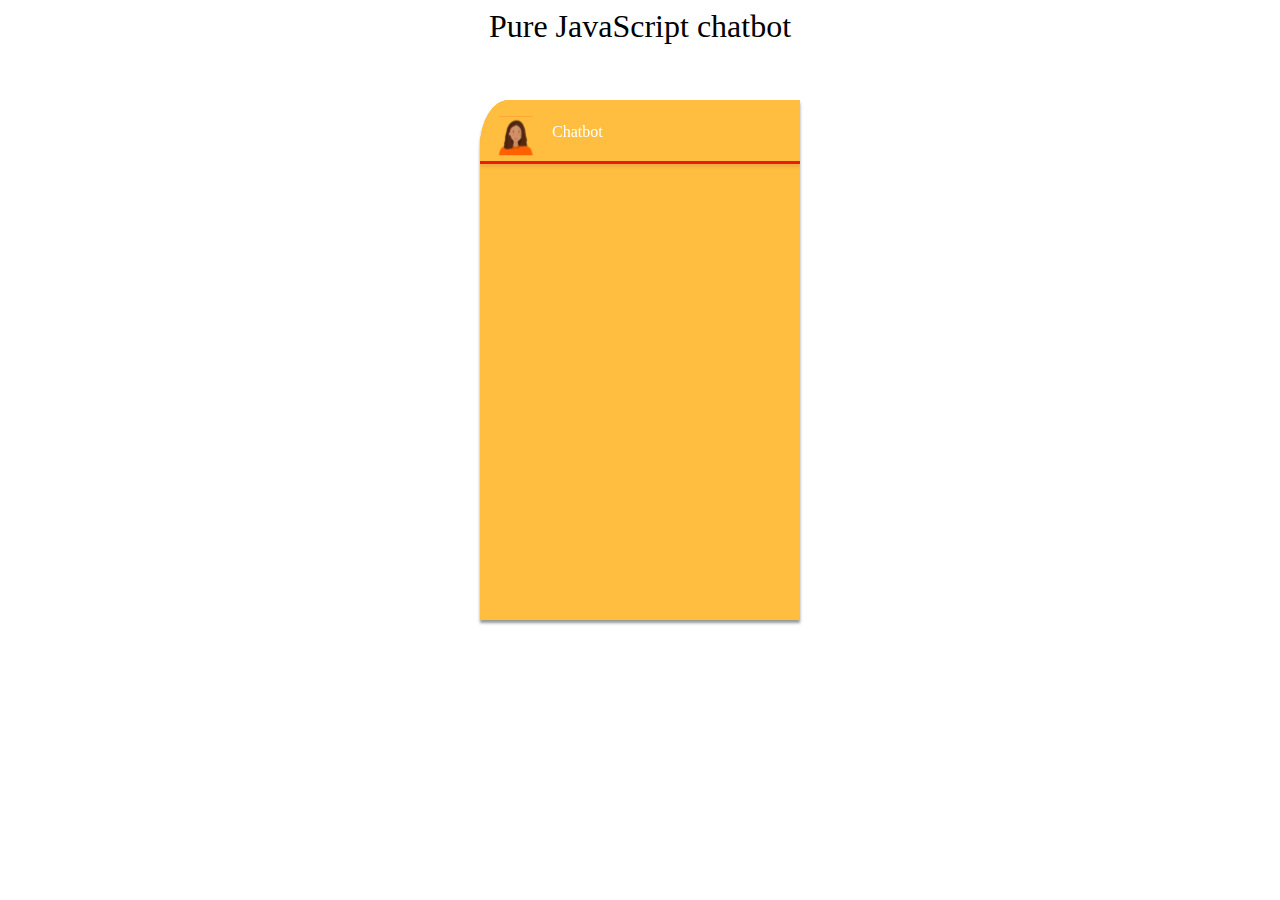
<file: Chatbot/index.html>
<html lang="en">
<head>
    <meta charset="UTF-8">
    <meta http-equiv="X-UA-Compatible" content="IE=edge">
    <meta name="viewport" content="width=device-width, initial-scale=1.0">
    <link rel="stylesheet" href="style.css">
    <script src="http://code.jquery.com/jquery-1.11.0.min.js"></script>
    <title>Document</title>
</head>
<body>
<h1 class="title">Pure JavaScript chatbot</h1>
<div class="wrapper">
  <nav class="nav" id="nav">
    <div class="default-nav">
      <div class="main-nav">
        <div class="toggle"><svg width="100%" height="100%" viewBox="0 0 114 111" fill="none" xmlns="http://www.w3.org/2000/svg" xmlns:xlink="http://www.w3.org/1999/xlink">
            <rect x="0.000976562" y="0.133301" width="113.027" height="110.867" fill="url(#pattern0)"/>
            <defs>
            <pattern id="pattern0" patternContentUnits="objectBoundingBox" width="1" height="1">
            <use xlink:href="#image0_9_111" transform="translate(-0.45445 -0.338542) scale(0.00104712 0.00106796)"/>
            </pattern>
            <image id="image0_9_111" width="3542" height="2159" xlink:href="[data-uri]"/>
            </defs>
            </svg>
            </div>
        <div class="main-nav-item"><a class="main-nav-item-link" href="#">Chatbot</a></div>
        <div class="options"></div>
      </div>
    </div>
  </nav>
  <div class="inner" id="inner">
    <div class="content" id="content"></div>
  </div>
  <div class="bottom" id="bottom">
    <textarea class="input" id="input"></textarea>
    <div class="send" id="send"></div>
  </div>
</div>

<script src="script.js"></script>
</body>
</html>
</file>
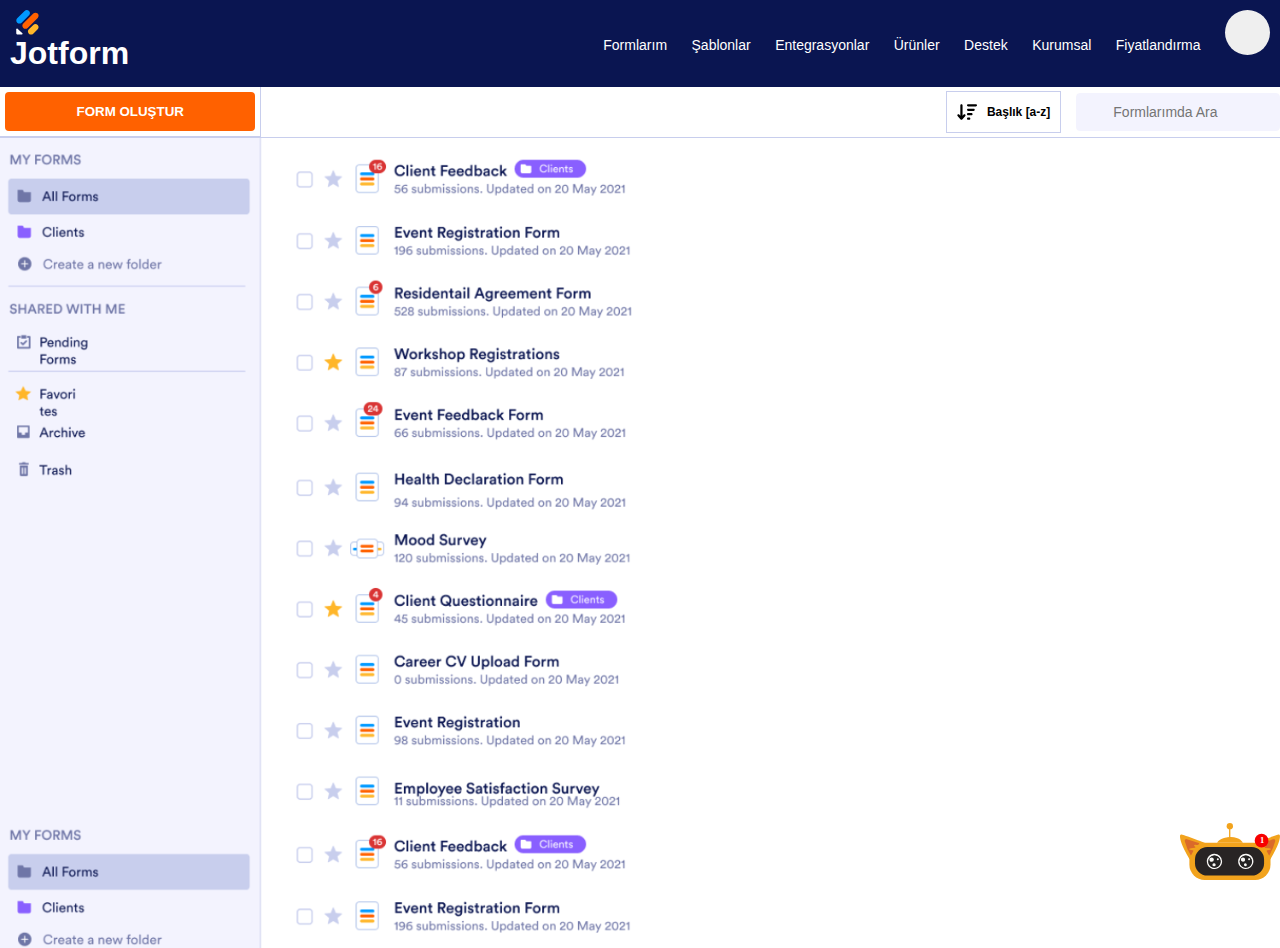
<file: Myforms/index.html>
<html lang="en">
<head>
    <meta charset="UTF-8">
    <meta http-equiv="X-UA-Compatible" content="IE=edge">
    <meta name="viewport" content="width=device-width, initial-scale=1.0">
    <link rel="stylesheet" href="style.css">
    <script src="https://ajax.googleapis.com/ajax/libs/jquery/3.5.1/jquery.min.js"></script>
    <title>Document</title>
</head>
<body>
    <div class="outer">
        <div class="Menu">
            <div class="item1">
                <div class="topMenu">
                <li><a href=""><svg width="35" height="35" viewBox="0 0 53 59" fill="none" xmlns="http://www.w3.org/2000/svg" aria-hidden="true"><path d="M14.4509 55.1332C15.5462 56.1951 14.7721 58.0143 13.2168 58.0143H3.4831C1.56265 58.0143 0 56.4995 0 54.6377V45.2017C0 43.6939 1.87664 42.9436 2.97195 44.0054L14.4509 55.1332Z" fill="#fff"></path><path d="M29.6655 55.8676C26.7843 53.0052 26.7843 48.3642 29.6655 45.5018L40.0638 35.1713C42.945 32.3089 47.6164 32.3089 50.4976 35.1713C53.3788 38.0338 53.3788 42.6747 50.4976 45.5371L40.0993 55.8676C37.2181 58.73 32.5468 58.73 29.6655 55.8676Z" fill="#FFB629"></path><path d="M2.1968 29.9101C-0.684414 27.0476 -0.684413 22.4067 2.1968 19.5443L19.696 2.14685C22.5772 -0.71559 27.2486 -0.715594 30.1298 2.14685C33.011 5.00929 33.011 9.65022 30.1298 12.5127L12.6306 29.9101C9.74937 32.7725 5.078 32.7725 2.1968 29.9101Z" fill="#09F"></path><path d="M16.5015 42.3095C13.6203 39.4471 13.6203 34.8062 16.5015 31.9437L40.1461 8.45322C43.0273 5.59079 47.6986 5.59079 50.5798 8.45322C53.4611 11.3157 53.4611 15.9566 50.5798 18.819L26.9353 42.3095C24.0541 45.1719 19.3827 45.1719 16.5015 42.3095Z" fill="#FF6100"></path></svg>
                    <span >Jotform </span></a></li>
                </div>
            </div>
            <div class="item2">
                <nav class="topMenu" >
                    <ul>
                        <li><a href="">Formlarım</a> </li>
                        <li><a href="">Şablonlar</a> </li>
                        <li><a href="">Entegrasyonlar</a> </li>
                        <li><a href="">Ürünler</a> </li>
                        <li><a href="">Destek</a> </li>
                        <li><a href="">Kurumsal</a> </li>
                        <li><a href="">Fiyatlandırma</a> </li>
                        <li id="button"><a style="padding-top:10px;"href=""><button ></button></a> </li>
                      </ul>
                </nav>
            </div>   
    </div>
    <div class="area">
        <div class="area-item1"> 
            <button> <span> FORM OLUŞTUR</span></button>
        </div>
        <div class="area-item2">
            <div class="sort">
                <svg xmlns="http://www.w3.org/2000/svg" viewBox="0 0 576 512"><path d="M151.6 469.6C145.5 476.2 137 480 128 480s-17.5-3.8-23.6-10.4l-88-96c-11.9-13-11.1-33.3 2-45.2s33.3-11.1 45.2 2L96 365.7V64c0-17.7 14.3-32 32-32s32 14.3 32 32V365.7l32.4-35.4c11.9-13 32.2-13.9 45.2-2s13.9 32.2 2 45.2l-88 96zM320 480c-17.7 0-32-14.3-32-32s14.3-32 32-32h32c17.7 0 32 14.3 32 32s-14.3 32-32 32H320zm0-128c-17.7 0-32-14.3-32-32s14.3-32 32-32h96c17.7 0 32 14.3 32 32s-14.3 32-32 32H320zm0-128c-17.7 0-32-14.3-32-32s14.3-32 32-32H480c17.7 0 32 14.3 32 32s-14.3 32-32 32H320zm0-128c-17.7 0-32-14.3-32-32s14.3-32 32-32H544c17.7 0 32 14.3 32 32s-14.3 32-32 32H320z"/></svg>
                <span> Başlık [a-z]</span>
            </div>
            <input id="input" type="text" placeholder="Formlarımda Ara">

        </div>
    </div>
    <div class="bgarea">
      
    </div>
</div>
<div></div>
<div class="wrapper" id="chatbot">
    <nav class="nav" id="nav">
      <div class="default-nav">
        <div class="main-nav">
          <div class="main-nav-item">
            <a class="main-nav-item-link" href="#">
              PodoBot
            </a>
          </div>
          <div class="bottom" id="bottom">
            <div class="send" id="send"><svg xmlns="http://www.w3.org/2000/svg" viewBox="0 0 320 512"><path d="M310.6 150.6c12.5-12.5 12.5-32.8 0-45.3s-32.8-12.5-45.3 0L160 210.7 54.6 105.4c-12.5-12.5-32.8-12.5-45.3 0s-12.5 32.8 0 45.3L114.7 256 9.4 361.4c-12.5 12.5-12.5 32.8 0 45.3s32.8 12.5 45.3 0L160 301.3 265.4 406.6c12.5 12.5 32.8 12.5 45.3 0s12.5-32.8 0-45.3L205.3 256 310.6 150.6z"/></svg></div>
          </div>
        </div>
      </div>
    </nav>
    <div class="podoInner" id="podoInner">
      <div class="podoContent" id="podoContent"></div>
    </div>
    
  </div>
  <div class="podoIcon" id="podo">
    <svg id="Layer_1" data-name="Layer 1" xmlns="http://www.w3.org/2000/svg" viewBox="0 0 323.98 184.45"><defs></defs><rect class="cls-1" x="30.45" y="64.33" width="262.86" height="120.12" rx="49.69"/><rect class="cls-2" x="48.55" y="77.86" width="223.92" height="92.5" rx="40.24"/><path class="cls-1" d="M154.9,113.36h83.49s-9.74-22.27-48.7-18.09C189.69,95.27,161.85,98.05,154.9,113.36Z" transform="translate(-34.72 -48.99)"/><line class="cls-3" x1="161.14" y1="51.6" x2="161.14" y2="13.82"/><circle class="cls-1" cx="161.54" cy="10.25" r="10.25"/><path class="cls-4" d="M246.73,198.19c-14-1.09-24.5-12.54-23.52-25.77,1-14.28,12.79-24.73,26.51-23.6s23.93,12.85,22.9,26C271.52,188.84,260,199.21,246.73,198.19Zm-18.64-24.3a19.88,19.88,0,1,0,19.67-19.76A19.76,19.76,0,0,0,228.09,173.89Z" transform="translate(-34.72 -48.99)"/><path class="cls-4" d="M147.26,198.25c-13.25.82-24.58-9.72-25.56-23.77-.91-13.07,9.72-24.79,23.3-25.69a24.8,24.8,0,0,1,26.15,23.6C171.88,186.06,161.42,197.38,147.26,198.25Zm19-24.31a19.89,19.89,0,1,0-19.94,19.93A19.81,19.81,0,0,0,166.3,173.94Z" transform="translate(-34.72 -48.99)"/><path class="cls-5" d="M228.09,173.89a19.88,19.88,0,1,1,19.83,20A19.76,19.76,0,0,1,228.09,173.89Zm17.77-6.09a7.38,7.38,0,0,0-7-7.33,7.11,7.11,0,0,0-7.07,7.12,7,7,0,1,0,14,.21Zm5.4,16.46a5,5,0,0,0-5-4.88,5,5,0,0,0,.16,9.9A4.94,4.94,0,0,0,251.26,184.26Zm7.26-14.45c2-.16,3.41-1.15,3.59-3.15a3.1,3.1,0,0,0-3.32-3.62,3.06,3.06,0,0,0-3.37,3.21C255.33,168.31,256.62,169.4,258.52,169.81Z" transform="translate(-34.72 -48.99)"/><path class="cls-5" d="M166.3,173.94a19.89,19.89,0,1,1-20.05-19.78A19.87,19.87,0,0,1,166.3,173.94Zm-22-6.32a7.32,7.32,0,0,0-7.12-7.14,7.21,7.21,0,1,0,7.12,7.14Zm.54,11.73a4.9,4.9,0,0,0-5,4.87,4.84,4.84,0,0,0,4.82,5.06,5,5,0,1,0,.21-9.93Zm15.86-12.94c-.3-1.95-1.27-3.34-3.34-3.37a3.34,3.34,0,1,0-.06,6.68C159.3,169.67,160.4,168.38,160.7,166.41Z" transform="translate(-34.72 -48.99)"/><path class="cls-4" d="M245.86,167.8a7,7,0,1,1-7-7.33A7.38,7.38,0,0,1,245.86,167.8Z" transform="translate(-34.72 -48.99)"/><path class="cls-4" d="M251.26,184.26a4.94,4.94,0,0,1-4.89,5,5,5,0,0,1-.16-9.9A5,5,0,0,1,251.26,184.26Z" transform="translate(-34.72 -48.99)"/><path class="cls-4" d="M258.52,169.81c-1.9-.41-3.19-1.5-3.1-3.56a3.06,3.06,0,0,1,3.37-3.21,3.1,3.1,0,0,1,3.32,3.62C261.93,168.66,260.52,169.65,258.52,169.81Z" transform="translate(-34.72 -48.99)"/><path class="cls-4" d="M144.3,167.62a7.13,7.13,0,0,1-6.9,7.28,7.21,7.21,0,0,1-.22-14.42A7.32,7.32,0,0,1,144.3,167.62Z" transform="translate(-34.72 -48.99)"/><path class="cls-4" d="M144.84,179.35a5,5,0,1,1-.21,9.93,4.84,4.84,0,0,1-4.82-5.06A4.9,4.9,0,0,1,144.84,179.35Z" transform="translate(-34.72 -48.99)"/><path class="cls-4" d="M160.7,166.41c-.3,2-1.4,3.26-3.4,3.31a3.34,3.34,0,1,1,.06-6.68C159.43,163.07,160.4,164.46,160.7,166.41Z" transform="translate(-34.72 -48.99)"/><path class="cls-1" d="M35.29,88.62S28,102.49,65.77,166.55c0,0,43.62-48,54.94-51.29,0,0-49.28-19-77.94-28.28C42.77,87,36.2,84.06,35.29,88.62Z" transform="translate(-34.72 -48.99)"/><path class="cls-6" d="M87.91,120.29a23.26,23.26,0,0,0-4.53-.49c-1.33.08-2.86.74-3.07,2-.24,1.49,1.3,2.58,2.5,3.5s2.25,2.78,1.12,3.78a3,3,0,0,1-2,.49,56.91,56.91,0,0,0-11.57,1.16c-1.25.26-10,2.26-5.15,4a48.45,48.45,0,0,0,10.07,2.48c1.13.16,2.54.51,2.74,1.63a2.62,2.62,0,0,1-.46,1.67l-6.48,12.17c-.25.48-.64,1-1.17.94a1.34,1.34,0,0,1-.79-.71,158.78,158.78,0,0,1-18.38-43.09,12.36,12.36,0,0,1-.57-4.89A4.45,4.45,0,0,1,53,101.3a6.65,6.65,0,0,1,3.77.43L95.61,114.1a1.72,1.72,0,0,1,.8.42,1.63,1.63,0,0,1,0,1.73,7.2,7.2,0,0,1-5.7,4.16A10.59,10.59,0,0,1,87.91,120.29Z" transform="translate(-34.72 -48.99)"/><path class="cls-1" d="M358.14,88.85s7.3,13.87-30.48,77.93c0,0-43.62-48-54.94-51.29,0,0,49.28-19,77.93-28.28C350.65,87.21,357.22,84.29,358.14,88.85Z" transform="translate(-34.72 -48.99)"/><path class="cls-6" d="M305.52,120.52a23.26,23.26,0,0,1,4.53-.49c1.33.08,2.86.74,3.07,2,.24,1.49-1.3,2.58-2.5,3.49s-2.25,2.79-1.12,3.79a2.92,2.92,0,0,0,2,.49A56.94,56.94,0,0,1,323.1,131c1.25.26,10,2.26,5.15,4a48.6,48.6,0,0,1-10.07,2.48c-1.13.15-2.54.51-2.75,1.63a2.75,2.75,0,0,0,.46,1.67L322.38,153c.25.48.64,1,1.17.93.36-.06.59-.39.78-.71a158.61,158.61,0,0,0,18.39-43.08,12.36,12.36,0,0,0,.57-4.89,4.45,4.45,0,0,0-2.86-3.72,6.64,6.64,0,0,0-3.77.43l-38.84,12.37a1.72,1.72,0,0,0-.8.42,1.61,1.61,0,0,0,0,1.73,7.22,7.22,0,0,0,5.71,4.16A10.59,10.59,0,0,0,305.52,120.52Z" transform="translate(-34.72 -48.99)"/><circle  id="notf" class="cls-7" cx="264.33" cy="57.46" r="22.32"/><text id="notf2" class="cls-8" transform="translate(258.88 65.76)">1</text></svg>
  </div>
<script src="script.js"></script>
</body>
</html>
</file>
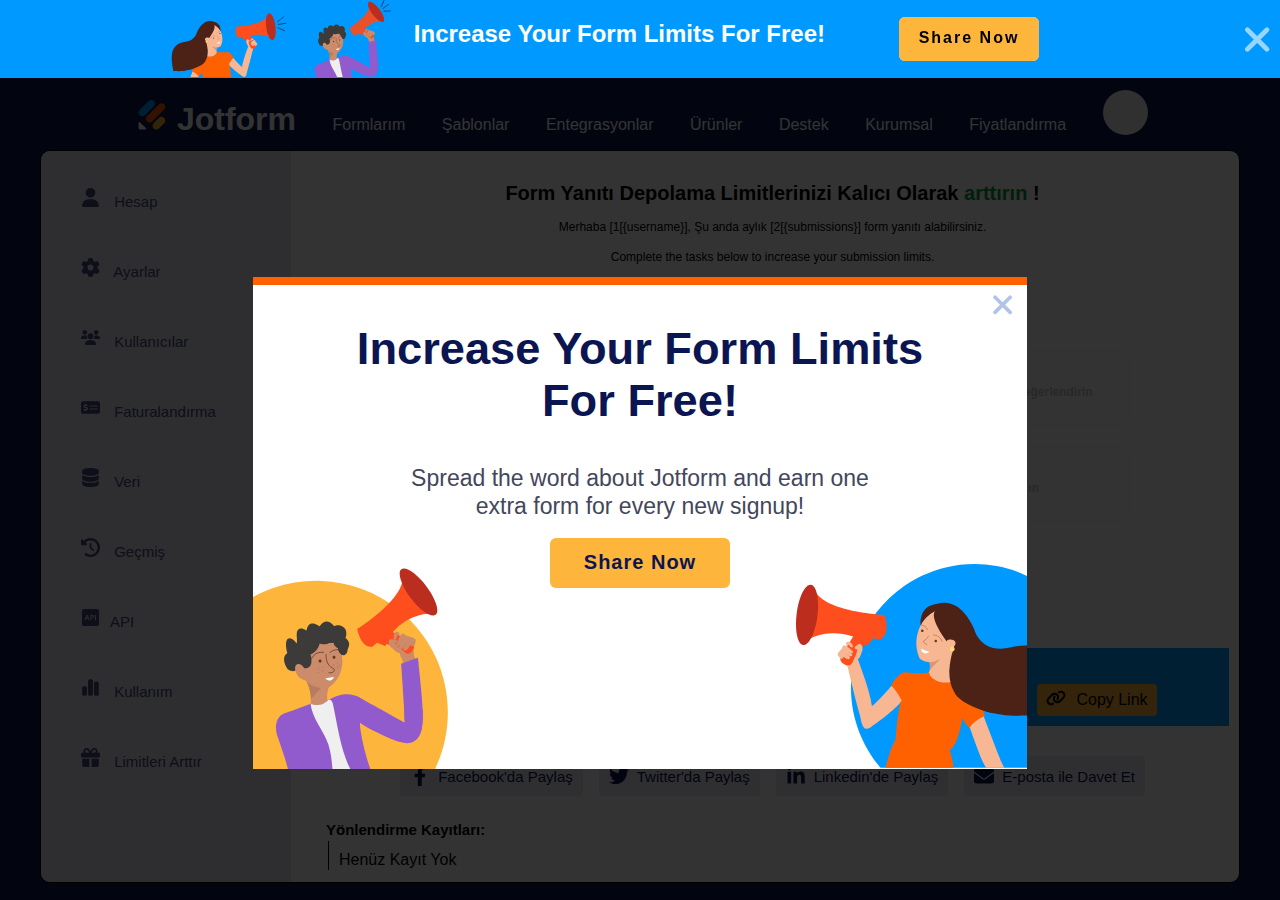
<file: referral-link/index.html>
<!DOCTYPE html>
<html lang="en">
<head>
    <meta charset="UTF-8">
    <meta http-equiv="X-UA-Compatible" content="IE=edge">
    <meta name="viewport" content="width=device-width, initial-scale=1.0">
    <link rel="stylesheet" href="style.css">
    <script src="https://ajax.googleapis.com/ajax/libs/jquery/3.5.1/jquery.min.js"></script>
    <title>My Account . Jotform</title>
</head>
<body>
    <div class="flyinn" id="flyinn">
        <div class="inner-flyinn">
            <div class="flyinn-item1">
                <svg class="talk "width="116" height="65" viewBox="0 0 116 65" fill="none" xmlns="http://www.w3.org/2000/svg">
                    <path d="M36.2702 43.36C37.1483 43.36 37.8602 42.3437 37.8602 41.09C37.8602 39.8363 37.1483 38.82 36.2702 38.82C35.3921 38.82 34.6802 39.8363 34.6802 41.09C34.6802 42.3437 35.3921 43.36 36.2702 43.36Z" fill="#F7B793"/>
                    <path d="M106.57 8.78L112.46 4.04" stroke="#1E2242" stroke-width="0.72" stroke-linecap="round" stroke-linejoin="round"/>
                    <path d="M107.39 11.42L114.85 10.32" stroke="#1E2242" stroke-width="0.72" stroke-linecap="round" stroke-linejoin="round"/>
                    <path d="M106.9 14.66L113.44 17.73" stroke="#1E2242" stroke-width="0.72" stroke-linecap="round" stroke-linejoin="round"/>
                    <path d="M89.83 11.5L86.96 13.5C86.85 13.57 87.58 14.14 87.63 14.16C87.9828 14.4517 88.4369 14.5914 88.8926 14.5483C89.3483 14.5051 89.7682 14.2827 90.06 13.93C90.3517 13.5773 90.4914 13.1231 90.4483 12.6674C90.4052 12.2117 90.1827 11.7917 89.83 11.5Z" fill="white"/>
                    <path d="M34.3099 31.01C34.3099 31.01 39.7 41.01 34.59 46.64C29.48 52.27 50.1199 54.72 49.9099 49.4C49.9099 49.4 42.6599 41.76 45.9099 32.94L34.3099 31.01Z" fill="#F7B793"/>
                    <path d="M43.3302 10.45C43.3302 10.45 55.2802 19.72 50.0902 32.52C50.0902 32.52 47.9101 35.98 40.8901 33.84C37.7919 32.8077 34.8534 31.3469 32.1602 29.5L27.1602 17.23L34.0002 11.08L42.1302 10.13L43.3302 10.45Z" fill="#F7B793"/>
                    <path d="M49.2002 17.94C48.61 18.0287 48.0494 18.2563 47.5643 18.604C47.0793 18.9517 46.6837 19.4096 46.4102 19.94" stroke="#C16F4C" stroke-width="0.32" stroke-linecap="round" stroke-linejoin="round"/>
                    <path d="M43.7102 22.42C42.8742 22.4408 42.0657 22.723 41.3984 23.227C40.7312 23.7311 40.2388 24.4315 39.9902 25.23" stroke="#C16F4C" stroke-width="0.32" stroke-linecap="round" stroke-linejoin="round"/>
                    <path d="M46.02 22.87C46.4622 23.8332 47.2309 24.609 48.1901 25.06C48.1402 25.433 47.9759 25.7815 47.7198 26.0573C47.4638 26.333 47.1285 26.5227 46.7601 26.6" stroke="#C16F4C" stroke-width="0.32" stroke-linecap="round" stroke-linejoin="round"/>
                    <path d="M48.7499 21.11C49.0702 21.11 49.3299 20.8503 49.3299 20.53C49.3299 20.2097 49.0702 19.95 48.7499 19.95C48.4296 19.95 48.1699 20.2097 48.1699 20.53C48.1699 20.8503 48.4296 21.11 48.7499 21.11Z" fill="#683C11"/>
                    <path d="M42.7602 25.67C43.0805 25.67 43.3402 25.4103 43.3402 25.09C43.3402 24.7697 43.0805 24.51 42.7602 24.51C42.4399 24.51 42.1802 24.7697 42.1802 25.09C42.1802 25.4103 42.4399 25.67 42.7602 25.67Z" fill="#683C11"/>
                    <path d="M45.6602 30.01C48.7702 32.01 49.3502 28.55 49.3502 28.55L45.6602 30.01Z" fill="white"/>
                    <path d="M76.9302 34.34C77.0261 33.9972 77.1499 33.6627 77.3002 33.34C77.3002 33.28 77.3602 33.22 77.4302 33.2C77.4785 33.1815 77.5319 33.1815 77.5802 33.2C78.7941 33.8607 80.0929 34.3519 81.4402 34.66C81.8002 34.74 82.4402 34.77 82.6802 35.06C82.9202 35.35 82.4802 35.79 82.2002 36.06C81.6863 36.5484 81.3368 37.1843 81.2002 37.88C81.183 37.9295 81.1595 37.9765 81.1302 38.02C81.0302 38.14 80.8402 38.11 80.6902 38.02C79.4202 37.66 78.1501 37.27 76.8901 36.87C77.2205 36.0616 77.2348 35.1585 76.9302 34.34Z" fill="#F7B793"/>
                    <path d="M85.0101 32.33C85.2901 32.8 84.94 33.81 84.72 34.21C84.3675 34.7765 83.8361 35.2093 83.21 35.44C82.1 35.88 80.83 36.21 80.07 35.12C79.5 34.3 78.9401 33.46 78.3801 32.63L74.66 27.17L74.28 26.62L72.97 27L70.45 23.84L67.57 24.38C67.57 24.38 62.57 23.16 65.49 13.57C65.49 13.57 89.94 12.57 95.85 3.74C95.85 3.74 93.85 15.8 98.66 24.11C98.66 24.11 90.58 19.36 79.42 23.11L85.0101 32.33Z" fill="#FF4E1D"/>
                    <path d="M101.537 26.9085C104.079 26.5837 105.375 20.3384 104.433 12.9591C103.49 5.57978 100.665 -0.139083 98.1231 0.185646C95.5812 0.510374 94.2847 6.75573 95.2274 14.135C96.1701 21.5143 98.995 27.2332 101.537 26.9085Z" fill="#BC2D1E"/>
                    <path d="M80.8099 27.52C80.6377 27.6893 80.4238 27.81 80.1899 27.87C80.0802 27.91 79.9612 27.9171 79.8475 27.8904C79.7339 27.8638 79.6304 27.8046 79.5499 27.72C79.4913 27.6145 79.4604 27.4957 79.4604 27.375C79.4604 27.2543 79.4913 27.1355 79.5499 27.03C79.7236 26.583 79.9894 26.1776 80.33 25.84C80.5011 25.6701 80.7064 25.5385 80.9323 25.454C81.1581 25.3696 81.3993 25.3341 81.6399 25.35C81.8119 25.3643 81.9773 25.4229 82.12 25.52C82.2405 25.6152 82.3374 25.7369 82.4033 25.8756C82.4692 26.0144 82.5024 26.1664 82.5 26.32C82.5 26.67 82.32 27.68 81.86 27.23C81.68 27.07 81.6599 26.79 81.3899 26.86C81.1199 26.93 80.9799 27.36 80.8099 27.52Z" fill="#F7B793"/>
                    <path d="M76.53 28.22C76.81 28.35 77.0601 28.51 77.3401 28.62C77.6195 28.7454 77.9328 28.7735 78.2301 28.7C78.3747 28.6593 78.5023 28.5731 78.5941 28.4543C78.686 28.3354 78.7372 28.1902 78.7401 28.04C78.7401 27.7 78.43 27.46 78.16 27.27L77.2501 26.61C77.1332 26.4986 76.995 26.412 76.8438 26.3553C76.6925 26.2986 76.5315 26.273 76.3701 26.28C76.2259 26.329 76.0934 26.4078 75.9815 26.5111C75.8695 26.6144 75.7805 26.7401 75.7201 26.88C75.3415 27.4745 75.1726 28.1785 75.2401 28.88C75.2875 29.1542 75.3646 29.4225 75.4701 29.68L75.9601 31.07C76.1442 31.6465 76.4067 32.1949 76.7401 32.7C77.3735 33.4304 78.1923 33.9763 79.1101 34.28C79.1801 34.28 79.2701 34.34 79.3201 34.28C79.3701 34.22 79.3701 34.13 79.3201 34.05C79.0393 33.1731 78.6881 32.3203 78.27 31.5C77.8567 30.6706 77.641 29.7567 77.64 28.83" fill="#F7B793"/>
                    <path d="M83.5501 32.01L83.8501 32.49C83.919 32.6216 84.0104 32.74 84.1201 32.84C84.7601 33.4 85.2301 32.45 85.7001 32.01C85.8988 31.8646 86.0566 31.6704 86.1582 31.4462C86.2598 31.2219 86.3017 30.9752 86.28 30.73C86.1907 30.4623 86.0401 30.2191 85.8401 30.02L84.9901 29.02C84.6281 28.6686 84.3421 28.2465 84.15 27.78C84.05 27.49 84.0102 27.15 83.7602 26.98C83.5102 26.81 83.0302 26.98 82.7602 27.16C81.6526 27.7752 80.6418 28.5502 79.7602 29.46C79.5602 29.68 79.36 30 79.52 30.25C79.5716 30.3181 79.6408 30.3708 79.7201 30.4025C79.7994 30.4342 79.8858 30.4437 79.9701 30.43C80.1357 30.402 80.2949 30.3444 80.4401 30.26L83.6801 28.63" fill="#F7B793"/>
                    <path d="M84.0501 30.23L81.3001 31.59C81.0388 31.7466 80.7441 31.8391 80.4402 31.86C80.2885 31.8601 80.1406 31.813 80.0169 31.7252C79.8933 31.6374 79.8001 31.5132 79.7502 31.37C79.7398 31.2173 79.7671 31.0644 79.8299 30.9249C79.8927 30.7853 79.989 30.6634 80.1102 30.57C80.3098 30.3764 80.5352 30.2115 80.7801 30.08" fill="#F7B793"/>
                    <path d="M83.7299 28.08L80.5898 29.28L81.2198 31.17L84.6798 30.17C84.1729 30.1868 83.6768 30.3203 83.2299 30.56C82.9999 30.69 82.7898 30.84 82.5598 30.95C82.3298 31.06 82.1398 31.13 81.9298 31.23C81.7084 31.3349 81.5002 31.4658 81.3098 31.62C81.1382 31.7193 81 31.8674 80.9127 32.0455C80.8255 32.2235 80.7932 32.4235 80.8198 32.62C80.9032 32.8042 81.0503 32.9521 81.234 33.0366C81.4177 33.1211 81.6257 33.1365 81.8198 33.08C82.1823 32.9697 82.5213 32.7934 82.8198 32.56C83.5305 32.1091 84.3217 31.8001 85.1498 31.65" fill="#F7B793"/>
                    <path d="M76.0601 39.95L78.2001 36.01L81.92 36.31C81.92 36.31 79.3801 46.99 78.5901 49.31C77.8001 51.63 75.4601 46.31 75.4601 46.31L75.27 42.38C75.6852 41.6275 75.9534 40.8028 76.0601 39.95Z" fill="#F7B793"/>
                    <path d="M77.3 33.29C77.3 33.29 70.83 50.21 71.67 52.96L74.2 54.21L77.57 45.21L79.37 37.45L77.3 33.29Z" fill="#F7B793"/>
                    <path d="M75.2 53.73L74.59 56.49L73.9399 56.56C74.0507 55.3915 74.2581 54.2342 74.5599 53.1" fill="#F7B793"/>
                    <path d="M72.0798 49.21C72.0798 49.21 70.7998 54.62 70.5898 56.79L72.9698 55.55L73.3699 51.39L72.0798 49.21Z" fill="#F7B793"/>
                    <path d="M27.4402 64.08L27.7102 63.29V58.41L22.2002 56.73L19.3901 64.08H27.4402Z" fill="#F7B793"/>
                    <path d="M59.8402 45.74C61.5202 43.95 62.2003 44.56 63.5003 46.24C65.0303 48.24 71.1902 54.47 72.0302 54.76C72.1502 51.36 73.9302 46.16 74.9302 42.86C75.7081 41.7442 76.1108 40.4098 76.0802 39.05V38.92C76.0764 38.8868 76.0764 38.8532 76.0802 38.82C76.1402 38.59 76.2002 38.36 76.2702 38.13C76.3402 37.9 76.3902 37.75 76.4502 37.56C76.852 37.0485 77.0766 36.4203 77.0902 35.77C77.5641 35.4572 78.079 35.2115 78.6203 35.04C79.1652 36.1625 80.0412 37.0909 81.1303 37.7C80.5012 38.9063 80.085 40.2121 79.9002 41.56C79.5602 46.97 77.7503 52.66 76.2403 58.36C75.7203 60.36 75.3602 64.14 73.3502 64.02C72.6267 63.9076 71.9408 63.6229 71.3502 63.19C69.0402 61.75 59.2202 54.35 57.1002 50.82C56.9902 50.5 59.4602 46.14 59.8402 45.74Z" fill="#F7B793"/>
                    <path d="M27.7098 63.71C27.7098 63.71 30.3798 61.23 30.9598 59.13C30.9598 59.13 31.2698 61.36 31.9598 64.08H60.1998C59.7698 59.45 58.9898 52.94 57.9098 51.49C57.9098 51.49 60.3898 46.49 62.6798 44.81C62.6798 44.81 59.4298 39.09 56.5698 38.9C56.5698 38.9 48.1699 39.9 45.8799 38.9C45.8799 38.9 51.7999 47.9 40.7299 48.44C40.7299 48.44 34.8099 49.01 33.0999 41.38C33.0999 41.38 26.2399 49.95 22.9999 50.9C22.7509 52.4704 22.3661 54.0162 21.8499 55.52C21.8546 55.5866 21.8546 55.6534 21.8499 55.72C21.7831 56.0244 21.6996 56.3248 21.5999 56.62C21.4399 57.17 21.2999 57.72 21.1099 58.26C22.9099 59.2 26.8498 61.41 27.7098 63.71Z" fill="#FF6100"/>
                    <path d="M45.8402 38.9C45.8402 38.9 43.8402 45.9 33.4702 42.69L34.8702 50.3L40.2002 55.11L52.5402 55.84L54.6102 45.65L51.8802 41.58L45.8402 38.9Z" fill="#FF6100"/>
                    <path d="M1.19987 39.64C1.85444 36.4036 3.69034 33.5268 6.3499 31.57C9.2599 29.34 12.4299 29.22 15.8599 28.4L16.1598 28.33C23.9898 27.19 25.8199 19.74 25.8199 19.74C32.6299 4.04 42.6099 8.74 42.6099 8.74C50.5399 9.74 49.5298 18.15 49.5298 18.15C47.7298 14.22 43.2199 11.9 43.2199 11.9C45.9799 16.1 35.2199 28.77 35.2199 28.77L34.5498 41.3C31.3898 60.49 4.19987 58.12 4.19987 58.12C3.59321 58.12 3.00319 58.12 2.42985 58.12C2.34985 57.84 2.28989 57.55 2.21989 57.27C0.959892 51.82 0.199873 45.21 1.19987 39.64Z" fill="#4C2217"/>
                    <path d="M37.2001 24.57C35.3701 23.85 33.0201 25.27 34.4301 27.23C34.7961 27.7337 35.2042 28.2054 35.6501 28.64C35.7215 28.7149 35.8111 28.77 35.9101 28.8C36.0375 28.8043 36.1622 28.7616 36.2602 28.68C37.4202 27.9 39.3701 25.99 37.5801 24.78C37.459 24.7003 37.332 24.6301 37.2001 24.57Z" fill="#F7B793"/>
                    <path d="M45.5099 34.41C45.5099 34.41 44.9198 38.21 45.8398 38.9C45.8398 38.9 45.1398 41.66 42.7798 41.9L43.9598 35.9L45.5099 34.41Z" fill="#F7B793"/>
                    <path d="M35.1102 29.3C35.1102 29.3 42.1102 48.71 27.0002 53.22L9.41016 56.43L16.9502 41.53L26.7802 32.59L35.1102 29.3Z" fill="#4C2217"/>
                    <path d="M35.4801 29.68C36.0711 29.68 36.5502 29.2009 36.5502 28.61C36.5502 28.0191 36.0711 27.54 35.4801 27.54C34.8892 27.54 34.4102 28.0191 34.4102 28.61C34.4102 29.2009 34.8892 29.68 35.4801 29.68Z" fill="#F9DF70"/>
                    <path d="M45.5103 34.49C45.5103 34.49 44.1701 34.66 40.6401 33.01C40.6401 33.01 45.0302 37.17 45.4302 38.11C45.3116 36.9045 45.3386 35.6891 45.5103 34.49Z" fill="#DC9471"/>
                    <path d="M34.3702 48.01C34.3702 48.01 32.4902 53.34 17.3702 57.1L16.4302 49.65L27.4302 45.34L34.3702 48.01Z" fill="#4C2217"/>
                    </svg>               
                </div>
            <div class="flyinn-item2">
                <svg width="77" height="78" viewBox="0 0 77 78" fill="none" xmlns="http://www.w3.org/2000/svg">
                    <path d="M13.0101 49.76C13.6801 50.01 14.57 51.37 15.16 51.83C16.83 53.15 18.91 54.64 21.16 53.9C22.2785 53.5094 23.3258 52.9385 24.2601 52.21C25.8437 50.9343 27.1166 49.3154 27.9828 47.4757C28.8489 45.6359 29.2857 43.6233 29.2601 41.59C29.2601 41.59 29.38 32.59 22.77 29.93L19.16 29.33L14.5901 32.58C14.5901 32.58 14.47 44.36 12.79 43.99C12.79 43.99 8.1 41.47 8.79 44.84C9.48 48.21 10.7201 48.92 13.0101 49.76Z" fill="#CC8B6A"/>
                    <path d="M13.94 50.49C13.94 50.49 18.09 58.96 13.67 63.49C9.25002 68.02 26.29 70.7 26.29 66.28C26.29 66.28 20.5201 59.7 23.5001 52.49L13.94 50.49Z" fill="#CC8B6A"/>
                    <path d="M13.7402 50.28C15.4768 51.8797 17.6972 52.8545 20.0502 53.05C20.0502 53.05 15.8002 57.36 15.7202 58.18C15.6402 59 15.9702 54.01 13.7402 50.28Z" fill="#B57C62"/>
                    <path d="M28.9398 38.89C28.9398 38.89 34.9399 34.89 30.6199 31.55C30.6199 31.55 32.1799 27.65 28.6199 26.32C28.1448 26.0946 27.6201 25.9938 27.0952 26.027C26.5704 26.0603 26.0628 26.2265 25.6199 26.51C25.6199 26.51 22.5499 21.88 19.3699 26.51C19.3699 26.51 14.5599 22.78 13.7199 28.37C13.7199 28.37 9.02992 25.12 9.50992 31.13C9.50992 31.13 9.74986 33.72 9.44986 33.84C9.44986 33.84 6.98983 30.53 5.54983 32.03C5.54983 32.03 4.09984 33.24 5.42984 38.1C5.42984 38.1 2.23989 39.67 5.60989 45.02C5.60989 45.02 7.60982 46.52 8.90982 45.5L13.1199 44.42C14.4988 41.6715 15.3727 38.6976 15.6999 35.64C15.6999 35.64 17.3898 30.41 20.2698 30.95C20.3398 30.95 27.6698 31.31 28.9398 38.89Z" fill="#3D3B39"/>
                    <path d="M23.3501 31.61C23.3568 31.9461 23.4529 32.2743 23.6287 32.5608C23.8044 32.8473 24.0535 33.0818 24.3501 33.24C24.9735 33.5456 25.6924 33.5923 26.3501 33.37L25.5001 32.52C25.3976 32.9272 25.3847 33.3518 25.4624 33.7645C25.5401 34.1771 25.7065 34.568 25.9501 34.91C26.1986 35.243 26.5136 35.5207 26.8751 35.7255C27.2366 35.9304 27.6367 36.0579 28.05 36.1L27.3801 35.23C27.266 35.893 27.3559 36.5751 27.6381 37.1858C27.9202 37.7965 28.3812 38.3072 28.9601 38.65C29.117 38.7171 29.2931 38.7245 29.4551 38.671C29.6171 38.6174 29.754 38.5065 29.84 38.3591C29.926 38.2117 29.9551 38.0379 29.922 37.8705C29.8889 37.7031 29.7957 37.5536 29.66 37.45C29.3306 37.2733 29.0603 37.0039 28.8826 36.675C28.7048 36.3462 28.6274 35.9724 28.66 35.6C28.6873 35.4977 28.6911 35.3905 28.6709 35.2865C28.6507 35.1826 28.6072 35.0845 28.5437 34.9998C28.4802 34.9151 28.3982 34.8459 28.3041 34.7974C28.2099 34.749 28.106 34.7225 28.0001 34.72C27.7968 34.6847 27.6029 34.6081 27.4303 34.4949C27.2577 34.3817 27.1101 34.2344 26.9967 34.0619C26.8833 33.8895 26.8065 33.6957 26.771 33.4924C26.7354 33.2891 26.7419 33.0807 26.79 32.88C26.8174 32.7619 26.8141 32.6388 26.7804 32.5223C26.7467 32.4059 26.6838 32.3 26.5975 32.2148C26.5113 32.1296 26.4047 32.0678 26.2878 32.0355C26.171 32.0032 26.0478 32.0013 25.9301 32.03C25.5301 32.15 24.67 32.24 24.67 31.61C24.67 31.427 24.5974 31.2515 24.468 31.1221C24.3386 30.9927 24.1631 30.92 23.9801 30.92C23.7971 30.92 23.6216 30.9927 23.4922 31.1221C23.3628 31.2515 23.29 31.427 23.29 31.61H23.3501Z" fill="#3D3B39"/>
                    <path d="M22.9002 31.36L22.9802 31.1L23.1602 30.93C23.1602 30.93 23.0202 30.99 23.1602 30.93C23.3002 30.87 23.1602 30.93 23.1602 30.93H23.0602H22.8901C23.0601 30.88 22.9801 30.93 22.8901 30.93H22.6602H22.5602H22.3703H22.2902C22.3402 30.93 22.4102 30.99 22.2902 30.93L22.1502 30.86L22.0802 30.8C22.0002 30.8 22.0802 30.8 22.0802 30.8C22.0802 30.8 21.9102 30.66 21.8402 30.57V30.51C21.8402 30.51 21.9302 30.64 21.8402 30.51C21.8101 30.4724 21.7834 30.4322 21.7603 30.39C21.7238 30.3421 21.6966 30.2879 21.6802 30.23C21.6802 30.23 21.7402 30.4 21.6802 30.28V30.19C21.6288 30.0146 21.5117 29.8658 21.3534 29.7746C21.1951 29.6833 21.0077 29.6566 20.8302 29.7C20.6553 29.7513 20.5073 29.8688 20.4176 30.0275C20.328 30.1863 20.3038 30.3737 20.3502 30.55C20.4641 30.9247 20.6633 31.2678 20.9323 31.5524C21.2012 31.837 21.5325 32.0552 21.9002 32.19C22.3065 32.3381 22.7456 32.3727 23.1702 32.29C23.6802 32.22 24.2803 31.92 24.2603 31.29C24.2577 31.1078 24.1842 30.9338 24.0553 30.805C23.9265 30.6761 23.7524 30.6026 23.5702 30.6C23.3871 30.6025 23.212 30.6757 23.0816 30.8043C22.9511 30.9329 22.8754 31.1069 22.8703 31.29L22.9002 31.36Z" fill="#3D3B39"/>
                    <path d="M20.4801 29.88C20.3918 29.9783 20.2983 30.0717 20.2001 30.16C20.1401 30.21 20.3401 30.06 20.2001 30.16H20.14L19.9601 30.27H19.8701C19.8701 30.27 19.7501 30.32 19.8701 30.27C19.9901 30.22 19.8701 30.27 19.8701 30.27H19.77C19.65 30.27 19.52 30.33 19.39 30.36H19.16C19.0901 30.355 19.02 30.355 18.9501 30.36C18.9501 30.36 19.11 30.36 19.02 30.36H18.91L18.54 30.24C18.54 30.24 18.67 30.3 18.54 30.24L18.4501 30.19L18.28 30.08C18.1222 29.9872 17.9341 29.9608 17.7568 30.0068C17.5796 30.0527 17.4279 30.1672 17.3351 30.325C17.2422 30.4828 17.2159 30.671 17.2618 30.8482C17.3078 31.0255 17.4223 31.1772 17.5801 31.27C18.1819 31.6622 18.9045 31.8255 19.6166 31.7301C20.3286 31.6346 20.9827 31.2869 21.4601 30.75C21.5257 30.6843 21.5779 30.6064 21.6134 30.5206C21.6489 30.4348 21.6672 30.3429 21.6672 30.25C21.6672 30.1571 21.6489 30.0652 21.6134 29.9794C21.5779 29.8936 21.5257 29.8157 21.4601 29.75C21.3944 29.6843 21.3165 29.6323 21.2307 29.5967C21.1449 29.5612 21.0529 29.5429 20.9601 29.5429C20.8672 29.5429 20.7752 29.5612 20.6894 29.5967C20.6037 29.6323 20.5257 29.6843 20.4601 29.75L20.4801 29.88Z" fill="#3D3B39"/>
                    <path d="M17.85 31.18C17.85 31.18 17.85 31.24 17.85 31.27V31.09C17.8602 31.2064 17.8602 31.3236 17.85 31.44V31.26C17.8287 31.4003 17.7918 31.5378 17.74 31.67L17.8099 31.5C17.749 31.6418 17.6718 31.776 17.58 31.9L17.6899 31.76C17.5902 31.8798 17.4798 31.9902 17.36 32.09L17.5 31.98C17.3497 32.0945 17.1849 32.1886 17.01 32.26L17.1799 32.19C16.9505 32.2882 16.708 32.3522 16.46 32.38H16.6399H16.36C16.1769 32.3851 16.0029 32.4608 15.8743 32.5913C15.7457 32.7217 15.6724 32.8968 15.6699 33.08C15.6699 33.263 15.7427 33.4385 15.8721 33.5679C16.0015 33.6973 16.177 33.77 16.36 33.77C17.1438 33.7589 17.897 33.464 18.48 32.94C18.7603 32.6584 18.9724 32.3163 19.1 31.94C19.233 31.5678 19.2573 31.1655 19.1699 30.78C19.1208 30.6068 19.006 30.4597 18.85 30.37C18.7716 30.3214 18.6839 30.2901 18.5925 30.278C18.5012 30.2659 18.4082 30.2734 18.3199 30.3C18.145 30.3513 17.997 30.4688 17.9073 30.6275C17.8177 30.7863 17.7935 30.9737 17.84 31.15L17.85 31.18Z" fill="#3D3B39"/>
                    <path d="M15.85 33.13C15.9053 33.2679 15.9422 33.4125 15.96 33.56V33.38C15.9799 33.5394 15.9799 33.7006 15.96 33.86V33.68C15.9425 33.778 15.9191 33.8748 15.8899 33.97C15.8855 34.0166 15.8855 34.0634 15.8899 34.11C15.8899 34 15.8899 33.99 15.8899 34.05V34.13C15.8899 34.2 15.79 34.27 15.75 34.35C15.85 34.18 15.75 34.28 15.75 34.35L15.6499 34.46L15.5499 34.54C15.5499 34.54 15.55 34.54 15.62 34.54H15.5599C15.4925 34.5926 15.4186 34.6363 15.34 34.67H15.2699H15.34H15.23L14.95 34.74H15.13C14.9476 34.744 14.773 34.8152 14.6399 34.94C14.5117 35.0709 14.4399 35.2468 14.4399 35.43C14.4439 35.6124 14.5151 35.7869 14.6399 35.92C14.7708 36.0482 14.9468 36.12 15.13 36.12C15.5098 36.0834 15.8777 35.9676 16.21 35.78C16.5365 35.5782 16.8161 35.3088 17.0299 34.99C17.2375 34.6669 17.3673 34.3 17.4089 33.9183C17.4506 33.5365 17.403 33.1502 17.2699 32.79C17.2138 32.6178 17.1011 32.4697 16.95 32.37C16.7842 32.2826 16.5925 32.2577 16.4099 32.3C16.235 32.3513 16.087 32.4688 15.9973 32.6275C15.9077 32.7863 15.8835 32.9737 15.9299 33.15L15.85 33.13Z" fill="#3D3B39"/>
                    <path d="M15.01 35.55C15.07 35.67 15.01 35.47 15.01 35.55V35.67C15.0325 35.7419 15.0492 35.8155 15.06 35.89C15.06 35.98 15.06 35.71 15.06 35.89V36.01C15.0697 36.093 15.0697 36.177 15.06 36.26C15.06 36.39 15.06 36.16 15.06 36.26V36.36C15.0459 36.4424 15.0225 36.5229 14.99 36.6V36.65V36.6C14.99 36.6 14.99 36.68 14.99 36.69C14.9527 36.7667 14.9092 36.8403 14.86 36.91L14.8 36.99C14.71 37.12 14.87 36.92 14.8 36.99L14.6499 37.15L14.47 37.32C14.47 37.32 14.3999 37.32 14.3999 37.38C14.2691 37.4695 14.1321 37.5497 13.99 37.62H13.88C13.88 37.62 13.6999 37.69 13.6499 37.7C13.5619 37.7236 13.4795 37.7644 13.4073 37.8199C13.335 37.8754 13.2744 37.9446 13.2289 38.0235C13.1834 38.1024 13.154 38.1896 13.1421 38.2799C13.1303 38.3702 13.1363 38.462 13.1599 38.55C13.1836 38.638 13.2243 38.7205 13.2798 38.7927C13.3353 38.8649 13.4046 38.9255 13.4836 38.971C13.5625 39.0165 13.6496 39.046 13.7399 39.0579C13.8302 39.0697 13.9221 39.0636 14.01 39.04C14.8324 38.7798 15.5392 38.2427 16.01 37.52C16.2566 37.1213 16.3995 36.6672 16.4257 36.1991C16.4519 35.731 16.3605 35.2638 16.1599 34.84C16.114 34.7612 16.053 34.6922 15.9804 34.637C15.9078 34.5818 15.8249 34.5415 15.7367 34.5182C15.6485 34.495 15.5566 34.4894 15.4662 34.5017C15.3758 34.514 15.2888 34.544 15.21 34.59C15.1312 34.636 15.0622 34.697 15.007 34.7696C14.9518 34.8422 14.9114 34.925 14.8882 35.0132C14.865 35.1014 14.8594 35.1934 14.8717 35.2837C14.884 35.3741 14.914 35.4612 14.96 35.54L15.01 35.55Z" fill="#3D3B39"/>
                    <path d="M13.79 40.57L13.8501 40.89C13.8501 41.09 13.8501 40.81 13.8501 40.89C13.8501 40.97 13.8501 41 13.8501 41.05C13.8601 41.1564 13.8601 41.2636 13.8501 41.37C13.8501 41.42 13.8501 41.48 13.8501 41.53C13.8501 41.58 13.8501 41.53 13.8501 41.53V41.6L13.79 41.86V41.98V42.03V41.98C13.79 42.04 13.7 42.15 13.67 42.21L13.6001 42.31C13.6001 42.39 13.7101 42.19 13.6001 42.31C13.5421 42.3724 13.4785 42.4294 13.41 42.48C13.41 42.48 13.53 42.41 13.41 42.48L13.2601 42.56L13.16 42.61C13.3 42.54 13.16 42.61 13.16 42.61L12.92 42.69L11.6201 43.07C11.5327 43.0943 11.451 43.1355 11.3796 43.1914C11.3082 43.2472 11.2485 43.3166 11.2039 43.3955C11.1594 43.4745 11.1308 43.5614 11.1198 43.6514C11.1089 43.7414 11.1156 43.8327 11.14 43.92C11.1914 44.0954 11.3084 44.2442 11.4668 44.3354C11.6251 44.4267 11.8126 44.4534 11.9901 44.41C12.4701 44.27 12.99 44.14 13.42 43.98C13.9058 43.8521 14.3416 43.5801 14.67 43.2C14.9777 42.7717 15.1844 42.2793 15.2745 41.7597C15.3646 41.2401 15.3356 40.7068 15.19 40.2C15.1408 40.0232 15.0242 39.8728 14.8652 39.7812C14.7062 39.6895 14.5177 39.664 14.34 39.71C14.1647 39.7614 14.0159 39.8784 13.9246 40.0367C13.8334 40.1951 13.8066 40.3825 13.8501 40.56L13.79 40.57Z" fill="#3D3B39"/>
                    <path d="M12.7002 43.09V42.91V43.02V42.83C12.6954 42.8665 12.6954 42.9035 12.7002 42.94V42.86C12.7002 42.86 12.6202 42.97 12.7002 42.86C12.7802 42.75 12.7002 42.86 12.7002 42.86L12.6202 42.94C12.6202 42.94 12.4802 43.03 12.6202 42.94L12.4502 43.06L12.2801 43.15C12.2801 43.15 12.1201 43.15 12.2801 43.15H12.2002C12.0677 43.1985 11.9301 43.2321 11.7901 43.25H11.9802C11.8409 43.27 11.6994 43.27 11.5601 43.25H11.7402C11.6379 43.2327 11.5374 43.2059 11.4401 43.17C11.3401 43.17 11.5002 43.17 11.5102 43.17H11.4401L11.2901 43.08C11.1297 42.9875 10.9392 42.9623 10.7602 43.01C10.5889 43.0627 10.4429 43.1766 10.3502 43.33C10.2629 43.4894 10.2391 43.6759 10.2837 43.8521C10.3282 44.0283 10.4377 44.1812 10.5902 44.28C10.8854 44.4659 11.2202 44.58 11.5676 44.613C11.9149 44.646 12.2652 44.597 12.5902 44.47C12.9402 44.3376 13.2624 44.1409 13.5401 43.89C13.6864 43.7656 13.8055 43.6124 13.8901 43.44C13.9492 43.3344 13.9899 43.2194 14.0102 43.1C14.0453 42.9318 14.0453 42.7582 14.0102 42.59C13.9764 42.4563 13.9033 42.3358 13.8004 42.244C13.6974 42.1522 13.5694 42.0934 13.4327 42.0751C13.296 42.0568 13.157 42.0798 13.0335 42.1413C12.9101 42.2028 12.8079 42.2999 12.7402 42.42C12.6576 42.5837 12.6328 42.7705 12.6701 42.95L12.7002 43.09Z" fill="#3D3B39"/>
                    <path d="M12.4339 47.8248C13.3522 47.2946 13.4654 45.7714 12.6867 44.4226C11.908 43.0738 10.5322 42.4102 9.61387 42.9404C8.69555 43.4706 8.58245 44.9938 9.36117 46.3426C10.1399 47.6914 11.5156 48.355 12.4339 47.8248Z" fill="#CC8B6A"/>
                    <path d="M16.9099 33.9C17.4533 34.0153 18.0142 34.0216 18.5601 33.9186C19.1059 33.8156 19.6259 33.6053 20.09 33.3C20.5267 32.9952 20.8941 32.6016 21.1681 32.1449C21.4421 31.6882 21.6166 31.1788 21.68 30.65C21.68 30.5585 21.6618 30.468 21.6265 30.3836C21.5912 30.2992 21.5395 30.2227 21.4744 30.1585C21.4093 30.0943 21.332 30.0437 21.2471 30.0096C21.1622 29.9755 21.0715 29.9587 20.98 29.96C20.7986 29.965 20.626 30.0394 20.4977 30.1677C20.3694 30.296 20.295 30.4686 20.2899 30.65C20.2899 30.55 20.2899 30.65 20.2899 30.65C20.2945 30.6999 20.2945 30.7501 20.2899 30.8C20.2713 30.8846 20.248 30.968 20.22 31.05C20.22 31.11 20.22 31.17 20.22 31.05L20.1599 31.19L20.0199 31.42L19.94 31.54C19.94 31.59 19.86 31.65 19.94 31.54L19.74 31.77L19.5399 31.95C19.5399 31.95 19.4399 32.03 19.5399 31.95L19.4199 32.04L19.1699 32.19L19.0299 32.26C19.0299 32.26 18.8699 32.33 19.0299 32.26C18.8379 32.3317 18.6407 32.3885 18.44 32.43H18.2799H17.95H17.62H17.49H17.4099C17.3209 32.4005 17.2267 32.3894 17.1332 32.3976C17.0397 32.4057 16.9489 32.4328 16.8662 32.4772C16.7836 32.5216 16.7108 32.5825 16.6525 32.656C16.5941 32.7295 16.5514 32.8141 16.5269 32.9047C16.5024 32.9953 16.4966 33.0899 16.5099 33.1828C16.5232 33.2757 16.5553 33.3649 16.6043 33.445C16.6532 33.525 16.7181 33.5943 16.7947 33.6484C16.8713 33.7026 16.9581 33.7406 17.0499 33.76L16.9099 33.9Z" fill="#3D3B39"/>
                    <path d="M20.0498 30.78C19.9398 30.88 19.8298 30.98 19.7098 31.07L19.8498 30.96C19.5613 31.1801 19.2453 31.3617 18.9098 31.5L19.0798 31.43C18.8276 31.5359 18.5666 31.6195 18.2998 31.68C18.2115 31.7032 18.1288 31.7437 18.0563 31.7991C17.9837 31.8545 17.923 31.9237 17.8774 32.0027C17.8319 32.0818 17.8024 32.1691 17.7908 32.2596C17.7791 32.3501 17.7856 32.442 17.8098 32.53C17.8632 32.7035 17.9812 32.85 18.1393 32.9393C18.2974 33.0285 18.4836 33.0538 18.6598 33.01C19.5504 32.8211 20.3709 32.3883 21.0298 31.76C21.0954 31.6943 21.1475 31.6164 21.1831 31.5306C21.2186 31.4448 21.2369 31.3529 21.2369 31.26C21.2369 31.1671 21.2186 31.0752 21.1831 30.9894C21.1475 30.9036 21.0954 30.8257 21.0298 30.76C20.9641 30.6943 20.8862 30.6423 20.8004 30.6067C20.7146 30.5712 20.6226 30.5529 20.5298 30.5529C20.4369 30.5529 20.345 30.5712 20.2593 30.6067C20.1735 30.6423 20.0954 30.6943 20.0298 30.76L20.0498 30.78Z" fill="#3D3B39"/>
                    <path d="M20.4799 32.01C20.8517 32.4575 21.3079 32.8273 21.8226 33.0984C22.3374 33.3695 22.9006 33.5365 23.4799 33.59C24.0753 33.7549 24.7044 33.7549 25.2998 33.59C25.8944 33.361 26.4614 33.0658 26.9899 32.71C27.1477 32.6172 27.2622 32.4655 27.3081 32.2882C27.3541 32.111 27.3277 31.9228 27.2349 31.765C27.1889 31.6869 27.1279 31.6185 27.0556 31.5639C26.9832 31.5093 26.9009 31.4695 26.8131 31.4468C26.6359 31.4008 26.4476 31.4272 26.2898 31.52C25.8867 31.7941 25.4582 32.0285 25.0099 32.22C24.8455 32.3047 24.6646 32.3525 24.4799 32.36C24.2649 32.3487 24.051 32.322 23.8399 32.28C23.0168 32.2304 22.2423 31.8735 21.6698 31.28C21.6214 31.197 21.5569 31.1246 21.4801 31.0669C21.4033 31.0093 21.3157 30.9676 21.2226 30.9443C21.1294 30.921 21.0324 30.9165 20.9375 30.9313C20.8426 30.946 20.7516 30.9796 20.6698 31.03C20.5858 31.0774 20.5123 31.1414 20.4539 31.2181C20.3954 31.2948 20.3532 31.3827 20.3299 31.4762C20.3065 31.5698 20.3023 31.6672 20.3178 31.7624C20.3332 31.8576 20.368 31.9487 20.4198 32.03L20.4799 32.01Z" fill="#3D3B39"/>
                    <path d="M17.33 33.54C17.375 33.69 17.375 33.85 17.33 34C17.2681 34.2078 17.1662 34.4014 17.0299 34.57L16.9099 34.71L16.6399 34.95C16.6399 34.95 16.52 35.05 16.59 34.95L16.4099 35.08L16.1 35.27C15.272 35.6981 14.352 35.9178 13.4199 35.91C13.2368 35.9151 13.0628 35.9908 12.9342 36.1213C12.8056 36.2517 12.7325 36.4268 12.73 36.61C12.7326 36.7922 12.8061 36.9662 12.9349 37.095C13.0638 37.2239 13.2377 37.2974 13.4199 37.3C14.673 37.3044 15.9048 36.9766 16.99 36.35C18.07 35.67 19.12 34.43 18.72 33.06C18.6551 32.9014 18.5344 32.7722 18.3806 32.6966C18.2269 32.6211 18.0509 32.6046 17.8857 32.6502C17.7206 32.6958 17.5779 32.8003 17.4847 32.944C17.3915 33.0877 17.3543 33.2606 17.38 33.43L17.33 33.54Z" fill="#3D3B39"/>
                    <path d="M16.8601 33.24L16.7501 33.33L16.89 33.22C16.7244 33.3465 16.5429 33.4508 16.3501 33.53L16.52 33.46C16.3129 33.5502 16.0942 33.6108 15.8701 33.64H16.0601C15.9699 33.6395 15.8809 33.6601 15.8 33.7C15.7148 33.7309 15.6366 33.7785 15.5701 33.84C15.4418 33.9709 15.3701 34.1468 15.3701 34.33C15.3722 34.5128 15.4436 34.688 15.5701 34.82C15.6323 34.8869 15.7085 34.9394 15.7931 34.9739C15.8777 35.0085 15.9688 35.0242 16.0601 35.02C16.2422 35.0046 16.4228 34.9745 16.6001 34.93C16.7767 34.886 16.9478 34.8223 17.1101 34.74C17.3941 34.614 17.657 34.4454 17.89 34.24C17.9565 34.1748 18.0095 34.097 18.0455 34.0112C18.0816 33.9253 18.1002 33.8331 18.1002 33.74C18.1002 33.6469 18.0816 33.5547 18.0455 33.4688C18.0095 33.383 17.9565 33.3052 17.89 33.24C17.7586 33.1127 17.583 33.041 17.4 33.04H17.2101C17.0966 33.074 16.9935 33.1359 16.91 33.22L16.8601 33.24Z" fill="#3D3B39"/>
                    <path d="M23.8701 37.82C24.8408 36.9872 26.0812 36.5358 27.3601 36.55" stroke="#472C22" stroke-width="0.28" stroke-linecap="round" stroke-linejoin="round"/>
                    <path d="M21.1299 37.77C20.1188 37.5924 19.0773 37.7444 18.1591 38.2035C17.2408 38.6626 16.4944 39.4045 16.0298 40.32" stroke="#472C22" stroke-width="0.28" stroke-linecap="round" stroke-linejoin="round"/>
                    <path d="M22.2002 38.67C22.1351 39.8043 22.3123 40.9395 22.7202 42C23.1355 43.0615 23.9302 43.9311 24.9502 44.44C25.1544 44.5125 25.3441 44.6208 25.5102 44.76C25.6014 44.8767 25.6655 45.0122 25.698 45.1567C25.7304 45.3012 25.7304 45.4511 25.6978 45.5956C25.6653 45.74 25.6011 45.8755 25.5098 45.9921C25.4186 46.1088 25.3025 46.2037 25.1701 46.27C24.6321 46.5266 24.0298 46.6171 23.4401 46.53" stroke="#472C22" stroke-width="0.28" stroke-linecap="round" stroke-linejoin="round"/>
                    <path d="M25.63 40.57C26 40.57 26.3 40.27 26.3 39.9C26.3 39.53 26 39.23 25.63 39.23C25.2599 39.23 24.96 39.53 24.96 39.9C24.96 40.27 25.2599 40.57 25.63 40.57Z" fill="#683D13"/>
                    <path d="M19.6202 42.18C19.9902 42.18 20.2902 41.88 20.2902 41.51C20.2902 41.14 19.9902 40.84 19.6202 40.84C19.2501 40.84 18.9502 41.14 18.9502 41.51C18.9502 41.88 19.2501 42.18 19.6202 42.18Z" fill="#683D13"/>
                    <path d="M12.9998 44.58C13.3561 44.6521 13.7244 44.636 14.073 44.5332C14.4215 44.4303 14.7398 44.2439 14.9998 43.99C15.5232 43.4502 15.8354 42.7405 15.8799 41.99C15.9448 41.2658 15.9145 40.5363 15.7898 39.82C15.6965 39.1307 15.4356 38.4749 15.0298 37.91C14.9342 37.7539 14.7821 37.6408 14.6051 37.5942C14.4281 37.5476 14.2398 37.5712 14.0798 37.66C13.9224 37.7519 13.8078 37.9023 13.761 38.0785C13.7141 38.2546 13.7389 38.4421 13.8298 38.6C14.3796 39.4654 14.6258 40.4892 14.5298 41.51C14.557 41.9855 14.4346 42.4576 14.1798 42.86C14.0683 43.0072 13.9247 43.1269 13.7599 43.21C13.6293 43.2483 13.4904 43.2483 13.3598 43.21C13.1905 43.1843 13.0176 43.2216 12.8739 43.3148C12.7302 43.408 12.6255 43.5506 12.5799 43.7158C12.5343 43.8809 12.5509 44.057 12.6264 44.2107C12.702 44.3645 12.8313 44.4852 12.9898 44.55L12.9998 44.58Z" fill="#3D3B39"/>
                    <path d="M27.3401 35.84C27.3836 36.551 27.6073 37.2392 27.9901 37.84C28.1564 38.2009 28.4327 38.4998 28.7794 38.6938C29.1262 38.8879 29.5255 38.967 29.92 38.92C30.2861 38.8123 30.6149 38.6045 30.8693 38.32C31.1237 38.0356 31.2937 37.6858 31.3601 37.31C31.5528 36.5663 31.627 35.7968 31.5801 35.03C31.5797 34.6057 31.4699 34.1887 31.2615 33.8191C31.053 33.4495 30.7529 33.1399 30.39 32.92C30.2315 32.8317 30.0449 32.8084 29.8695 32.8551C29.6941 32.9017 29.5438 33.0146 29.4501 33.17C29.3964 33.2503 29.3599 33.3408 29.3429 33.4359C29.3259 33.531 29.3288 33.6286 29.3513 33.7225C29.3739 33.8164 29.4156 33.9047 29.4739 33.9817C29.5322 34.0587 29.6058 34.1228 29.6901 34.17L29.8701 34.27C29.7801 34.2 29.9301 34.35 29.9501 34.37C29.9701 34.39 29.9501 34.37 29.9501 34.37L30.0101 34.45C30.0101 34.45 30.1001 34.63 30.0801 34.58C30.1781 34.8488 30.2223 35.1342 30.2101 35.42C30.214 35.7547 30.1905 36.0891 30.14 36.42C30.1053 36.7337 30.0349 37.0423 29.9301 37.34C29.8401 37.54 29.75 37.65 29.55 37.68C29.67 37.68 29.45 37.68 29.55 37.68C29.65 37.68 29.4901 37.68 29.4601 37.63C29.4301 37.58 29.39 37.55 29.39 37.55L29.2401 37.38C29.2401 37.44 29.17 37.27 29.17 37.27L29.05 37.08C29.0127 37.0154 28.9794 36.9486 28.9501 36.88C28.9501 36.88 28.86 36.67 28.89 36.76C28.8362 36.62 28.7929 36.4763 28.7601 36.33C28.7219 36.1929 28.6984 36.0521 28.6901 35.91C28.6901 35.727 28.6174 35.5515 28.488 35.4221C28.3586 35.2927 28.1831 35.22 28.0001 35.22C27.8171 35.22 27.6416 35.2927 27.5122 35.4221C27.3828 35.5515 27.3101 35.727 27.3101 35.91L27.3401 35.84Z" fill="#3D3B39"/>
                    <path d="M15.58 38.63C16.8779 38.0532 17.9596 37.0799 18.67 35.85C19.0843 35.2501 19.3572 34.5641 19.4681 33.8436C19.5789 33.123 19.5248 32.3867 19.31 31.69C19.2565 31.5143 19.1371 31.3661 18.9767 31.2766C18.8164 31.1871 18.6276 31.1633 18.45 31.21C18.275 31.2613 18.127 31.3788 18.0374 31.5375C17.9477 31.6963 17.9236 31.8837 17.97 32.06C18.1376 32.5772 18.1805 33.1267 18.0954 33.6637C18.0102 34.2007 17.7994 34.71 17.48 35.15C16.9598 36.081 16.1678 36.831 15.21 37.3C15.0365 37.3534 14.89 37.4713 14.8007 37.6294C14.7114 37.7875 14.6862 37.9738 14.73 38.15C14.7543 38.2373 14.7955 38.3191 14.8514 38.3905C14.9072 38.4619 14.9766 38.5216 15.0556 38.5661C15.1345 38.6107 15.2214 38.6393 15.3114 38.6503C15.4014 38.6612 15.4927 38.6543 15.58 38.63Z" fill="#3D3B39"/>
                    <path d="M18.9801 33.84C20.1082 34.3506 21.3821 34.4393 22.5701 34.09C23.7328 33.8861 24.7737 33.2458 25.4801 32.3C25.5729 32.1422 25.5993 31.954 25.5533 31.7768C25.5074 31.5995 25.3929 31.4478 25.2351 31.355C25.0773 31.2622 24.889 31.2358 24.7118 31.2818C24.5346 31.3277 24.3829 31.4422 24.29 31.6C24.0901 31.8966 23.8089 32.1292 23.4801 32.27C23.0715 32.4772 22.6425 32.6414 22.2001 32.76C21.3725 33.0146 20.4823 32.9757 19.68 32.65C19.5993 32.5977 19.5088 32.5624 19.4141 32.5462C19.3193 32.53 19.2222 32.5332 19.1287 32.5557C19.0351 32.5781 18.9471 32.6193 18.87 32.6768C18.7929 32.7343 18.7283 32.8068 18.68 32.89C18.5887 33.0495 18.5637 33.2385 18.6105 33.4162C18.6572 33.594 18.772 33.7462 18.93 33.84H18.9801Z" fill="#3D3B39"/>
                    <path d="M20.9298 32.13L20.7998 32.06C20.6598 31.97 20.8998 32.14 20.7998 32.06L20.9098 32.9C20.9098 32.84 20.8899 32.86 20.8499 32.96L20.7898 33.01H20.8399H20.7698L21.0398 32.94C21.2598 32.89 21.4899 32.85 21.7199 32.82H21.5398C21.937 32.7619 22.3386 32.7384 22.7399 32.75L22.1398 31.75C22.1799 31.6849 22.2348 31.6301 22.2998 31.59C22.2398 31.59 22.2999 31.59 22.3799 31.59H22.2399H22.4298C21.8698 31.65 21.2999 31.66 20.7499 31.68C20.5677 31.6826 20.3936 31.7561 20.2648 31.885C20.136 32.0138 20.0624 32.1878 20.0598 32.37C20.0624 32.5532 20.1356 32.7283 20.2642 32.8587C20.3928 32.9892 20.5668 33.0649 20.7499 33.07C21.1775 33.0603 21.6051 33.0803 22.0298 33.13H21.8399H21.9399L21.4499 32.65V32.46V32.28C21.4812 32.1631 21.5564 32.0628 21.6598 32L21.5498 32.07L21.3098 32.19C21.3098 32.19 21.2099 32.19 21.1899 32.19L20.9399 32.27C20.848 32.2894 20.7611 32.3274 20.6845 32.3816C20.6078 32.4357 20.5431 32.505 20.4942 32.585C20.4452 32.6651 20.4131 32.7543 20.3998 32.8472C20.3865 32.9401 20.3923 33.0347 20.4168 33.1253C20.4413 33.2159 20.484 33.3005 20.5424 33.374C20.6007 33.4475 20.6735 33.5084 20.7561 33.5528C20.8388 33.5972 20.9296 33.6243 21.0231 33.6324C21.1166 33.6406 21.2108 33.6295 21.2998 33.6L22.5099 33.3C22.6537 33.2565 22.7796 33.1678 22.8692 33.0472C22.9587 32.9265 23.0071 32.7803 23.0071 32.63C23.0071 32.4797 22.9587 32.3335 22.8692 32.2128C22.7796 32.0922 22.6537 32.0035 22.5099 31.96C21.8899 31.83 21.2699 31.73 20.6299 31.66C20.54 31.6615 20.4512 31.6809 20.3688 31.7169C20.2864 31.753 20.212 31.805 20.1498 31.87C20.0228 31.9985 19.948 32.1695 19.9399 32.35C19.9406 32.4415 19.9596 32.532 19.9956 32.6161C20.0317 32.7002 20.0841 32.7763 20.1498 32.84C20.2783 32.967 20.4494 33.0418 20.6299 33.05H21.0598H20.8799C21.2999 33.11 21.7298 33.18 22.1398 33.28V32.01L20.9399 32.32L21.2998 33.65C21.5994 33.5725 21.8882 33.4583 22.1598 33.31C22.3064 33.2413 22.4413 33.1502 22.5598 33.04C22.6761 32.9399 22.7608 32.8081 22.8034 32.6607C22.846 32.5133 22.8448 32.3567 22.7998 32.21C22.768 32.0937 22.7059 31.988 22.6198 31.9037C22.5337 31.8193 22.4267 31.7594 22.3098 31.73C21.7974 31.6483 21.2788 31.6115 20.7599 31.62V33.01L21.9799 32.95C22.1999 32.95 22.4298 32.95 22.6498 32.88C22.7917 32.8515 22.9265 32.7954 23.0467 32.7147C23.1668 32.6341 23.2698 32.5305 23.3499 32.41C23.4022 32.306 23.4273 32.1905 23.423 32.0742C23.4187 31.9579 23.3851 31.8446 23.3252 31.7448C23.2653 31.645 23.1812 31.562 23.0806 31.5034C22.98 31.4449 22.8663 31.4128 22.7499 31.41C22.2172 31.4085 21.6852 31.452 21.1598 31.54C20.6398 31.62 19.9999 31.71 19.7199 32.22C19.6455 32.3532 19.6161 32.5069 19.6359 32.6582C19.6557 32.8095 19.7237 32.9504 19.8299 33.06C19.9536 33.1765 20.0914 33.2773 20.2399 33.36C20.3212 33.4118 20.4123 33.4466 20.5075 33.462C20.6027 33.4775 20.7 33.4734 20.7936 33.45C20.8872 33.4266 20.9751 33.3844 21.0518 33.326C21.1285 33.2675 21.1925 33.194 21.2399 33.11C21.2932 33.0291 21.3291 32.938 21.3454 32.8425C21.3616 32.747 21.3579 32.6491 21.3344 32.5551C21.3109 32.4611 21.2682 32.373 21.2089 32.2964C21.1496 32.2198 21.075 32.1563 20.9899 32.11L20.9298 32.13Z" fill="#3D3B39"/>
                    <path d="M18.9102 45.01C18.9552 45.01 18.9985 44.9921 19.0304 44.9602C19.0623 44.9283 19.0802 44.8851 19.0802 44.84C19.0802 44.7949 19.0623 44.7517 19.0304 44.7198C18.9985 44.6879 18.9552 44.67 18.9102 44.67C18.8651 44.67 18.8219 44.6879 18.79 44.7198C18.7582 44.7517 18.7402 44.7949 18.7402 44.84C18.7402 44.8851 18.7582 44.9283 18.79 44.9602C18.8219 44.9921 18.8651 45.01 18.9102 45.01Z" fill="#9B512C"/>
                    <path d="M20.84 44.4C20.8851 44.4 20.9283 44.3821 20.9602 44.3502C20.9921 44.3183 21.01 44.2751 21.01 44.23C21.01 44.1849 20.9921 44.1417 20.9602 44.1098C20.9283 44.0779 20.8851 44.06 20.84 44.06C20.7949 44.06 20.7516 44.0779 20.7197 44.1098C20.6878 44.1417 20.6699 44.1849 20.6699 44.23C20.6699 44.2751 20.6878 44.3183 20.7197 44.3502C20.7516 44.3821 20.7949 44.4 20.84 44.4Z" fill="#9B512C"/>
                    <path d="M20.7198 46.01C20.7649 46.01 20.8082 45.9921 20.8401 45.9602C20.872 45.9283 20.8898 45.8851 20.8898 45.84C20.8898 45.7949 20.872 45.7517 20.8401 45.7198C20.8082 45.6879 20.7649 45.67 20.7198 45.67C20.6748 45.67 20.6315 45.6879 20.5996 45.7198C20.5677 45.7517 20.5498 45.7949 20.5498 45.84C20.5498 45.8851 20.5677 45.9283 20.5996 45.9602C20.6315 45.9921 20.6748 46.01 20.7198 46.01Z" fill="#9B512C"/>
                    <path d="M27.0299 42.6C27.0692 42.5905 27.1043 42.5681 27.1293 42.5364C27.1543 42.5046 27.1678 42.4654 27.1678 42.425C27.1678 42.3846 27.1543 42.3454 27.1293 42.3136C27.1043 42.2819 27.0692 42.2595 27.0299 42.25C26.9906 42.2595 26.9557 42.2819 26.9307 42.3136C26.9057 42.3454 26.8921 42.3846 26.8921 42.425C26.8921 42.4654 26.9057 42.5046 26.9307 42.5364C26.9557 42.5681 26.9906 42.5905 27.0299 42.6Z" fill="#9B512C"/>
                    <path d="M25.5802 43.14C25.6195 43.1305 25.6544 43.1081 25.6794 43.0764C25.7045 43.0446 25.718 43.0054 25.718 42.965C25.718 42.9246 25.7045 42.8854 25.6794 42.8536C25.6544 42.8219 25.6195 42.7995 25.5802 42.79C25.5409 42.7995 25.506 42.8219 25.481 42.8536C25.4559 42.8854 25.4424 42.9246 25.4424 42.965C25.4424 43.0054 25.4559 43.0446 25.481 43.0764C25.506 43.1081 25.5409 43.1305 25.5802 43.14Z" fill="#9B512C"/>
                    <path d="M27.1998 44.28C27.2449 44.28 27.2882 44.2621 27.3201 44.2302C27.3519 44.1983 27.3699 44.1551 27.3699 44.11C27.3699 44.0649 27.3519 44.0217 27.3201 43.9898C27.2882 43.9579 27.2449 43.94 27.1998 43.94C27.1547 43.94 27.1115 43.9579 27.0796 43.9898C27.0477 44.0217 27.0298 44.0649 27.0298 44.11C27.0298 44.1551 27.0477 44.1983 27.0796 44.2302C27.1115 44.2621 27.1547 44.28 27.1998 44.28Z" fill="#9B512C"/>
                    <path d="M28.0499 43.38C28.0892 43.3705 28.1242 43.3481 28.1492 43.3164C28.1742 43.2846 28.1879 43.2454 28.1879 43.205C28.1879 43.1646 28.1742 43.1253 28.1492 43.0936C28.1242 43.0619 28.0892 43.0395 28.0499 43.03C28.0106 43.0395 27.9757 43.0619 27.9507 43.0936C27.9257 43.1253 27.9121 43.1646 27.9121 43.205C27.9121 43.2454 27.9257 43.2846 27.9507 43.3164C27.9757 43.3481 28.0106 43.3705 28.0499 43.38Z" fill="#9B512C"/>
                    <path d="M18.8499 46.63C18.8891 46.6205 18.9241 46.5981 18.9491 46.5664C18.9741 46.5346 18.9877 46.4954 18.9877 46.455C18.9877 46.4146 18.9741 46.3753 18.9491 46.3436C18.9241 46.3119 18.8891 46.2895 18.8499 46.28C18.8106 46.2895 18.7756 46.3119 18.7506 46.3436C18.7256 46.3753 18.7119 46.4146 18.7119 46.455C18.7119 46.4954 18.7256 46.5346 18.7506 46.5664C18.7756 46.5981 18.8106 46.6205 18.8499 46.63Z" fill="#9B512C"/>
                    <path d="M2.36025 77.08H37.0802C36.9702 76.73 36.8902 76.43 36.8502 76.24C36.1502 78.82 36.8502 68.48 36.7102 67.97C41.7102 71.2 41.7102 71.11 46.6002 72.44C47.6302 69.9968 49.2399 67.8413 51.2902 66.16L38.2002 58.3C38.2002 58.3 32.2902 52.53 22.8102 58.63L15.6303 59.85L7.63027 62.92C5.85027 63.6 3.53024 64.02 2.22024 65.46C-0.159763 68.06 0.600222 72.4 1.83022 75.29L2.36025 77.08Z" fill="#925BCD"/>
                    <path d="M28.7301 77.08C27.8501 73.68 27.1601 70.21 26.4901 66.77C26.0801 64.64 25.6701 62.52 25.2501 60.39C25.0601 59.39 24.6101 58.25 23.6801 58.03C23.517 58.1496 23.3387 58.2472 23.15 58.32H23.0601L22.9301 58.47C22.7859 58.6064 22.6109 58.7059 22.42 58.76C20.74 59.76 17.4201 59.67 15.6001 59.76C16.0801 65.88 21.0901 71.28 23.1301 77.03L28.7301 77.08Z" fill="#EFEFEF"/>
                    <path d="M15.5801 59.85C15.5801 59.85 19.7801 61.85 22.7601 58.63C22.7601 58.63 17.3401 58.22 15.5801 59.85Z" fill="#CC8B6A"/>
                    <path d="M38.2001 77.08C37.4781 74.0853 36.9867 71.0398 36.7301 67.97L34.5001 64.52L32.0601 76.31L32.3801 77.08H38.2001Z" fill="#925BCD"/>
                    <path d="M43.7798 70.69C44.2892 70.9759 44.821 71.22 45.3699 71.42L51.3699 73.9" fill="#8362C3"/>
                    <path d="M59.92 40.28C59.9349 40.3357 59.9349 40.3943 59.92 40.45C59.92 40.61 59.71 40.68 59.55 40.72C58.12 41.07 56.6801 41.4 55.2301 41.72C55.159 41.2719 55.0207 40.837 54.8201 40.43C54.6901 40.2 54.52 39.99 54.39 39.76C54.1665 39.269 54.0408 38.7391 54.02 38.2C54.02 38.13 54.02 38.05 54.02 38.01C54.0716 37.9909 54.1284 37.9909 54.1801 38.01C55.631 37.9792 57.071 37.7505 58.4601 37.33C58.8301 37.21 59.4 36.93 59.79 37.05C60.35 37.21 59.9901 37.82 59.8501 38.17C59.6602 38.8643 59.6845 39.5998 59.92 40.28Z" fill="#CC8B6A"/>
                    <path d="M55.27 41.63L55.7201 44.08L62.2101 42.56C62.2101 42.56 59.86 40.34 59.91 38.04L55.27 41.63Z" fill="#CC8B6A"/>
                    <path d="M67.2402 6.62L70.0002 0.360001" stroke="#1E2242" stroke-width="0.71" stroke-linecap="round" stroke-linejoin="round"/>
                    <path d="M69 8.4L74.54 4.42" stroke="#1E2242" stroke-width="0.71" stroke-linecap="round" stroke-linejoin="round"/>
                    <path d="M69.9502 11.2L76.4802 10.96" stroke="#1E2242" stroke-width="0.71" stroke-linecap="round" stroke-linejoin="round"/>
                    <path d="M59.5002 33.76C59.9302 34 60.1102 34.96 60.1102 35.38C60.0923 35.9871 59.8663 36.5696 59.4702 37.03C58.8002 37.88 57.9402 38.71 56.8502 38.19C56.0202 37.8 55.2002 37.39 54.3802 36.99L48.9902 34.35L48.4302 34.08L47.5702 34.97L44.2002 33.61L42.2002 35.33C42.2002 35.33 37.6702 36.64 35.6802 27.72C35.6802 27.72 54.5501 15.87 55.2701 6.26C55.2701 6.26 59.1502 16.68 66.6602 21.11C66.6602 21.11 58.1303 20.99 51.0103 29L59.5002 33.76Z" fill="#E8512A"/>
                    <path d="M58.32 34.65L58.95 34.95C59.1163 35.0415 59.2947 35.1088 59.48 35.15C60.55 35.34 60.48 34.15 60.69 33.47C60.8159 33.2174 60.866 32.9338 60.834 32.6533C60.8021 32.3729 60.6895 32.1078 60.51 31.89C60.2355 31.6697 59.9137 31.5158 59.57 31.44L58.0199 30.97C57.4065 30.8235 56.8263 30.5622 56.31 30.2C56.0595 29.9238 55.7322 29.7288 55.37 29.64C54.89 29.64 54.56 30.02 54.32 30.39C53.4904 31.5879 52.859 32.9115 52.45 34.31C52.37 34.64 52.35 35.06 52.69 35.21C52.7889 35.2501 52.8961 35.2656 53.0023 35.2551C53.1086 35.2447 53.2107 35.2086 53.3 35.15C53.4641 35.0324 53.6063 34.8869 53.72 34.72L56.25 31.35" fill="#CC8B6A"/>
                    <path d="M57.7399 32.64L55.5799 35.48C55.3909 35.7896 55.1212 36.0419 54.7998 36.21C54.6304 36.2969 54.4398 36.3337 54.2503 36.3159C54.0607 36.2982 53.8802 36.2268 53.7299 36.11C53.6164 35.972 53.5456 35.8039 53.526 35.6264C53.5065 35.4488 53.5392 35.2694 53.6199 35.11C53.7168 34.8042 53.8583 34.5144 54.0398 34.25" fill="#CC8B6A"/>
                    <path d="M56.0198 30.7L53.3198 33.61L55.2198 35.12L58.3998 32.25C57.8687 32.5313 57.4101 32.9317 57.0598 33.42C56.8898 33.67 56.7498 33.93 56.5698 34.17C56.3898 34.41 56.2198 34.58 56.0498 34.79C55.8737 35.0107 55.726 35.2526 55.6099 35.51C55.4828 35.6996 55.4243 35.927 55.4443 36.1544C55.4643 36.3818 55.5616 36.5955 55.7198 36.76C55.925 36.8895 56.1656 36.9514 56.4077 36.9371C56.6499 36.9227 56.8814 36.8328 57.0698 36.68C57.4059 36.3786 57.681 36.0153 57.8799 35.61C58.3984 34.7629 59.0778 34.0257 59.8799 33.44" fill="#CC8B6A"/>
                    <path d="M52.7002 31.42C52.6241 31.659 52.4901 31.8754 52.3101 32.05C52.2315 32.1439 52.1272 32.2128 52.01 32.2483C51.8927 32.2838 51.7676 32.2844 51.6501 32.25C51.4201 32.15 51.3501 31.85 51.3201 31.6C51.253 31.1017 51.287 30.5949 51.4201 30.11C51.4869 29.868 51.6044 29.6431 51.7647 29.45C51.9251 29.2569 52.1246 29.1001 52.3502 28.99C52.5173 28.9069 52.7043 28.8723 52.8901 28.89C53.0464 28.9178 53.1947 28.9797 53.3243 29.0713C53.4539 29.1629 53.5617 29.282 53.6401 29.42C53.8301 29.74 54.1901 30.76 53.5301 30.59C53.2901 30.53 53.1301 30.28 52.9101 30.49C52.6901 30.7 52.7702 31.18 52.7002 31.42Z" fill="#CC8B6A"/>
                    <path d="M50.6899 34.01C51.0099 34.01 51.3299 34.01 51.6899 33.96C52.0054 33.9268 52.3009 33.7896 52.5299 33.57C52.6432 33.4588 52.7173 33.3138 52.7407 33.1568C52.7642 32.9998 52.7358 32.8394 52.6599 32.7C52.5438 32.569 52.4004 32.4653 52.2396 32.3962C52.0789 32.327 51.9049 32.2942 51.73 32.3L50.5499 32.17C50.3815 32.1235 50.2051 32.1137 50.0326 32.1413C49.8601 32.1689 49.6954 32.2333 49.5499 32.33C49.4439 32.4487 49.3642 32.5884 49.3159 32.7401C49.2677 32.8917 49.252 33.0519 49.2699 33.21C49.2379 33.9208 49.438 34.6228 49.84 35.21C50.0238 35.4323 50.2317 35.6335 50.4599 35.81L51.63 36.81C52.0979 37.2427 52.6227 37.6094 53.1899 37.9C54.1528 38.2388 55.1893 38.3113 56.1899 38.11C56.2699 38.11 56.3599 38.11 56.3899 38C56.4199 37.89 56.3899 37.84 56.2999 37.78C55.583 37.1292 54.8176 36.5341 54.01 36C53.1847 35.4703 52.4988 34.7501 52.01 33.9" fill="#CC8B6A"/>
                    <path d="M69.4252 21.6284C71.2875 20.2271 69.4943 14.7015 65.4198 9.28666C61.3454 3.87183 56.5326 0.618296 54.6703 2.01961C52.808 3.42093 54.6013 8.94648 58.6758 14.3613C62.7502 19.7761 67.5629 23.0297 69.4252 21.6284Z" fill="#BB2D1E"/>
                    <path d="M25.67 48.33C24.02 51.49 21.8701 48.9 21.8701 48.9L25.67 48.33Z" fill="white"/>
                    <path d="M61.7698 40.01L54.5198 42.6C55.9698 45.46 55.7998 63.67 56.0898 68L48.2898 64.56L41.3799 67.56C42.0148 69.0257 42.8864 70.3771 43.9598 71.56C45.3098 72.78 53.7798 76.29 53.7798 76.29C63.5298 79.29 63.6398 68.77 63.6398 68.77C64.7098 63.95 62.1098 44.55 61.7898 40.04L61.7698 40.01Z" fill="#925BCD"/>
                    <path d="M36.2002 57.01C36.2002 57.01 56.3101 67.87 56.7701 68.61L41.3502 67.53L33.7402 60.27L36.2002 57.01Z" fill="#925BCD"/>
                    <path d="M36.71 68.01C36.71 68.01 42.7099 72.45 53.7799 76.35L55.09 71.44L39.83 64.01L36.71 68.01Z" fill="#925BCD"/>
                    <path d="M54.5698 42.73L56.2398 68.8L60.4898 49.2L54.5698 42.73Z" fill="#925BCD"/>
                    <path d="M57.9801 70.28L54.54 68.71L57.9801 66.96C57.6405 67.7967 57.0807 68.5259 56.3601 69.07" fill="#925BCD"/>
                    <path d="M63.8 62.01C63.8 62.01 64.4001 69.78 62.6301 73.15C60.8601 76.52 59.8301 72.04 59.8301 72.04L62.4 65.98L63.8 62.01Z" fill="#925BCD"/>
                    </svg>
                </div>
            <div class="flyinn-item3"><h2>Increase Your Form Limits For Free!</h2></div>
            <div class="flyinn-item4"> 
                <div class="btn_wrap">
                    <span id="Share">Share Now</span>
                    <div class="FlyinnBtn">
                       <a href=""><svg fill="#0A1551"width="20" height="20"xmlns="http://www.w3.org/2000/svg" viewBox="0 0 320 512"><path d="M279.14 288l14.22-92.66h-88.91v-60.13c0-25.35 12.42-50.06 52.24-50.06h40.42V6.26S260.43 0 225.36 0c-73.22 0-121.08 44.38-121.08 124.72v70.62H22.89V288h81.39v224h100.17V288z"/></svg></a> 
                        <a href="#"><svg fill="#0A1551"width="20" height="20" xmlns="http://www.w3.org/2000/svg" viewBox="0 0 512 512"><path d="M459.37 151.716c.325 4.548.325 9.097.325 13.645 0 138.72-105.583 298.558-298.558 298.558-59.452 0-114.68-17.219-161.137-47.106 8.447.974 16.568 1.299 25.34 1.299 49.055 0 94.213-16.568 130.274-44.832-46.132-.975-84.792-31.188-98.112-72.772 6.498.974 12.995 1.624 19.818 1.624 9.421 0 18.843-1.3 27.614-3.573-48.081-9.747-84.143-51.98-84.143-102.985v-1.299c13.969 7.797 30.214 12.67 47.431 13.319-28.264-18.843-46.781-51.005-46.781-87.391 0-19.492 5.197-37.36 14.294-52.954 51.655 63.675 129.3 105.258 216.365 109.807-1.624-7.797-2.599-15.918-2.599-24.04 0-57.828 46.782-104.934 104.934-104.934 30.213 0 57.502 12.67 76.67 33.137 23.715-4.548 46.456-13.32 66.599-25.34-7.798 24.366-24.366 44.833-46.132 57.827 21.117-2.273 41.584-8.122 60.426-16.243-14.292 20.791-32.161 39.308-52.628 54.253z"/></svg></a>
                        <a href="#"><svg fill="#0A1551" width="20" height="30" xmlns="http://www.w3.org/2000/svg" viewBox="0 0 512 512"><path d="M464 64C490.5 64 512 85.49 512 112C512 127.1 504.9 141.3 492.8 150.4L275.2 313.6C263.8 322.1 248.2 322.1 236.8 313.6L19.2 150.4C7.113 141.3 0 127.1 0 112C0 85.49 21.49 64 48 64H464zM217.6 339.2C240.4 356.3 271.6 356.3 294.4 339.2L512 176V384C512 419.3 483.3 448 448 448H64C28.65 448 0 419.3 0 384V176L217.6 339.2z"/></svg></a> 
                        <a href=""><svg fill="#0A1551" width="20" height="20" xmlns="http://www.w3.org/2000/svg" viewBox="0 0 448 512"><path d="M100.28 448H7.4V148.9h92.88zM53.79 108.1C24.09 108.1 0 83.5 0 53.8a53.79 53.79 0 0 1 107.58 0c0 29.7-24.1 54.3-53.79 54.3zM447.9 448h-92.68V302.4c0-34.7-.7-79.2-48.29-79.2-48.29 0-55.69 37.7-55.69 76.7V448h-92.78V148.9h89.08v40.8h1.3c12.4-23.5 42.69-48.3 87.88-48.3 94 0 111.28 61.9 111.28 142.3V448z"/></svg></a> 
                    </div>
                </div>
        </div>
       
        <a class="close" id="btnHide"><svg width="25" height="25" viewBox="0 0 32 32" fill="none" xmlns="http://www.w3.org/2000/svg">
            <path d="M3.03027 3.49001L28.0503 28.51" stroke="#99D6FF" stroke-width="6" stroke-linecap="round" stroke-linejoin="round"/>
            <path d="M28.0503 3.49001L3.03027 28.51" stroke="#99D6FF" stroke-width="6" stroke-linecap="round" stroke-linejoin="round"/>
            </svg>
            </a> 
        </div>
        <script>
            $("#btnHide").on("click",function(){
                $("#flyinn").css({
                    "display":"none"
                });
            });
        </script>
    </div>
    
    
    <section class="lightbox" id="box">
        <div class="inner">
           <div class="item1"><h2>Increase Your Form Limits
            For Free!</h2> <a id="closeLightbox"href="#box"><svg width="19" height="20" viewBox="0 0 19 20" fill="none" xmlns="http://www.w3.org/2000/svg">
                <path d="M2.04004 2.26001L17.16 17.37" stroke="#B1C3E9" stroke-width="3.57" stroke-linecap="round" stroke-linejoin="round"/>
                <path d="M17.16 2.26001L2.04004 17.37" stroke="#B1C3E9" stroke-width="3.57" stroke-linecap="round" stroke-linejoin="round"/>
                </svg>
                </a>
           </div>
           <div class="item2"> <span >Spread the word about Jotform and earn one <br>
            extra form for every new signup! </span> <div class="outerBtn">
                <div class="LightBtn">Share Now</div>
            </div>    
            <div class="outerSocial">
            <div class="LightSocial facebook"><a href=""><svg fill="white"width="20" height="20"xmlns="http://www.w3.org/2000/svg" viewBox="0 0 320 512"><!--! Font Awesome Pro 6.1.2 by @fontawesome - https://fontawesome.com License - https://fontawesome.com/license (Commercial License) Copyright 2022 Fonticons, Inc. --><path d="M279.14 288l14.22-92.66h-88.91v-60.13c0-25.35 12.42-50.06 52.24-50.06h40.42V6.26S260.43 0 225.36 0c-73.22 0-121.08 44.38-121.08 124.72v70.62H22.89V288h81.39v224h100.17V288z"/></svg></a> </div>
            <div class="LightSocial twitter"><a href=""><svg fill="white"width="20" height="20" xmlns="http://www.w3.org/2000/svg" viewBox="0 0 512 512"><!--! Font Awesome Pro 6.1.2 by @fontawesome - https://fontawesome.com License - https://fontawesome.com/license (Commercial License) Copyright 2022 Fonticons, Inc. --><path d="M459.37 151.716c.325 4.548.325 9.097.325 13.645 0 138.72-105.583 298.558-298.558 298.558-59.452 0-114.68-17.219-161.137-47.106 8.447.974 16.568 1.299 25.34 1.299 49.055 0 94.213-16.568 130.274-44.832-46.132-.975-84.792-31.188-98.112-72.772 6.498.974 12.995 1.624 19.818 1.624 9.421 0 18.843-1.3 27.614-3.573-48.081-9.747-84.143-51.98-84.143-102.985v-1.299c13.969 7.797 30.214 12.67 47.431 13.319-28.264-18.843-46.781-51.005-46.781-87.391 0-19.492 5.197-37.36 14.294-52.954 51.655 63.675 129.3 105.258 216.365 109.807-1.624-7.797-2.599-15.918-2.599-24.04 0-57.828 46.782-104.934 104.934-104.934 30.213 0 57.502 12.67 76.67 33.137 23.715-4.548 46.456-13.32 66.599-25.34-7.798 24.366-24.366 44.833-46.132 57.827 21.117-2.273 41.584-8.122 60.426-16.243-14.292 20.791-32.161 39.308-52.628 54.253z"/></svg></a> </div>
            <div class="LightSocial google"><a href=""><svg fill="white" width="20" height="30" xmlns="http://www.w3.org/2000/svg" viewBox="0 0 512 512"><!--! Font Awesome Pro 6.1.2 by @fontawesome - https://fontawesome.com License - https://fontawesome.com/license (Commercial License) Copyright 2022 Fonticons, Inc. --><path d="M464 64C490.5 64 512 85.49 512 112C512 127.1 504.9 141.3 492.8 150.4L275.2 313.6C263.8 322.1 248.2 322.1 236.8 313.6L19.2 150.4C7.113 141.3 0 127.1 0 112C0 85.49 21.49 64 48 64H464zM217.6 339.2C240.4 356.3 271.6 356.3 294.4 339.2L512 176V384C512 419.3 483.3 448 448 448H64C28.65 448 0 419.3 0 384V176L217.6 339.2z"/></svg></a> </div>
            <div class="LightSocial linkedin" ><a href=""><svg fill="white" width="20" height="20" xmlns="http://www.w3.org/2000/svg" viewBox="0 0 448 512"><!--! Font Awesome Pro 6.1.2 by @fontawesome - https://fontawesome.com License - https://fontawesome.com/license (Commercial License) Copyright 2022 Fonticons, Inc. --><path d="M100.28 448H7.4V148.9h92.88zM53.79 108.1C24.09 108.1 0 83.5 0 53.8a53.79 53.79 0 0 1 107.58 0c0 29.7-24.1 54.3-53.79 54.3zM447.9 448h-92.68V302.4c0-34.7-.7-79.2-48.29-79.2-48.29 0-55.69 37.7-55.69 76.7V448h-92.78V148.9h89.08v40.8h1.3c12.4-23.5 42.69-48.3 87.88-48.3 94 0 111.28 61.9 111.28 142.3V448z"/></svg></a> </div>
        </div>    <script>
            $(".LightBtn").click(function(){
        $(".LightSocial.twitter").toggleClass("clicked");
        $(".LightSocial.facebook").toggleClass("clicked");
        $(".LightSocial.google").toggleClass("clicked");
        $(".LightSocial.linkedin").toggleClass("clicked");
        })
        </script></div>
           <div class="item3"><div class="limg">
                    <svg class="talk " width="100%" height="auto" viewBox="0 0 314 251" fill="none" xmlns="http://www.w3.org/2000/svg">
                        <path d="M216 265.86C228.218 245.717 235.858 223.134 238.38 199.71C241.583 170.329 236.665 140.633 224.161 113.854C211.657 87.0745 192.046 64.2385 167.464 47.8317C142.881 31.4248 114.269 22.0759 84.7416 20.8026C55.2144 19.5292 25.9036 26.3803 0 40.61L0 265.86H216Z" fill="#FEB53B"/>
                        <path d="M63.5302 142.78C65.4502 143.49 67.9902 147.35 69.6702 148.67C74.4202 152.42 80.3502 156.67 86.6702 154.59C89.8525 153.462 92.8335 151.831 95.5002 149.76C104.93 142.68 109.69 131.11 109.84 119.48C109.84 119.48 110.18 93.78 91.3402 86.25L81.0002 84.53L68.0002 93.79C68.0002 93.79 67.6502 127.37 62.8602 126.34C62.8602 126.34 49.4902 119.14 51.5502 128.74C53.6102 138.34 57.0002 140.39 63.5302 142.78Z" fill="#CC8B6A"/>
                        <path d="M66.1901 144.84C66.1901 144.84 78.0101 169 65.4201 181.84C52.8301 194.68 101.42 202.4 101.42 189.84C101.42 189.84 84.9801 171.08 93.4201 150.52L66.1901 144.84Z" fill="#CC8B6A"/>
                        <path d="M65.6201 144.26C70.5759 148.82 76.9091 151.599 83.6201 152.16C83.6201 152.16 71.4901 164.44 71.2701 166.76C71.0501 169.08 72.0001 154.95 65.6201 144.26Z" fill="#B57C62"/>
                        <path d="M108.93 111.77C108.93 111.77 125.93 100.47 113.73 90.87C113.73 90.87 118.18 79.74 108.08 75.97C108.08 75.97 103.45 73.74 99.6798 76.48C99.6798 76.48 90.9398 63.29 81.8598 76.48C81.8598 76.48 68.1598 65.86 65.7598 81.79C65.7598 81.79 52.3998 72.54 53.7598 89.67C53.7598 89.67 54.4398 97.04 53.5798 97.38C53.5798 97.38 46.5798 87.96 42.4498 92.24C42.4498 92.24 38.3398 95.67 42.1098 109.55C42.1098 109.55 33.0298 114 42.6198 129.25C42.6198 129.25 48.2698 133.53 52.0398 130.62L64.0398 127.54C67.9704 119.715 70.4633 111.247 71.3998 102.54C71.3998 102.54 76.1998 87.64 84.3998 89.18C84.4298 89.16 105.34 90.19 108.93 111.77Z" fill="#3D3B39"/>
                        <path d="M93 91.06C93.0091 92.007 93.2694 92.9345 93.7543 93.748C94.2392 94.5614 94.9313 95.2316 95.76 95.69C96.658 96.1375 97.6364 96.4007 98.6376 96.4642C99.6388 96.5278 100.643 96.3903 101.59 96.06L99.16 93.64C98.8744 94.8039 98.8408 96.0154 99.0616 97.1934C99.2823 98.3713 99.7523 99.4885 100.44 100.47C101.151 101.42 102.051 102.212 103.084 102.795C104.117 103.379 105.26 103.742 106.44 103.86L104.54 101.36C104.216 103.238 104.469 105.17 105.265 106.902C106.061 108.634 107.363 110.083 109 111.06C111.2 112.33 113.19 108.92 111 107.66C110.08 107.138 109.334 106.357 108.854 105.415C108.375 104.473 108.182 103.411 108.3 102.36C108.374 102.068 108.381 101.763 108.32 101.468C108.26 101.173 108.134 100.896 107.951 100.656C107.768 100.417 107.534 100.222 107.265 100.086C106.997 99.9496 106.701 99.8759 106.4 99.87C105.83 99.7598 105.288 99.5361 104.807 99.2123C104.325 98.8885 103.914 98.4712 103.596 97.9852C103.279 97.4992 103.063 96.9544 102.96 96.3832C102.858 95.8119 102.871 95.2259 103 94.66C103.083 94.3248 103.078 93.9739 102.985 93.6413C102.892 93.3088 102.715 93.0059 102.47 92.7623C102.225 92.5186 101.922 92.3425 101.589 92.2509C101.256 92.1594 100.905 92.1556 100.57 92.24C99.42 92.58 96.97 92.82 96.97 91.04C96.97 88.5 93.03 88.5 93.03 91.04L93 91.06Z" fill="#3D3B39"/>
                        <path d="M91.74 90.33L91.95 89.59L92.46 89.09C92.46 89.09 92.08 89.28 92.46 89.09C92.84 88.9 92.46 89.09 92.46 89.09L92.16 89.18L91.67 89.28C92.17 89.15 91.92 89.28 91.77 89.28H91.52C91.3334 89.29 91.1465 89.29 90.96 89.28C90.69 89.28 91.04 89.28 91.12 89.28C91.0178 89.2542 90.9143 89.2342 90.81 89.22C90.6305 89.1806 90.4535 89.1305 90.28 89.07L90 89.06C90.16 89.06 90.37 89.23 90.09 89.06L89.71 88.85L89.48 88.7C89.26 88.56 89.58 88.77 89.62 88.82C89.4 88.58 89.14 88.39 88.92 88.14L88.78 87.98C88.88 88.07 89.05 88.33 88.87 88.07C88.69 87.81 88.71 87.83 88.64 87.71C88.57 87.59 88.4 87.36 88.42 87.27C88.42 87.35 88.6 87.73 88.48 87.39L88.39 87.14C88.361 86.8501 88.269 86.5702 88.1206 86.3196C87.9721 86.069 87.7707 85.8538 87.5304 85.6892C87.2902 85.5245 87.0168 85.4144 86.7296 85.3663C86.4423 85.3183 86.148 85.3337 85.8672 85.4112C85.5865 85.4888 85.3261 85.6268 85.1042 85.8155C84.8823 86.0042 84.7043 86.2391 84.5827 86.5037C84.461 86.7684 84.3987 87.0564 84.3999 87.3476C84.4012 87.6389 84.466 87.9264 84.59 88.19C84.9216 89.2501 85.4914 90.2204 86.2558 91.0263C87.0202 91.8323 87.9589 92.4527 89 92.84C90.1585 93.2448 91.4017 93.3447 92.61 93.13C94.07 92.91 95.8 92.05 95.72 90.33C95.6388 89.8664 95.3967 89.4464 95.0364 89.1437C94.6761 88.841 94.2206 88.6751 93.75 88.6751C93.2794 88.6751 92.8239 88.841 92.4636 89.1437C92.1032 89.4464 91.8612 89.8664 91.78 90.33H91.74Z" fill="#3D3B39"/>
                        <path d="M84.8201 86.11C84.5772 86.393 84.3131 86.6571 84.0301 86.9C83.8501 87.05 84.4401 86.61 84.1001 86.84L83.9102 86.97L83.4002 87.26L83.1401 87.4C83.0801 87.4 82.8201 87.54 83.1401 87.4C83.4601 87.26 83.1402 87.4 83.0502 87.4L82.7701 87.49C82.4101 87.6 82.0402 87.66 81.6802 87.74C81.7502 87.74 82.1201 87.69 81.8501 87.74H81.5601H81.0001C80.8076 87.7155 80.6127 87.7155 80.4201 87.74C80.4801 87.74 80.8701 87.81 80.5901 87.74H80.3002C79.9302 87.66 79.5901 87.51 79.2401 87.42C79.3901 87.42 79.6102 87.58 79.3302 87.42L79.0701 87.28C78.8978 87.1862 78.7308 87.0827 78.5701 86.97C78.1164 86.713 77.5801 86.6434 77.0758 86.776C76.5714 86.9086 76.1388 87.233 75.8702 87.68C75.6131 88.1338 75.5435 88.67 75.6761 89.1744C75.8087 89.6788 76.1331 90.1114 76.5802 90.38C78.2996 91.4536 80.3403 91.8924 82.3491 91.6203C84.3578 91.3482 86.2083 90.3824 87.5802 88.89C87.8165 88.7212 88.0132 88.5029 88.1566 88.2503C88.3 87.9978 88.3867 87.717 88.4107 87.4276C88.4346 87.1381 88.3952 86.8469 88.2952 86.5742C88.1952 86.3015 88.0371 86.0539 87.8317 85.8485C87.6263 85.6431 87.3787 85.4849 87.106 85.3849C86.8333 85.285 86.5421 85.2456 86.2526 85.2695C85.9632 85.2934 85.6824 85.3801 85.4299 85.5236C85.1773 85.667 84.959 85.8637 84.7902 86.1L84.8201 86.11Z" fill="#3D3B39"/>
                        <path d="M77.3298 89.8C77.3298 89.89 77.3298 89.98 77.3298 90.07L77.2598 89.55C77.2989 89.8822 77.2989 90.2178 77.2598 90.55L77.3298 90.03C77.2678 90.4276 77.1605 90.8169 77.0098 91.19L77.2098 90.72C77.0366 91.1221 76.8149 91.5016 76.5498 91.85L76.8598 91.45C76.5851 91.7998 76.2695 92.1153 75.9198 92.39L76.3198 92.08C75.8928 92.4 75.4296 92.6685 74.9398 92.88L75.4098 92.68C74.7691 92.9474 74.0971 93.1322 73.4098 93.23L73.9298 93.16C73.6598 93.16 73.3998 93.22 73.1298 93.23C72.8423 93.1797 72.5473 93.1928 72.2654 93.2686C71.9836 93.3444 71.7217 93.4809 71.4982 93.6686C71.2748 93.8564 71.0951 94.0907 70.9718 94.3553C70.8485 94.6198 70.7847 94.9082 70.7847 95.2C70.7847 95.4919 70.8485 95.7802 70.9718 96.0448C71.0951 96.3093 71.2748 96.5437 71.4982 96.7314C71.7217 96.9191 71.9836 97.0556 72.2654 97.1314C72.5473 97.2072 72.8423 97.2204 73.1298 97.17C75.3446 97.1295 77.4723 96.2997 79.1298 94.83C79.9336 94.0583 80.5465 93.1099 80.9198 92.06C81.2939 90.9938 81.3666 89.8449 81.1298 88.74C80.9898 88.2441 80.6638 87.8214 80.2198 87.56C79.8798 87.3776 79.4942 87.2975 79.1097 87.3292C78.7252 87.361 78.358 87.5033 78.0526 87.739C77.7471 87.9747 77.5163 88.2938 77.3881 88.6577C77.2598 89.0216 77.2396 89.4149 77.3298 89.79V89.8Z" fill="#3D3B39"/>
                        <path d="M71.6401 95.38C71.791 95.7738 71.8983 96.1829 71.9601 96.6L71.8901 96.08C71.9401 96.5353 71.9401 96.9947 71.8901 97.45L71.9601 96.93C71.9202 97.2139 71.8601 97.4947 71.7801 97.77C71.7249 97.8923 71.6814 98.0195 71.6501 98.15C71.7701 97.86 71.8001 97.81 71.7101 98L71.6101 98.2C71.4901 98.43 71.3301 98.62 71.2001 98.84C71.4801 98.37 71.3501 98.64 71.2001 98.76C71.1111 98.8672 71.0142 98.9675 70.9101 99.06L70.6401 99.31L70.8301 99.16L70.6601 99.28C70.4584 99.4224 70.2442 99.5462 70.0201 99.65C69.962 99.69 69.8978 99.7203 69.8301 99.74C70.1501 99.62 70.2101 99.59 70.0201 99.67L69.7201 99.77C69.4516 99.85 69.1775 99.9102 68.9001 99.95L69.4201 99.87H69.3201C68.7996 99.8834 68.3019 100.086 67.9201 100.44C67.5543 100.814 67.3496 101.317 67.3501 101.84C67.3522 102.36 67.5567 102.858 67.9201 103.23C68.1015 103.417 68.3194 103.565 68.5601 103.665C68.8009 103.765 69.0595 103.814 69.3201 103.81C70.4057 103.724 71.4571 103.389 72.3933 102.833C73.3294 102.276 74.1255 101.512 74.7201 100.6C75.312 99.6755 75.6814 98.6263 75.7994 97.5349C75.9174 96.4435 75.7807 95.3397 75.4001 94.31C75.2448 93.822 74.9226 93.4042 74.4901 93.13C74.028 92.8703 73.4836 92.7986 72.9701 92.93C72.4702 93.0768 72.0474 93.4129 71.7915 93.8667C71.5356 94.3206 71.467 94.8563 71.6001 95.36L71.6401 95.38Z" fill="#3D3B39"/>
                        <path d="M69.2402 102.27C69.4002 102.6 69.1702 102.03 69.2402 102.27L69.3602 102.61C69.4202 102.81 69.4502 103.02 69.5002 103.23C69.5502 103.44 69.5002 102.74 69.5002 103.23C69.4953 103.327 69.4953 103.423 69.5002 103.52C69.5002 103.76 69.5002 104 69.5002 104.23C69.5002 104.46 69.5602 103.97 69.5002 104.23L69.4402 104.51C69.3888 104.747 69.322 104.981 69.2402 105.21C69.2443 105.253 69.2443 105.297 69.2402 105.34C69.2402 105.48 69.2402 105.43 69.3002 105.21C69.2505 105.292 69.2102 105.379 69.1802 105.47C69.0702 105.68 68.9502 105.89 68.8202 106.09L68.6602 106.32C68.4102 106.7 68.8502 106.12 68.6602 106.32C68.4702 106.52 68.3902 106.64 68.2402 106.79C68.0902 106.94 67.9102 107.11 67.7302 107.26C67.5502 107.41 67.5402 107.39 67.5202 107.44L67.6402 107.35L67.5202 107.43C67.1537 107.687 66.7694 107.917 66.3702 108.12L66.0602 108.27L65.9302 108.33C65.7902 108.39 65.8402 108.33 66.0702 108.26C65.9302 108.26 65.5602 108.45 65.4102 108.5C64.9755 108.696 64.6252 109.041 64.4225 109.473C64.2198 109.905 64.1781 110.395 64.3048 110.854C64.4315 111.314 64.7183 111.713 65.1136 111.98C65.5088 112.247 65.9864 112.364 66.4602 112.31C68.8527 111.592 70.9165 110.056 72.2902 107.97C72.9974 106.838 73.406 105.546 73.4777 104.213C73.5494 102.88 73.2819 101.551 72.7002 100.35C72.4317 99.9057 72.0009 99.5831 71.4989 99.4506C70.9969 99.3181 70.4631 99.386 70.0102 99.64C69.5632 99.9086 69.2388 100.341 69.1062 100.846C68.9736 101.35 69.0432 101.886 69.3002 102.34L69.2402 102.27Z" fill="#3D3B39"/>
                        <path d="M65.7699 116.58C65.8299 116.88 65.8899 117.18 65.9399 117.49C66.0299 118.05 65.9399 117.27 65.9399 117.6C65.9399 117.75 65.9399 117.9 65.9399 118.06C65.9399 118.22 65.9399 118.66 65.9399 118.97C65.9399 119.12 65.9399 119.27 65.9399 119.42C65.9399 119.57 65.9399 119.55 65.9399 119.35V119.53C65.9399 119.78 65.8399 120.03 65.7699 120.28L65.6499 120.62C65.6499 120.67 65.6499 120.72 65.6499 120.76C65.6499 120.8 65.6499 120.85 65.7099 120.63C65.6335 120.863 65.5148 121.08 65.3599 121.27C65.2999 121.37 65.2199 121.46 65.1599 121.57C65.0999 121.68 65.4699 121.23 65.1599 121.57C64.9971 121.747 64.8234 121.914 64.6399 122.07C64.6399 122.07 64.9699 121.85 64.6899 122.02L64.2699 122.27L63.9799 122.41C64.3699 122.21 63.9099 122.41 63.8399 122.46L63.1399 122.69L59.4499 123.77C59.1601 123.799 58.8801 123.891 58.6295 124.039C58.3789 124.188 58.1638 124.389 57.9991 124.63C57.8345 124.87 57.7243 125.143 57.6763 125.43C57.6283 125.718 57.6436 126.012 57.7212 126.293C57.7987 126.574 57.9367 126.834 58.1254 127.056C58.3141 127.278 58.549 127.456 58.8136 127.577C59.0783 127.699 59.3663 127.761 59.6576 127.76C59.9488 127.759 60.2363 127.694 60.4999 127.57C61.8599 127.18 63.2299 126.81 64.5799 126.37C65.9549 125.988 67.1885 125.213 68.1299 124.14C70.1299 121.66 70.2499 118.56 69.6099 115.55C69.4652 115.048 69.13 114.623 68.6759 114.365C68.2218 114.107 67.6849 114.037 67.1799 114.17C66.6822 114.317 66.2611 114.651 66.0055 115.103C65.7499 115.554 65.6797 116.088 65.8099 116.59L65.7699 116.58Z" fill="#3D3B39"/>
                        <path d="M62.6699 123.77V123.88L62.5999 123.35C62.6099 123.453 62.6099 123.557 62.5999 123.66L62.6699 123.14C62.6699 123.23 62.6099 123.34 62.5999 123.44C62.7399 123.15 62.7699 123.07 62.6999 123.21L62.6299 123.35C62.6299 123.41 62.3899 123.68 62.6299 123.41C62.8699 123.14 62.6299 123.41 62.5699 123.47C62.4948 123.552 62.4146 123.628 62.3299 123.7C62.2099 123.81 61.9399 123.95 62.4099 123.65L61.9399 123.97C61.7799 124.07 61.6099 124.16 61.4399 124.25C61.2699 124.34 60.9799 124.39 61.5399 124.25C61.4545 124.274 61.371 124.304 61.2899 124.34C60.9222 124.478 60.5396 124.572 60.1499 124.62L60.6699 124.55C60.2715 124.6 59.8683 124.6 59.4699 124.55L59.9899 124.62C59.6978 124.579 59.4099 124.512 59.1299 124.42C58.8599 124.33 59.3199 124.48 59.3199 124.51C59.3199 124.54 59.1699 124.43 59.1499 124.42C59.0008 124.339 58.8572 124.249 58.7199 124.15C58.2759 123.974 57.7836 123.963 57.332 124.118C56.8804 124.274 56.4994 124.585 56.2577 124.997C56.0161 125.409 55.9299 125.894 56.0147 126.364C56.0994 126.834 56.3496 127.258 56.7199 127.56C57.561 128.095 58.5172 128.424 59.5099 128.517C60.5025 128.611 61.5033 128.468 62.4299 128.1C63.4349 127.741 64.3592 127.187 65.1499 126.47C65.5626 126.104 65.902 125.663 66.1499 125.17C66.314 124.856 66.4287 124.519 66.4899 124.17C66.5807 123.684 66.5807 123.186 66.4899 122.7C66.4154 122.448 66.2918 122.212 66.1262 122.008C65.9606 121.803 65.7564 121.634 65.5251 121.508C65.2937 121.383 65.04 121.304 64.7782 121.277C64.5165 121.25 64.252 121.275 63.9999 121.35C63.5057 121.488 63.0833 121.81 62.8199 122.25C62.5832 122.72 62.516 123.257 62.6299 123.77H62.6699Z" fill="#3D3B39"/>
                        <path d="M61.9106 137.244C64.5316 135.73 64.8543 131.383 62.6314 127.532C60.4084 123.682 56.4816 121.788 53.8606 123.301C51.2395 124.814 50.9168 129.162 53.1397 133.012C55.3627 136.863 59.2895 138.757 61.9106 137.244Z" fill="#CC8B6A"/>
                        <path d="M74.64 97.57C77.7718 98.2212 81.0341 97.6026 83.71 95.85C84.9593 94.9868 86.0097 93.8666 86.7909 92.5645C87.5722 91.2625 88.0662 89.8085 88.24 88.3C88.24 87.7696 88.0293 87.2608 87.6542 86.8858C87.2792 86.5107 86.7705 86.3 86.24 86.3C85.7096 86.3 85.2009 86.5107 84.8258 86.8858C84.4507 87.2608 84.24 87.7696 84.24 88.3C84.24 88.02 84.24 88.17 84.24 88.36C84.2196 88.5019 84.1896 88.6422 84.15 88.78C84.0905 89.024 84.017 89.2644 83.93 89.5C83.87 89.67 83.8 89.84 83.93 89.58C83.93 89.71 83.81 89.84 83.75 89.97C83.69 90.1 83.51 90.42 83.38 90.63L83.14 90.99C83.05 91.12 82.92 91.28 83.14 91.07C82.96 91.29 82.77 91.5 82.57 91.7C82.3967 91.8867 82.213 92.0637 82.02 92.23C81.9 92.33 81.73 92.46 81.95 92.3L81.61 92.54C81.38 92.69 81.15 92.84 80.91 92.97L80.5 93.18C80.43 93.18 80.05 93.37 80.37 93.24C79.8195 93.4596 79.2506 93.6303 78.67 93.75L78.21 93.83C78.42 93.83 78.34 93.83 78.21 93.83L77.27 93.88C76.96 93.88 76.65 93.88 76.34 93.88H75.97C76.38 93.88 75.78 93.88 75.75 93.88C75.4844 93.7532 75.1941 93.6865 74.8997 93.6848C74.6054 93.6831 74.3143 93.7464 74.0472 93.8702C73.7802 93.9939 73.5437 94.1751 73.3547 94.4008C73.1658 94.6265 73.0289 94.8911 72.954 95.1758C72.8791 95.4604 72.868 95.7581 72.9214 96.0476C72.9748 96.3371 73.0914 96.6112 73.263 96.8504C73.4345 97.0896 73.6567 97.288 73.9138 97.4314C74.1708 97.5748 74.4564 97.6597 74.75 97.68L74.64 97.57Z" fill="#3D3B39"/>
                        <path d="M83.5999 88.67C83.2899 88.96 82.9699 89.23 82.5999 89.49L82.9999 89.18C82.1729 89.809 81.2689 90.3299 80.3099 90.73L80.7899 90.53C80.0698 90.829 79.3232 91.0601 78.5599 91.22C78.0601 91.3668 77.6372 91.7029 77.3813 92.1567C77.1255 92.6105 77.0568 93.1463 77.1899 93.65C77.2583 93.9044 77.3763 94.1429 77.5371 94.3516C77.6978 94.5603 77.8983 94.7352 78.1269 94.8663C78.3555 94.9973 78.6077 95.0819 78.8691 95.1151C79.1305 95.1484 79.3958 95.1296 79.6499 95.06C82.1791 94.5178 84.5085 93.2856 86.3799 91.5C86.6197 91.333 86.8201 91.1156 86.9668 90.8629C87.1135 90.6102 87.2031 90.3284 87.2292 90.0374C87.2553 89.7463 87.2174 89.4531 87.118 89.1783C87.0186 88.9036 86.8602 88.6539 86.654 88.4469C86.4477 88.2399 86.1986 88.0806 85.9242 87.9803C85.6498 87.8799 85.3567 87.8409 85.0656 87.866C84.7745 87.891 84.4924 87.9796 84.2391 88.1254C83.9859 88.2712 83.7677 88.4708 83.5999 88.71V88.67Z" fill="#3D3B39"/>
                        <path d="M84.8402 92.18C86.9302 94.98 90.0502 96.18 93.4002 96.68C95.1702 96.97 96.8602 97.29 98.5802 96.63C100.281 95.9747 101.905 95.1328 103.42 94.12C103.688 94.0137 103.93 93.8507 104.13 93.6421C104.329 93.4335 104.48 93.1843 104.574 92.9116C104.668 92.6389 104.702 92.3491 104.673 92.0621C104.645 91.7751 104.554 91.4977 104.408 91.2489C104.262 91.0001 104.064 90.7858 103.828 90.6207C103.591 90.4556 103.322 90.3437 103.038 90.2925C102.754 90.2413 102.463 90.2521 102.184 90.3242C101.904 90.3962 101.644 90.5278 101.42 90.71C100.272 91.4886 99.0532 92.1582 97.7802 92.71C97.3009 92.9491 96.7756 93.0821 96.2402 93.1C95.6358 93.0634 95.0345 92.9866 94.4402 92.87C92.2402 92.51 89.5802 91.98 88.2302 90.18C87.9616 89.733 87.529 89.4086 87.0246 89.276C86.5202 89.1433 85.984 89.213 85.5302 89.47C85.0849 89.7403 84.7626 90.1736 84.6319 90.6778C84.5012 91.1821 84.5723 91.7174 84.8302 92.17L84.8402 92.18Z" fill="#3D3B39"/>
                        <path d="M75.8598 96.53C76.0068 96.9543 76.0068 97.4157 75.8598 97.84C75.6965 98.443 75.4029 99.0028 74.9998 99.48C74.9298 99.59 74.9198 99.59 74.9998 99.48L74.8698 99.64C74.7498 99.77 74.6398 99.9 74.5198 100.02C74.3998 100.14 74.0198 100.5 73.7498 100.72C73.6898 100.77 73.3898 101.01 73.5898 100.86L73.0798 101.22C72.7998 101.41 72.4998 101.59 72.1998 101.76C69.841 102.986 67.2183 103.618 64.5598 103.6C64.0899 103.675 63.6622 103.915 63.3534 104.277C63.0446 104.639 62.875 105.099 62.875 105.575C62.875 106.051 63.0446 106.511 63.3534 106.873C63.6622 107.235 64.0899 107.475 64.5598 107.55C68.1293 107.569 71.6395 106.637 74.7298 104.85C77.8198 102.92 80.7998 99.37 79.6598 95.47C79.459 95.0431 79.1138 94.7008 78.6851 94.5038C78.2565 94.3067 77.7719 94.2676 77.3172 94.3932C76.8624 94.5189 76.4667 94.8013 76.2 95.1904C75.9333 95.5796 75.8128 96.0505 75.8598 96.52V96.53Z" fill="#3D3B39"/>
                        <path d="M74.5001 95.68C74.408 95.7653 74.3112 95.8455 74.2101 95.92L74.6101 95.62C74.1357 95.9794 73.6184 96.2784 73.0701 96.51L73.5401 96.31C72.9514 96.5587 72.3329 96.7302 71.7001 96.82L72.2201 96.75H72.1001C71.8358 96.7336 71.5723 96.7926 71.3401 96.92C71.0958 96.9958 70.8753 97.1336 70.7001 97.32C70.3351 97.6955 70.1275 98.1964 70.1201 98.72C70.1249 99.2412 70.333 99.7399 70.7001 100.11C70.8816 100.297 71.0994 100.445 71.3401 100.545C71.5809 100.645 71.8395 100.694 72.1001 100.69C72.6121 100.638 73.12 100.551 73.6201 100.43C74.124 100.29 74.6157 100.11 75.0901 99.89C75.8887 99.518 76.6297 99.0331 77.2901 98.45C77.6572 98.08 77.8653 97.5812 77.8701 97.06C77.8701 96.5296 77.6594 96.0209 77.2843 95.6458C76.9093 95.2707 76.4006 95.06 75.8701 95.06L75.3401 95.13C75.0135 95.2279 74.7151 95.4028 74.4701 95.64L74.5001 95.68Z" fill="#3D3B39"/>
                        <path d="M94.5 108.73C97.2609 106.351 100.796 105.064 104.44 105.11" stroke="#472C22" stroke-width="0.79" stroke-linecap="round" stroke-linejoin="round"/>
                        <path d="M86.6899 108.6C83.8081 108.089 80.8381 108.518 78.2195 109.826C75.6009 111.133 73.4728 113.249 72.1499 115.86" stroke="#472C22" stroke-width="0.79" stroke-linecap="round" stroke-linejoin="round"/>
                        <path d="M89.7099 111.17C89.522 114.398 90.0231 117.63 91.1799 120.65C92.3567 123.696 94.6284 126.192 97.5499 127.65C98.1289 127.854 98.6672 128.159 99.1399 128.55C100.34 129.74 99.6099 131.96 98.1399 132.85C96.6699 133.74 94.8999 133.67 93.2099 133.59" stroke="#472C22" stroke-width="0.79" stroke-linecap="round" stroke-linejoin="round"/>
                        <path d="M99.5299 116.57C100.579 116.57 101.43 115.719 101.43 114.67C101.43 113.621 100.579 112.77 99.5299 112.77C98.4805 112.77 97.6299 113.621 97.6299 114.67C97.6299 115.719 98.4805 116.57 99.5299 116.57Z" fill="#683D13"/>
                        <path d="M82.3702 121.14C83.4196 121.14 84.2702 120.289 84.2702 119.24C84.2702 118.191 83.4196 117.34 82.3702 117.34C81.3209 117.34 80.4702 118.191 80.4702 119.24C80.4702 120.289 81.3209 121.14 82.3702 121.14Z" fill="#683D13"/>
                        <path d="M63.5202 128C64.5359 128.212 65.5881 128.17 66.5839 127.879C67.5798 127.588 68.4886 127.056 69.2302 126.33C70.7353 124.775 71.6299 122.731 71.7502 120.57C71.9255 118.507 71.8347 116.43 71.4802 114.39C71.225 112.416 70.4827 110.536 69.3202 108.92C69.0499 108.475 68.6166 108.152 68.1123 108.022C67.6081 107.891 67.0727 107.962 66.6202 108.22C66.1758 108.489 65.8533 108.919 65.7208 109.421C65.5883 109.923 65.6562 110.457 65.9102 110.91C67.7102 113.24 67.9102 116.35 67.9102 119.19C67.9834 120.549 67.6341 121.897 66.9102 123.05C66.5923 123.475 66.1774 123.818 65.7002 124.05C65.3483 124.216 64.9533 124.269 64.5702 124.2C64.0665 124.07 63.5322 124.142 63.0804 124.399C62.6286 124.657 62.2949 125.08 62.1502 125.58C62.0174 126.085 62.0875 126.622 62.3454 127.076C62.6032 127.53 63.0284 127.865 63.5302 128.01L63.5202 128Z" fill="#3D3B39"/>
                        <path d="M104.39 103.06C104.498 105.112 105.132 107.103 106.23 108.84C107.48 110.76 109.23 112.45 111.75 111.93C113.97 111.45 115.31 109.4 115.84 107.32C116.399 105.201 116.612 103.006 116.47 100.82C116.29 98.44 115.33 95.97 113.08 94.82C112.636 94.644 112.144 94.6327 111.692 94.7881C111.241 94.9436 110.86 95.2554 110.618 95.6674C110.376 96.0794 110.29 96.5642 110.375 97.0342C110.46 97.5042 110.71 97.9284 111.08 98.23C111.257 98.307 111.425 98.4043 111.58 98.52C111.32 98.32 111.77 98.73 111.82 98.79C111.87 98.85 111.91 98.89 111.82 98.79C111.879 98.8695 111.933 98.953 111.98 99.04C111.98 99.1 112.25 99.54 112.19 99.41C112.476 100.169 112.602 100.98 112.56 101.79C112.562 102.713 112.502 103.635 112.38 104.55C112.28 105.445 112.072 106.325 111.76 107.17C111.5 107.74 111.24 108.07 110.7 108.17C111.04 108.17 110.41 108.05 110.77 108.17C111.13 108.29 110.59 108.08 110.52 108.02C110.76 108.21 110.33 107.8 110.32 107.79C110.31 107.78 110.03 107.47 109.9 107.31C110.03 107.48 109.69 106.99 109.69 107.01C109.57 106.83 109.46 106.64 109.35 106.45C109.24 106.265 109.14 106.075 109.05 105.88C109.05 105.88 108.79 105.29 108.9 105.56C108.741 105.156 108.611 104.742 108.51 104.32C108.408 103.931 108.348 103.532 108.33 103.13C108.33 102.6 108.119 102.091 107.744 101.716C107.369 101.341 106.861 101.13 106.33 101.13C105.8 101.13 105.291 101.341 104.916 101.716C104.541 102.091 104.33 102.6 104.33 103.13L104.39 103.06Z" fill="#3D3B39"/>
                        <path d="M70.8702 111.06C74.5645 109.404 77.6459 106.63 79.6802 103.13C81.8802 99.65 82.9502 95.24 81.4802 91.27C81.3333 90.7723 80.9988 90.3512 80.5473 90.0956C80.0957 89.84 79.5625 89.7698 79.0602 89.9C78.5607 90.0448 78.1372 90.3785 77.8796 90.8302C77.6219 91.282 77.5504 91.8164 77.6802 92.32C78.8102 95.37 77.9602 98.48 76.2802 101.14C74.7602 103.54 72.5302 106.14 69.8202 107.26C69.3185 107.405 68.8933 107.74 68.6354 108.194C68.3775 108.648 68.3075 109.185 68.4402 109.69C68.587 110.19 68.9231 110.613 69.3769 110.869C69.8308 111.124 70.3665 111.193 70.8702 111.06Z" fill="#3D3B39"/>
                        <path d="M80.5601 97.39C83.776 98.8389 87.403 99.0942 90.7901 98.11C93.7901 97.31 97.4301 95.84 99.1001 93C100.38 90.81 96.9701 88.82 95.6901 91C95.1139 91.8441 94.3092 92.5066 93.3701 92.91C92.215 93.5032 90.9976 93.966 89.7401 94.29C87.381 95.0309 84.8368 94.9212 82.5501 93.98C82.0976 93.7221 81.5622 93.6509 81.058 93.7816C80.5537 93.9124 80.1204 94.2347 79.8501 94.68C79.5931 95.1338 79.5235 95.67 79.6561 96.1744C79.7887 96.6788 80.1131 97.1114 80.5601 97.38V97.39Z" fill="#3D3B39"/>
                        <path d="M86.1099 92.52L85.7499 92.32C85.3499 92.05 86.0199 92.56 85.7499 92.32L86.0599 94.71C86.1599 94.54 86.0599 94.59 85.8999 94.88C86.0499 94.75 85.9799 94.79 85.7099 95.02L85.8799 94.93C85.5465 95.0567 85.4765 95.0867 85.6699 95.02C85.9192 94.9414 86.173 94.878 86.4299 94.83C87.0699 94.68 87.7199 94.57 88.4299 94.48L87.9099 94.55C89.0433 94.3984 90.1865 94.3316 91.3299 94.35L89.6299 91.35C89.7368 91.1597 89.892 91.0011 90.0799 90.89C89.8999 90.99 89.9699 90.96 90.2899 90.81C90.1607 90.8232 90.0334 90.85 89.9099 90.89L90.4399 90.82C88.8599 91.01 87.2399 91.03 85.6499 91.09C85.1864 91.1712 84.7663 91.4132 84.4636 91.7736C84.1609 92.1339 83.995 92.5894 83.995 93.06C83.995 93.5306 84.1609 93.9861 84.4636 94.3464C84.7663 94.7068 85.1864 94.9488 85.6499 95.03C86.8696 95.0032 88.0896 95.0667 89.2999 95.22L88.7699 95.15H89.0399L87.6599 93.77V93.86L87.5899 93.33V93.42L87.6699 92.89C87.7066 92.7227 87.7781 92.565 87.8797 92.4272C87.9814 92.2894 88.1109 92.1745 88.2599 92.09L88.1599 92.15L87.8399 92.34C87.6199 92.47 87.3999 92.58 87.1799 92.69L87.0599 92.74L87.1899 92.68C87.1299 92.68 86.8999 92.8 86.8399 92.82L86.1299 93.04C85.6322 93.1869 85.2111 93.5214 84.9555 93.9729C84.6998 94.4245 84.6297 94.9577 84.7599 95.46C84.9047 95.9595 85.2383 96.383 85.6901 96.6406C86.1419 96.8983 86.6763 96.9698 87.1799 96.84L90.5999 96.06C91 95.9285 91.3484 95.674 91.5954 95.3328C91.8424 94.9917 91.9754 94.5812 91.9754 94.16C91.9754 93.7388 91.8424 93.3284 91.5954 92.9872C91.3484 92.646 91 92.3915 90.5999 92.26C88.8304 91.877 87.041 91.5932 85.2399 91.41C84.7201 91.4122 84.2215 91.6166 83.8499 91.98C83.4848 92.3555 83.2773 92.8564 83.2699 93.38C83.2747 93.9012 83.4828 94.3999 83.8499 94.77C84.2319 95.1187 84.7233 95.3237 85.2399 95.35C85.6499 95.35 86.0499 95.44 86.4599 95.5L85.9299 95.42C87.1499 95.59 88.3499 95.8 89.5499 96.06V92.26L86.0999 93.06L87.1499 96.86C87.9945 96.6178 88.8095 96.2824 89.5799 95.86C90.0003 95.6541 90.3906 95.3917 90.7399 95.08C91.0619 94.7892 91.2956 94.4137 91.4141 93.9963C91.5326 93.5789 91.5311 93.1366 91.4099 92.72C91.1699 92.12 90.7399 91.44 90.0299 91.34C88.5609 91.1154 87.0757 91.0151 85.5899 91.04V95.06C86.7499 95.06 87.9099 94.96 89.0699 94.89C89.716 94.8647 90.3602 94.8046 90.9999 94.71C91.8172 94.5447 92.5361 94.0631 92.9999 93.37C93.1754 93.066 93.2678 92.7211 93.2678 92.37C93.2678 92.0189 93.1754 91.674 92.9999 91.37C92.8262 91.0692 92.5772 90.8188 92.2774 90.6434C91.9775 90.4681 91.6372 90.3738 91.2899 90.37C89.769 90.3602 88.2502 90.4806 86.7499 90.73C85.2699 90.97 83.4599 91.23 82.6599 92.73C82.4628 93.1044 82.3896 93.5317 82.4506 93.9504C82.5117 94.369 82.704 94.7575 82.9999 95.06C83.3486 95.3907 83.7425 95.6702 84.1699 95.89C84.3925 96.0769 84.6533 96.213 84.9339 96.2889C85.2145 96.3647 85.5084 96.3785 85.7949 96.3292C86.0814 96.2799 86.3537 96.1688 86.5928 96.0035C86.832 95.8382 87.0322 95.6228 87.1796 95.3722C87.327 95.1216 87.418 94.8419 87.4463 94.5526C87.4745 94.2633 87.4394 93.9713 87.3433 93.6969C87.2472 93.4225 87.0924 93.1724 86.8897 92.964C86.6871 92.7556 86.4414 92.5938 86.1699 92.49L86.1099 92.52Z" fill="#3D3B39"/>
                        <path d="M80.3599 129.21C80.4925 129.21 80.6196 129.157 80.7134 129.064C80.8072 128.97 80.8599 128.843 80.8599 128.71C80.8599 128.577 80.8072 128.45 80.7134 128.356C80.6196 128.263 80.4925 128.21 80.3599 128.21C80.2273 128.21 80.1001 128.263 80.0063 128.356C79.9125 128.45 79.8599 128.577 79.8599 128.71C79.8599 128.843 79.9125 128.97 80.0063 129.064C80.1001 129.157 80.2273 129.21 80.3599 129.21Z" fill="#9B512C"/>
                        <path d="M85.8501 127.5C85.9827 127.5 86.1099 127.447 86.2037 127.354C86.2974 127.26 86.3501 127.133 86.3501 127C86.3501 126.867 86.2974 126.74 86.2037 126.646C86.1099 126.553 85.9827 126.5 85.8501 126.5C85.7175 126.5 85.5903 126.553 85.4965 126.646C85.4028 126.74 85.3501 126.867 85.3501 127C85.3501 127.133 85.4028 127.26 85.4965 127.354C85.5903 127.447 85.7175 127.5 85.8501 127.5Z" fill="#9B512C"/>
                        <path d="M85.5 131.95C85.6326 131.95 85.7598 131.897 85.8536 131.804C85.9473 131.71 86 131.583 86 131.45C86 131.317 85.9473 131.19 85.8536 131.096C85.7598 131.003 85.6326 130.95 85.5 130.95C85.3674 130.95 85.2402 131.003 85.1464 131.096C85.0527 131.19 85 131.317 85 131.45C85 131.583 85.0527 131.71 85.1464 131.804C85.2402 131.897 85.3674 131.95 85.5 131.95Z" fill="#9B512C"/>
                        <path d="M103.49 122.36C103.623 122.36 103.75 122.307 103.844 122.214C103.938 122.12 103.99 121.993 103.99 121.86C103.99 121.727 103.938 121.6 103.844 121.506C103.75 121.413 103.623 121.36 103.49 121.36C103.358 121.36 103.23 121.413 103.137 121.506C103.043 121.6 102.99 121.727 102.99 121.86C102.99 121.993 103.043 122.12 103.137 122.214C103.23 122.307 103.358 122.36 103.49 122.36Z" fill="#9B512C"/>
                        <path d="M99.3799 123.9C99.5125 123.9 99.6397 123.847 99.7334 123.754C99.8272 123.66 99.8799 123.533 99.8799 123.4C99.8799 123.267 99.8272 123.14 99.7334 123.046C99.6397 122.953 99.5125 122.9 99.3799 122.9C99.2473 122.9 99.1201 122.953 99.0263 123.046C98.9326 123.14 98.8799 123.267 98.8799 123.4C98.8799 123.533 98.9326 123.66 99.0263 123.754C99.1201 123.847 99.2473 123.9 99.3799 123.9Z" fill="#9B512C"/>
                        <path d="M104 127.15C104.133 127.15 104.26 127.097 104.354 127.004C104.447 126.91 104.5 126.783 104.5 126.65C104.5 126.517 104.447 126.39 104.354 126.296C104.26 126.203 104.133 126.15 104 126.15C103.867 126.15 103.74 126.203 103.646 126.296C103.553 126.39 103.5 126.517 103.5 126.65C103.5 126.783 103.553 126.91 103.646 127.004C103.74 127.097 103.867 127.15 104 127.15Z" fill="#9B512C"/>
                        <path d="M106.41 124.58C106.543 124.58 106.67 124.527 106.764 124.434C106.857 124.34 106.91 124.213 106.91 124.08C106.91 123.947 106.857 123.82 106.764 123.726C106.67 123.633 106.543 123.58 106.41 123.58C106.278 123.58 106.15 123.633 106.057 123.726C105.963 123.82 105.91 123.947 105.91 124.08C105.91 124.213 105.963 124.34 106.057 124.434C106.15 124.527 106.278 124.58 106.41 124.58Z" fill="#9B512C"/>
                        <path d="M80.1899 133.84C80.3225 133.84 80.4497 133.787 80.5435 133.694C80.6373 133.6 80.6899 133.473 80.6899 133.34C80.6899 133.207 80.6373 133.08 80.5435 132.986C80.4497 132.893 80.3225 132.84 80.1899 132.84C80.0573 132.84 79.9302 132.893 79.8364 132.986C79.7426 133.08 79.6899 133.207 79.6899 133.34C79.6899 133.473 79.7426 133.6 79.8364 133.694C79.9302 133.787 80.0573 133.84 80.1899 133.84Z" fill="#9B512C"/>
                        <path d="M39.1902 238.72C39.1902 238.72 48.4602 235.24 55.8002 234.47C55.8002 234.47 61.6502 250.4 66.1502 265.86H149.15C144.09 253.07 132.68 223.94 131.48 218.25C129.48 225.6 131.42 196.12 131.1 194.69C145.47 203.88 145.22 203.64 159.29 207.44C159.29 207.44 163.92 195.85 172.64 189.52L135.19 167.12C135.19 167.12 118.35 150.67 91.3202 168.05L70.8602 171.52L48.0002 180.28C42.9102 182.22 36.3102 183.42 32.5602 187.51C25.7802 194.93 27.9502 207.31 31.4602 215.51L39.1902 238.72Z" fill="#925BCD"/>
                        <path d="M98.7 265.86H127.54C127.08 265.06 126.62 264.28 126.15 263.56C112 242.15 106.87 216.4 102 191.25L98.43 173.06C97.9 170.31 96.61 166.98 93.96 166.35H93.87C93.417 166.707 92.9108 166.99 92.37 167.19L92.13 167.27C92.0229 167.424 91.8988 167.564 91.76 167.69C91.3479 168.091 90.8428 168.383 90.29 168.54H90.16C85.37 171.54 75.88 171.13 70.71 171.35C72.12 189.16 86.98 204.82 92.56 221.59C97.18 235.74 97.32 250.96 98.7 265.86Z" fill="#EFEFEF"/>
                        <path d="M70.8599 171.52C70.8599 171.52 82.8599 177.32 91.3199 168.05C91.3199 168.06 75.8799 166.89 70.8599 171.52Z" fill="#CC8B6A"/>
                        <path d="M149.19 265.86C132.55 222.6 131.1 194.69 131.1 194.69L124.73 184.85L117.73 218.44L137.44 265.86H149.19Z" fill="#925BCD"/>
                        <path d="M68.1499 265.86C65.6299 255.17 62.0499 241.91 56.9499 225.39L39.1899 238.72C39.1899 238.72 42.8699 251.02 46.4899 265.86H68.1499Z" fill="#925BCD"/>
                        <path d="M151.24 202.45C152.698 203.259 154.216 203.954 155.78 204.53L173 211.6" fill="#8362C3"/>
                        <path d="M197.26 115.75C197.295 115.911 197.295 116.079 197.26 116.24C197.17 116.69 196.64 116.88 196.2 116.99C192.113 118.01 188.01 118.947 183.89 119.8C183.684 118.52 183.283 117.279 182.7 116.12C182.33 115.46 181.85 114.87 181.49 114.2C180.848 112.807 180.485 111.302 180.42 109.77C180.393 109.675 180.387 109.575 180.404 109.478C180.422 109.381 180.461 109.289 180.52 109.21C180.656 109.102 180.827 109.049 181 109.06C185.133 108.985 189.236 108.335 193.19 107.13C194.25 106.8 195.87 105.99 197 106.33C198.57 106.8 197.56 108.54 197.16 109.53C196.34 111.58 196.81 113.7 197.26 115.75Z" fill="#CC8B6A"/>
                        <path d="M184 119.6L185.28 126.6L203.78 122.25C203.78 122.25 197.09 115.94 197.24 109.37L184 119.6Z" fill="#CC8B6A"/>
                        <path class="cls-1" d="M218.13 19.78L226.01 1.94" stroke="#1E2242" stroke-width="2.02" stroke-linecap="round" stroke-linejoin="round"/>
                        <path class="cls-1" d="M223.15 24.85L238.94 13.51" stroke="#1E2242" stroke-width="2.02" stroke-linecap="round" stroke-linejoin="round"/>
                        <path class="cls-1" d="M225.86 32.86L244.47 32.16" stroke="#1E2242" stroke-width="2.02" stroke-linecap="round" stroke-linejoin="round"/>
                        <path d="M196.06 97.17C197.28 97.85 197.8 100.59 197.8 101.77C197.749 103.508 197.107 105.176 195.98 106.5C194.05 108.91 191.61 111.29 188.5 109.8C186.15 108.68 183.82 107.51 181.5 106.37L166.11 98.84L164.54 98.07L162.08 100.62L152.32 96.73L146.54 101.65C146.54 101.65 133.63 105.36 127.95 79.94C127.95 79.94 181.73 46.16 183.79 18.78C183.79 18.78 194.86 48.47 216.27 61.1C216.27 61.1 191.96 60.77 171.64 83.6L196.06 97.17Z" fill="#FF4E1D"/>
                        <path d="M192.69 99.69L194.51 100.56C194.977 100.817 195.479 101.006 196 101.12C199.05 101.68 198.79 98.29 199.46 96.34C199.99 94.84 200.16 93.01 198.94 91.84C198.16 91.2128 197.247 90.7716 196.27 90.55L191.85 89.2C190.116 88.7886 188.473 88.0633 187 87.06C186.19 86.41 185.42 85.54 184.33 85.46C182.97 85.36 182.01 86.55 181.33 87.58C178.962 91.002 177.162 94.784 176 98.78C175.77 99.7 175.72 100.9 176.67 101.34C176.953 101.452 177.259 101.495 177.562 101.463C177.865 101.432 178.156 101.328 178.41 101.16C178.88 100.827 179.283 100.41 179.6 99.93L186.82 90.32" fill="#CC8B6A"/>
                        <path d="M191.05 93.96L184.89 102.06C184.342 102.936 183.578 103.656 182.67 104.15C182.194 104.39 181.659 104.491 181.128 104.439C180.597 104.388 180.091 104.187 179.67 103.86C179.361 103.474 179.166 103.008 179.108 102.517C179.05 102.026 179.13 101.528 179.34 101.08C179.625 100.219 180.033 99.4045 180.55 98.66" fill="#CC8B6A"/>
                        <path d="M186.14 88.43L178.44 96.73L183.86 101.03L192.94 92.85C191.417 93.6495 190.105 94.7973 189.11 96.2C188.62 96.9 188.22 97.65 187.71 98.33C187.2 99.01 186.71 99.5 186.22 100.11C185.726 100.725 185.306 101.396 184.97 102.11C184.43 103.28 184.23 104.8 185.28 105.67C185.863 106.043 186.548 106.223 187.239 106.186C187.93 106.148 188.591 105.894 189.13 105.46C190.093 104.597 190.878 103.554 191.44 102.39C192.911 99.9759 194.841 97.8731 197.12 96.2" fill="#CC8B6A"/>
                        <path d="M176.67 90.48C176.461 91.166 176.082 91.7884 175.57 92.29C175.347 92.559 175.05 92.7565 174.716 92.8578C174.381 92.9592 174.025 92.9599 173.69 92.86C173.39 92.6562 173.148 92.3793 172.985 92.0556C172.822 91.7319 172.745 91.372 172.76 91.01C172.55 89.5874 172.639 88.1366 173.02 86.75C173.217 86.06 173.557 85.4189 174.017 84.8679C174.477 84.3168 175.046 83.8679 175.69 83.55C176.168 83.3399 176.69 83.2506 177.21 83.29C177.66 83.3596 178.089 83.5308 178.463 83.7907C178.837 84.0506 179.147 84.3924 179.37 84.79C179.91 85.69 180.92 88.6 179.06 88.12C178.36 87.94 177.89 87.24 177.28 87.85C176.67 88.46 176.87 89.81 176.67 90.48Z" fill="#CC8B6A"/>
                        <path d="M171 97.75C171.9 97.67 172.8 97.75 173.69 97.58C174.596 97.495 175.446 97.1034 176.1 96.47C176.417 96.1491 176.622 95.7345 176.685 95.2879C176.748 94.8412 176.666 94.3861 176.45 93.99C176.121 93.6181 175.713 93.3232 175.257 93.1262C174.801 92.9292 174.307 92.8349 173.81 92.85L170.45 92.49C169.986 92.3773 169.504 92.36 169.033 92.4391C168.562 92.5182 168.112 92.692 167.71 92.95C167.407 93.288 167.179 93.6865 167.041 94.1192C166.903 94.5518 166.858 95.0088 166.91 95.46C166.804 97.5134 167.377 99.5447 168.54 101.24C169.068 101.87 169.658 102.446 170.3 102.96L173.65 105.83C174.963 107.077 176.456 108.119 178.08 108.92C180.72 110.07 183.72 109.92 186.58 109.53C186.8 109.53 187.06 109.44 187.14 109.23C187.22 109.02 187.05 108.77 186.88 108.6C184.848 106.74 182.671 105.044 180.37 103.53C178.066 101.995 176.155 99.9394 174.79 97.53" fill="#CC8B6A"/>
                        <path d="M224.278 62.4688C229.587 58.4741 224.477 42.7252 212.865 27.2927C201.253 11.8603 187.535 2.58817 182.226 6.58292C176.917 10.5777 182.027 26.3265 193.64 41.759C205.252 57.1915 218.969 66.4636 224.278 62.4688Z" fill="#BB2D1E"/>
                        <path d="M99.63 138.7C94.93 147.7 88.79 140.32 88.79 140.32L99.63 138.7Z" fill="white"/>
                        <path d="M202.52 115.06L181.86 122.44C186 130.58 185.52 182.49 186.33 194.84L164.11 185.06L144.42 193.56C144.42 193.56 147.9 201.51 151.76 204.98C155.62 208.45 179.76 218.46 179.76 218.46C207.57 227.15 207.88 197.03 207.88 197.03C210.88 183.3 203.5 128.03 202.6 115.15L202.52 115.06Z" fill="#925BCD"/>
                        <path d="M129.72 163.57C129.72 163.57 187.06 194.52 188.36 196.63L144.42 193.54L122.72 172.85L129.72 163.57Z" fill="#925BCD"/>
                        <path d="M131.1 194.69C131.1 194.69 148.18 207.35 179.75 218.44L183.48 204.44L139.98 183.44L131.1 194.69Z" fill="#925BCD"/>
                        <path d="M182.01 122.73L186.78 197.05L198.9 141.17L182.01 122.73Z" fill="#925BCD"/>
                        <path d="M191.74 201.27L181.92 196.8L191.73 191.8C190.755 194.18 189.155 196.253 187.1 197.8" fill="#925BCD"/>
                        <path d="M208.32 177.57C208.32 177.57 210 199.73 205 209.34C200 218.95 197 206.16 197 206.16L204.33 188.9L208.32 177.57Z" fill="#925BCD"/>
                        </svg>
        
                </div>  
            </div>
           
           <div class="item5">  <div class="rimg">
            <svg class="talk " width="100%" height="auto" viewBox="0 0 314 251" fill="none" xmlns="http://www.w3.org/2000/svg">
                <path d="M314 250.16V14.99C282.658 -7.43866e-05 247.119 -3.77176 213.329 4.30596C179.539 12.3837 149.548 31.8208 128.374 59.365C107.2 86.9093 96.1277 120.89 97.0099 155.621C97.892 190.352 110.675 223.726 133.22 250.16H314Z" fill="#0099FF"/>
                <path d="M219.11 145.22C221.546 145.22 223.52 142.408 223.52 138.94C223.52 135.472 221.546 132.66 219.11 132.66C216.675 132.66 214.7 135.472 214.7 138.94C214.7 142.408 216.675 145.22 219.11 145.22Z" fill="#F7B793"/>
                <path class="cls-1" d="M24.3696 49.42L8.05957 36.29" stroke="#1E2242" stroke-width="2" stroke-linecap="round" stroke-linejoin="round"/>
                <path class="cls-1" d="M22.0897 56.74L1.42969 53.71" stroke="#1E2242" stroke-width="2" stroke-linecap="round" stroke-linejoin="round"/>
                <path class="cls-1" d="M23.4496 65.72L5.34961 74.23" stroke="#1E2242" stroke-width="2" stroke-linecap="round" stroke-linejoin="round"/>
                <path d="M70.7602 56.96L78.7602 62.39C79.0602 62.6 77.0301 64.17 76.9101 64.24C71.6201 67.06 67.0002 61.58 70.7602 56.96Z" fill="white"/>
                <path d="M224.56 110.99C224.56 110.99 209.64 138.68 223.77 154.28C237.9 169.88 180.77 176.66 181.35 161.94C181.35 161.94 201.43 140.77 192.46 116.35L224.56 110.99Z" fill="#F7B793"/>
                <path d="M199.57 54.06C199.57 54.06 166.45 79.75 180.83 115.19C180.83 115.19 186.83 124.79 206.32 118.86C212.8 116.86 220.77 113.18 230.51 106.86L244.3 72.86L225.37 55.86L202.85 53.24L199.57 54.06Z" fill="#F7B793"/>
                <path d="M183.22 74.81C184.87 75.0718 186.434 75.725 187.781 76.7149C189.127 77.7048 190.217 79.0027 190.96 80.5" stroke="#C16F4C" stroke-width="0.89" stroke-linecap="round" stroke-linejoin="round"/>
                <path d="M198.52 87.21C200.834 87.2784 203.07 88.0663 204.916 89.4642C206.762 90.8622 208.126 92.8006 208.82 95.01" stroke="#C16F4C" stroke-width="0.89" stroke-linecap="round" stroke-linejoin="round"/>
                <path d="M192.12 88.47C190.888 91.133 188.767 93.283 186.12 94.55C186.258 95.588 186.718 96.5566 187.436 97.3192C188.153 98.0817 189.092 98.5996 190.12 98.8" stroke="#C16F4C" stroke-width="0.89" stroke-linecap="round" stroke-linejoin="round"/>
                <path d="M184.56 83.6C185.449 83.6 186.17 82.8792 186.17 81.99C186.17 81.1008 185.449 80.38 184.56 80.38C183.671 80.38 182.95 81.1008 182.95 81.99C182.95 82.8792 183.671 83.6 184.56 83.6Z" fill="#683C11"/>
                <path d="M201.13 96.23C202.019 96.23 202.74 95.5092 202.74 94.62C202.74 93.7308 202.019 93.01 201.13 93.01C200.24 93.01 199.52 93.7308 199.52 94.62C199.52 95.5092 200.24 96.23 201.13 96.23Z" fill="#683C11"/>
                <path d="M193.1 108.16C184.49 113.62 182.88 104.11 182.88 104.11L193.1 108.16Z" fill="white"/>
                <path d="M106.47 120.23C106.234 119.236 105.899 118.268 105.47 117.34C105.4 117.17 105.31 116.99 105.13 116.95C105.058 116.939 104.984 116.943 104.914 116.962C104.843 116.981 104.777 117.014 104.72 117.06C101.35 118.884 97.7417 120.23 94.0003 121.06C93.0003 121.28 91.3203 121.38 90.5603 122.17C89.5603 123.26 91.1303 124.17 91.9103 124.82C93.5003 126.06 94.1003 127.98 94.6803 129.82C94.7116 129.969 94.7765 130.11 94.8703 130.23C95.1503 130.56 95.6603 130.47 96.0703 130.36C99.6037 129.36 103.117 128.297 106.61 127.17C105.722 124.95 105.672 122.484 106.47 120.23Z" fill="#F7B793"/>
                <path d="M84.0898 114.69C83.3198 115.97 84.2898 118.77 84.9198 119.88C85.8844 121.459 87.359 122.662 89.0998 123.29C92.1598 124.51 95.6898 125.43 97.7898 122.41C99.3798 120.12 100.92 117.81 102.48 115.51L112.77 100.39L113.82 98.85L117.45 99.92L124.45 91.15L132.45 92.65C132.45 92.65 146.38 89.27 138.22 62.65C138.22 62.65 70.4798 59.76 54.0998 35.45C54.0998 35.45 59.5298 68.84 46.3398 91.87C46.3398 91.87 68.7198 78.71 99.6298 89.14C99.5898 89.18 84.3998 114.19 84.0898 114.69Z" fill="#FF4E1D"/>
                <path d="M55.7629 64.1165C58.3755 43.6659 54.791 26.3589 47.7568 25.4603C40.7227 24.5617 32.9025 40.4117 30.29 60.8623C27.6774 81.3129 31.2619 98.6198 38.2961 99.5184C45.3302 100.417 53.1504 84.567 55.7629 64.1165Z" fill="#BC2D1E"/>
                <path d="M95.7396 101.36C96.2149 101.834 96.8036 102.178 97.4497 102.36C97.7526 102.471 98.0814 102.491 98.3957 102.419C98.7101 102.346 98.9964 102.183 99.2196 101.95C99.3671 101.648 99.4362 101.314 99.4204 100.978C99.4047 100.643 99.3047 100.317 99.1297 100.03C98.6387 98.7907 97.9004 97.6645 96.9597 96.72C96.4849 96.2534 95.9171 95.892 95.2934 95.6594C94.6697 95.4268 94.004 95.3282 93.3397 95.37C92.8592 95.4192 92.3985 95.5876 91.9997 95.86C91.6787 96.1283 91.4222 96.4653 91.2491 96.8461C91.076 97.2269 90.9908 97.6418 90.9997 98.06C90.9997 99.06 91.4997 101.84 92.7797 100.6C93.2597 100.13 93.3097 99.36 94.0797 99.6C94.8497 99.84 95.2696 100.91 95.7396 101.36Z" fill="#F7B793"/>
                <path d="M107.59 103.3C106.83 103.65 106.12 104.1 105.34 104.4C104.576 104.751 103.713 104.826 102.9 104.61C102.501 104.492 102.149 104.252 101.892 103.924C101.636 103.596 101.488 103.196 101.47 102.78C101.47 101.86 102.33 101.19 103.07 100.65L105.61 98.82C105.933 98.5155 106.313 98.2789 106.729 98.1243C107.144 97.9697 107.587 97.9002 108.03 97.92C108.43 98.0545 108.797 98.2719 109.107 98.558C109.417 98.844 109.664 99.1923 109.83 99.58C110.861 101.182 111.333 103.081 111.17 104.98C111.035 105.733 110.824 106.47 110.54 107.18L109.16 111.06C108.678 112.667 107.953 114.191 107.01 115.58C105.42 117.71 102.92 118.96 100.45 119.97C100.359 120.022 100.255 120.049 100.15 120.049C100.045 120.049 99.9416 120.022 99.8501 119.97C99.6801 119.83 99.7202 119.56 99.7802 119.35C100.563 116.917 101.536 114.55 102.69 112.27C103.844 109.978 104.441 107.446 104.43 104.88" fill="#F7B793"/>
                <path d="M88.1596 113.75L87.3297 115.09C87.1283 115.457 86.8758 115.794 86.5797 116.09C84.7897 117.64 83.4997 115.01 82.1997 113.8C81.1997 112.87 80.2996 111.57 80.5996 110.23C80.8358 109.488 81.2554 108.817 81.8197 108.28L84.1696 105.62C85.1707 104.641 85.9603 103.467 86.4896 102.17C86.7496 101.38 86.8797 100.44 87.5697 99.97C88.4297 99.4 89.5696 99.97 90.4796 100.45C93.5769 102.162 96.4069 104.318 98.8797 106.85C99.4296 107.45 99.9796 108.33 99.5396 109.02C99.3966 109.207 99.2065 109.353 98.9886 109.443C98.7707 109.532 98.533 109.562 98.2996 109.53C97.8423 109.45 97.4024 109.291 96.9996 109.06L87.9996 104.55" fill="#F7B793"/>
                <path d="M86.7695 108.85L94.3795 112.63C95.0986 113.07 95.9173 113.321 96.7595 113.36C97.1793 113.364 97.5896 113.236 97.9324 112.993C98.2752 112.751 98.5331 112.407 98.6695 112.01C98.6996 111.589 98.6238 111.167 98.4492 110.783C98.2745 110.399 98.0065 110.064 97.6695 109.81C97.1176 109.272 96.4953 108.811 95.8195 108.44" fill="#F7B793"/>
                <path d="M87.6404 102.89L96.3604 106.24L94.6204 111.47L85.0004 108.73C86.4002 108.77 87.7708 109.14 89.0004 109.81C89.6304 110.15 90.2204 110.56 90.8604 110.89C91.5004 111.22 92.0404 111.39 92.6204 111.66C93.232 111.947 93.809 112.303 94.3405 112.72C95.2005 113.4 95.9904 114.46 95.6704 115.5C95.4495 115.991 95.0628 116.388 94.5782 116.622C94.0937 116.856 93.5422 116.912 93.0204 116.78C91.9845 116.478 91.012 115.99 90.1505 115.34C88.1766 114.098 85.9842 113.242 83.6904 112.82" fill="#F7B793"/>
                <path d="M108.89 135.77L103.08 124.91L92.7695 125.71C92.7695 125.71 99.8195 155.32 102 161.62C104.18 167.92 110.68 153.36 110.68 153.36L111.2 142.48C110.012 140.41 109.228 138.133 108.89 135.77Z" fill="#F7B793"/>
                <path d="M105.45 117.34C105.45 117.34 123.38 164.2 121.05 171.82L113.94 175.3L104.6 150.3L99.5996 128.8L105.45 117.34Z" fill="#F7B793"/>
                <path d="M111.41 173.95L113.12 181.6L114.91 181.81C115.07 179.75 113.19 172.2 113.19 172.2" fill="#F7B793"/>
                <path d="M119.91 161.43C119.91 161.43 123.48 176.43 124.04 182.43L117.45 178.98L116.34 167.46L119.91 161.43Z" fill="#F7B793"/>
                <path d="M242.83 200.44C242.83 200.44 258.49 246.21 262.07 247.37C265.65 248.53 280.33 240.37 280.33 240.37L258.14 182.26L242.74 186.91L242.83 200.44Z" fill="#F7B793"/>
                <path d="M153.84 151.83C149.17 146.83 147.28 148.57 143.68 153.19C139.46 158.63 122.38 176.01 120.05 176.82C119.72 167.38 114.8 152.98 112.05 143.82C110.05 140.68 108.59 136.91 108.85 133.27C108.85 133.18 108.85 133.05 108.85 132.92C108.838 132.825 108.818 132.731 108.79 132.64C108.62 132 108.46 131.35 108.27 130.71C108.08 130.07 107.94 129.66 107.77 129.14L107.68 129.03C106.573 127.605 105.95 125.864 105.9 124.06C104.595 123.191 103.17 122.518 101.67 122.06C100.991 123.605 100.024 125.007 98.8199 126.19C97.6756 127.529 96.2791 128.63 94.7099 129.43L94.6299 129.51C96.9899 135.14 97.8699 137.41 98.0399 140.18C98.9799 155.18 104.04 170.93 108.19 186.75C109.62 192.13 110.63 202.75 116.19 202.4C118.195 202.107 120.095 201.32 121.72 200.11C128.14 196.11 155.33 175.64 161.2 165.86C161.73 165 154.89 152.94 153.84 151.83Z" fill="#F7B793"/>
                <path d="M159.3 167.77C154.54 174.11 151.89 215.88 151.89 215.88C146.73 222.33 141.22 242.76 139.35 250.16H222.67C222.54 239.85 217.98 228.57 217.98 228.57C229.09 223.28 233.85 188.91 233.85 188.91C235.43 194.73 242.85 201.6 242.85 201.6C245.25 195.22 256.16 189.11 261.37 186.5C260.84 185.01 260.44 183.5 260.01 181.97C259.74 181.15 259.49 180.32 259.3 179.47C259.3 179.29 259.23 179.1 259.19 178.92C257.761 174.754 256.7 170.471 256.02 166.12C247.02 163.48 228.02 139.74 228.02 139.74C223.26 160.89 206.87 159.31 206.87 159.31C176.2 157.72 192.6 132.87 192.6 132.87C186.25 135.51 162.99 132.87 162.99 132.87C155.06 133.4 146.07 149.26 146.07 149.26C152.42 154.06 159.3 167.77 159.3 167.77Z" fill="#FF6100"/>
                <path d="M285.17 250.16L276.91 232.95L260.76 229.31L256.13 236.12C256.13 236.12 259.27 243.29 262.76 250.12L285.17 250.16Z" fill="#F7B793"/>
                <path d="M192.61 132.87C192.61 132.87 198.03 152.18 226.89 143.37L223 164.46L208.26 177.77L174.07 179.77L168.34 151.52L175.92 140.26L192.61 132.87Z" fill="#FF6100"/>
                <path d="M313.88 100.06C307.109 99.8504 300.343 100.615 293.789 102.33C255.979 111.63 248.219 79.79 248.219 79.79C229.359 36.29 201.71 49.27 201.71 49.27C179.71 52.02 182.53 75.33 182.53 75.33C187.51 64.46 199.999 58.06 199.999 58.06C192.369 69.69 222.309 104.79 222.309 104.79L224.159 139.5C232.639 192.71 307.989 186.15 307.989 186.15C309.989 186.15 311.99 186.15 313.88 186.03V100.06Z" fill="#4C2217"/>
                <path d="M216.61 93.19C221.67 91.19 228.18 95.12 224.27 100.55C223.262 101.952 222.128 103.257 220.88 104.45C220.696 104.669 220.447 104.823 220.17 104.89C219.806 104.913 219.448 104.795 219.17 104.56C215.96 102.41 210.54 97.12 215.51 93.75C215.854 93.5216 216.223 93.3337 216.61 93.19Z" fill="#F7B793"/>
                <path d="M193.52 120.44C193.52 120.44 195.17 130.96 192.61 132.87C192.61 132.87 194.55 140.51 201.1 141.33L197.82 124.74L193.52 120.44Z" fill="#F7B793"/>
                <path d="M222.33 106.27C222.33 106.27 203 160.06 244.79 172.54L293.52 181.43L272.64 140.16L245.41 115.39L222.33 106.27Z" fill="#4C2217"/>
                <path d="M221.32 107.32C222.955 107.32 224.28 105.995 224.28 104.36C224.28 102.725 222.955 101.4 221.32 101.4C219.686 101.4 218.36 102.725 218.36 104.36C218.36 105.995 219.686 107.32 221.32 107.32Z" fill="#F9DF70"/>
                <path d="M193.52 120.66C193.52 120.66 197.23 121.12 207.01 116.56C207.01 116.56 194.85 128.07 193.76 130.68C193.76 130.68 194.37 123.06 193.52 120.66Z" fill="#DC9471"/>
                <path d="M224.38 158.06C224.38 158.06 229.6 172.83 271.52 183.26L274.12 162.63L243.71 150.66L224.38 158.06Z" fill="#4C2217"/>
                </svg>
            </div>  </div>
        </div>
    
</section>
    <div class="outer">
        <nav class="topMenu">
            <ul>
                <li><a href=""><svg width="40" height="40" viewBox="0 0 53 59" fill="none" xmlns="http://www.w3.org/2000/svg" aria-hidden="true"><path d="M14.4509 55.1332C15.5462 56.1951 14.7721 58.0143 13.2168 58.0143H3.4831C1.56265 58.0143 0 56.4995 0 54.6377V45.2017C0 43.6939 1.87664 42.9436 2.97195 44.0054L14.4509 55.1332Z" fill="#fff"></path><path d="M29.6655 55.8676C26.7843 53.0052 26.7843 48.3642 29.6655 45.5018L40.0638 35.1713C42.945 32.3089 47.6164 32.3089 50.4976 35.1713C53.3788 38.0338 53.3788 42.6747 50.4976 45.5371L40.0993 55.8676C37.2181 58.73 32.5468 58.73 29.6655 55.8676Z" fill="#FFB629"></path><path d="M2.1968 29.9101C-0.684414 27.0476 -0.684413 22.4067 2.1968 19.5443L19.696 2.14685C22.5772 -0.71559 27.2486 -0.715594 30.1298 2.14685C33.011 5.00929 33.011 9.65022 30.1298 12.5127L12.6306 29.9101C9.74937 32.7725 5.078 32.7725 2.1968 29.9101Z" fill="#09F"></path><path d="M16.5015 42.3095C13.6203 39.4471 13.6203 34.8062 16.5015 31.9437L40.1461 8.45322C43.0273 5.59079 47.6986 5.59079 50.5798 8.45322C53.4611 11.3157 53.4611 15.9566 50.5798 18.819L26.9353 42.3095C24.0541 45.1719 19.3827 45.1719 16.5015 42.3095Z" fill="#FF6100"></path></svg>
                    <span >Jotform </span></a></li>
                <li><a href="">Formlarım</a> </li>
                <li><a href="">Şablonlar</a> </li>
                <li><a href="">Entegrasyonlar</a> </li>
                <li><a href="">Ürünler</a> </li>
                <li><a href="">Destek</a> </li>
                <li><a href="">Kurumsal</a> </li>
                <li><a href="">Fiyatlandırma</a> </li>
                <li> <a href=""><button ></button></a> </li>
              </ul>
        </nav>
         <div class="container">
            <nav id="sidebar">
                     <ul class="menu">
                        <li><a href=""><svg width="20" height="20"xmlns="http://www.w3.org/2000/svg" viewBox="0 0 448 512"><path d="M224 256c70.7 0 128-57.31 128-128s-57.3-128-128-128C153.3 0 96 57.31 96 128S153.3 256 224 256zM274.7 304H173.3C77.61 304 0 381.6 0 477.3c0 19.14 15.52 34.67 34.66 34.67h378.7C432.5 512 448 496.5 448 477.3C448 381.6 370.4 304 274.7 304z"/></svg><span > Hesap</span></a></li>
                        <li><a href=""><svg width="20" height="20"xmlns="http://www.w3.org/2000/svg" viewBox="0 0 512 512"><path d="M495.9 166.6C499.2 175.2 496.4 184.9 489.6 191.2L446.3 230.6C447.4 238.9 448 247.4 448 256C448 264.6 447.4 273.1 446.3 281.4L489.6 320.8C496.4 327.1 499.2 336.8 495.9 345.4C491.5 357.3 486.2 368.8 480.2 379.7L475.5 387.8C468.9 398.8 461.5 409.2 453.4 419.1C447.4 426.2 437.7 428.7 428.9 425.9L373.2 408.1C359.8 418.4 344.1 427 329.2 433.6L316.7 490.7C314.7 499.7 307.7 506.1 298.5 508.5C284.7 510.8 270.5 512 255.1 512C241.5 512 227.3 510.8 213.5 508.5C204.3 506.1 197.3 499.7 195.3 490.7L182.8 433.6C167 427 152.2 418.4 138.8 408.1L83.14 425.9C74.3 428.7 64.55 426.2 58.63 419.1C50.52 409.2 43.12 398.8 36.52 387.8L31.84 379.7C25.77 368.8 20.49 357.3 16.06 345.4C12.82 336.8 15.55 327.1 22.41 320.8L65.67 281.4C64.57 273.1 64 264.6 64 256C64 247.4 64.57 238.9 65.67 230.6L22.41 191.2C15.55 184.9 12.82 175.3 16.06 166.6C20.49 154.7 25.78 143.2 31.84 132.3L36.51 124.2C43.12 113.2 50.52 102.8 58.63 92.95C64.55 85.8 74.3 83.32 83.14 86.14L138.8 103.9C152.2 93.56 167 84.96 182.8 78.43L195.3 21.33C197.3 12.25 204.3 5.04 213.5 3.51C227.3 1.201 241.5 0 256 0C270.5 0 284.7 1.201 298.5 3.51C307.7 5.04 314.7 12.25 316.7 21.33L329.2 78.43C344.1 84.96 359.8 93.56 373.2 103.9L428.9 86.14C437.7 83.32 447.4 85.8 453.4 92.95C461.5 102.8 468.9 113.2 475.5 124.2L480.2 132.3C486.2 143.2 491.5 154.7 495.9 166.6V166.6zM256 336C300.2 336 336 300.2 336 255.1C336 211.8 300.2 175.1 256 175.1C211.8 175.1 176 211.8 176 255.1C176 300.2 211.8 336 256 336z"/></svg><span > Ayarlar</span></a> </li>
                        <li><a href=""><svg width="20" height="20"xmlns="http://www.w3.org/2000/svg" viewBox="0 0 640 512"><path d="M319.9 320c57.41 0 103.1-46.56 103.1-104c0-57.44-46.54-104-103.1-104c-57.41 0-103.1 46.56-103.1 104C215.9 273.4 262.5 320 319.9 320zM369.9 352H270.1C191.6 352 128 411.7 128 485.3C128 500.1 140.7 512 156.4 512h327.2C499.3 512 512 500.1 512 485.3C512 411.7 448.4 352 369.9 352zM512 160c44.18 0 80-35.82 80-80S556.2 0 512 0c-44.18 0-80 35.82-80 80S467.8 160 512 160zM183.9 216c0-5.449 .9824-10.63 1.609-15.91C174.6 194.1 162.6 192 149.9 192H88.08C39.44 192 0 233.8 0 285.3C0 295.6 7.887 304 17.62 304h199.5C196.7 280.2 183.9 249.7 183.9 216zM128 160c44.18 0 80-35.82 80-80S172.2 0 128 0C83.82 0 48 35.82 48 80S83.82 160 128 160zM551.9 192h-61.84c-12.8 0-24.88 3.037-35.86 8.24C454.8 205.5 455.8 210.6 455.8 216c0 33.71-12.78 64.21-33.16 88h199.7C632.1 304 640 295.6 640 285.3C640 233.8 600.6 192 551.9 192z"/></svg><span > Kullanıcılar</span></a> </li>
                        <li><a href=""><svg width="20" height="20"xmlns="http://www.w3.org/2000/svg" viewBox="0 0 576 512"><path d="M512 64C547.3 64 576 92.65 576 128V384C576 419.3 547.3 448 512 448H64C28.65 448 0 419.3 0 384V128C0 92.65 28.65 64 64 64H512zM272 192C263.2 192 256 199.2 256 208C256 216.8 263.2 224 272 224H496C504.8 224 512 216.8 512 208C512 199.2 504.8 192 496 192H272zM272 320H496C504.8 320 512 312.8 512 304C512 295.2 504.8 288 496 288H272C263.2 288 256 295.2 256 304C256 312.8 263.2 320 272 320zM164.1 160C164.1 148.9 155.1 139.9 143.1 139.9C132.9 139.9 123.9 148.9 123.9 160V166C118.3 167.2 112.1 168.9 108 171.1C93.06 177.9 80.07 190.5 76.91 208.8C75.14 219 76.08 228.9 80.32 237.8C84.47 246.6 91 252.8 97.63 257.3C109.2 265.2 124.5 269.8 136.2 273.3L138.4 273.9C152.4 278.2 161.8 281.3 167.7 285.6C170.2 287.4 171.1 288.8 171.4 289.7C171.8 290.5 172.4 292.3 171.7 296.3C171.1 299.8 169.2 302.8 163.7 305.1C157.6 307.7 147.7 309 134.9 307C128.9 306 118.2 302.4 108.7 299.2C106.5 298.4 104.3 297.7 102.3 297C91.84 293.5 80.51 299.2 77.02 309.7C73.53 320.2 79.2 331.5 89.68 334.1C90.89 335.4 92.39 335.9 94.11 336.5C101.1 339.2 114.4 343.4 123.9 345.6V352C123.9 363.1 132.9 372.1 143.1 372.1C155.1 372.1 164.1 363.1 164.1 352V346.5C169.4 345.5 174.6 343.1 179.4 341.9C195.2 335.2 207.8 322.2 211.1 303.2C212.9 292.8 212.1 282.8 208.1 273.7C204.2 264.7 197.9 258.1 191.2 253.3C179.1 244.4 162.9 239.6 150.8 235.9L149.1 235.7C135.8 231.4 126.2 228.4 120.1 224.2C117.5 222.4 116.7 221.2 116.5 220.7C116.3 220.3 115.7 219.1 116.3 215.7C116.7 213.7 118.2 210.4 124.5 207.6C130.1 204.7 140.9 203.1 153.1 204.1C157.5 205.7 171 208.3 174.9 209.3C185.5 212.2 196.5 205.8 199.3 195.1C202.2 184.5 195.8 173.5 185.1 170.7C180.7 169.5 170.7 167.5 164.1 166.3L164.1 160z"/></svg><span> Faturalandırma</span></a> </li>
                        <li><a href=""><svg width="20" height="20"xmlns="http://www.w3.org/2000/svg" viewBox="0 0 448 512"><path d="M448 80V128C448 172.2 347.7 208 224 208C100.3 208 0 172.2 0 128V80C0 35.82 100.3 0 224 0C347.7 0 448 35.82 448 80zM393.2 214.7C413.1 207.3 433.1 197.8 448 186.1V288C448 332.2 347.7 368 224 368C100.3 368 0 332.2 0 288V186.1C14.93 197.8 34.02 207.3 54.85 214.7C99.66 230.7 159.5 240 224 240C288.5 240 348.3 230.7 393.2 214.7V214.7zM54.85 374.7C99.66 390.7 159.5 400 224 400C288.5 400 348.3 390.7 393.2 374.7C413.1 367.3 433.1 357.8 448 346.1V432C448 476.2 347.7 512 224 512C100.3 512 0 476.2 0 432V346.1C14.93 357.8 34.02 367.3 54.85 374.7z"/></svg><span > Veri</span></a> </li>
                        <li><a href=""><svg width="20" height="20"xmlns="http://www.w3.org/2000/svg" viewBox="0 0 512 512"><path d="M256 0C397.4 0 512 114.6 512 256C512 397.4 397.4 512 256 512C201.7 512 151.2 495 109.7 466.1C95.2 455.1 91.64 436 101.8 421.5C111.9 407 131.8 403.5 146.3 413.6C177.4 435.3 215.2 448 256 448C362 448 448 362 448 256C448 149.1 362 64 256 64C202.1 64 155 85.46 120.2 120.2L151 151C166.1 166.1 155.4 192 134.1 192H24C10.75 192 0 181.3 0 168V57.94C0 36.56 25.85 25.85 40.97 40.97L74.98 74.98C121.3 28.69 185.3 0 255.1 0L256 0zM256 128C269.3 128 280 138.7 280 152V246.1L344.1 311C354.3 320.4 354.3 335.6 344.1 344.1C335.6 354.3 320.4 354.3 311 344.1L239 272.1C234.5 268.5 232 262.4 232 256V152C232 138.7 242.7 128 256 128V128z"/></svg> <span> Geçmiş</span></a> </li>
                        <li><a href=""><svg width="20" height="20"xmlns="http://www.w3.org/2000/svg" viewBox="0 0 20 20" class="w-5 h-5 shrink-0 sm:block mr-3 color-navy-500 color-opacity-90"><path fill="currentColor" fill-rule="evenodd" d="M3.333 1C2.045 1 1 2.007 1 3.25v13.5C1 17.993 2.045 19 3.333 19h13.334C17.955 19 19 17.993 19 16.75V3.25C19 2.007 17.955 1 16.667 1H3.333zM8.15 13h1.048L6.99 7.328H5.878L3.67 13h1.016l.528-1.424h2.4L8.15 13zM6.414 8.368l.864 2.32H5.55l.864-2.32zm4.503 1.568v-1.76h1c.608 0 .976.344.976.888 0 .536-.368.872-.976.872h-1zm1.144.848c1.088 0 1.808-.728 1.808-1.728 0-.992-.72-1.728-1.808-1.728H9.957V13h.96v-2.216h1.144zm3.67-3.456V13h-.977V7.328h.976z" clip-rule="evenodd"></path></svg><span>API</span> </span></a> </li>
                        <li><a href=""><svg width="20" height="20"xmlns="http://www.w3.org/2000/svg" viewBox="0 0 448 512"><path d="M160 80C160 53.49 181.5 32 208 32H240C266.5 32 288 53.49 288 80V432C288 458.5 266.5 480 240 480H208C181.5 480 160 458.5 160 432V80zM0 272C0 245.5 21.49 224 48 224H80C106.5 224 128 245.5 128 272V432C128 458.5 106.5 480 80 480H48C21.49 480 0 458.5 0 432V272zM400 96C426.5 96 448 117.5 448 144V432C448 458.5 426.5 480 400 480H368C341.5 480 320 458.5 320 432V144C320 117.5 341.5 96 368 96H400z"/></svg><span> Kullanım</span></a> </li>
                        <li><a href=""><svg width="20" height="20"xmlns="http://www.w3.org/2000/svg" viewBox="0 0 512 512"><path d="M152 0H154.2C186.1 0 215.7 16.91 231.9 44.45L256 85.46L280.1 44.45C296.3 16.91 325.9 0 357.8 0H360C408.6 0 448 39.4 448 88C448 102.4 444.5 115.1 438.4 128H480C497.7 128 512 142.3 512 160V224C512 241.7 497.7 256 480 256H32C14.33 256 0 241.7 0 224V160C0 142.3 14.33 128 32 128H73.6C67.46 115.1 64 102.4 64 88C64 39.4 103.4 0 152 0zM190.5 68.78C182.9 55.91 169.1 48 154.2 48H152C129.9 48 112 65.91 112 88C112 110.1 129.9 128 152 128H225.3L190.5 68.78zM360 48H357.8C342.9 48 329.1 55.91 321.5 68.78L286.7 128H360C382.1 128 400 110.1 400 88C400 65.91 382.1 48 360 48V48zM32 288H224V512H80C53.49 512 32 490.5 32 464V288zM288 512V288H480V464C480 490.5 458.5 512 432 512H288z"/></svg><span> Limitleri Arttır</span></a>  </li>
                        
                      </ul>
            
            </nav>
            <div class="content">
                        
                <div class="content-header" > 
                    <h5 ><b>Form Yanıtı Depolama Limitlerinizi Kalıcı Olarak</b>  <span> <b>arttırın</b> </span>!</h5>
                    <p>Merhaba [1[{username}], Şu anda aylık [2[{submissions}] form yanıtı alabilirsiniz.</p>
                        <p>
                            Complete the tasks below to increase your submission limits.
                            <hr>
                    </p>
                    </div>
                    
                <div class="forms">
                <div class="form">
                    <button>
                        <div class="img">
                    <span><svg xmlns="http://www.w3.org/2000/svg"  width="30px" height="30px" viewBox="0 0 576 512"><path d="M319.9 320c57.41 0 103.1-46.56 103.1-104c0-57.44-46.54-104-103.1-104c-57.41 0-103.1 46.56-103.1 104C215.9 273.4 262.5 320 319.9 320zM369.9 352H270.1C191.6 352 128 411.7 128 485.3C128 500.1 140.7 512 156.4 512h327.2C499.3 512 512 500.1 512 485.3C512 411.7 448.4 352 369.9 352zM512 160c44.18 0 80-35.82 80-80S556.2 0 512 0c-44.18 0-80 35.82-80 80S467.8 160 512 160zM183.9 216c0-5.449 .9824-10.63 1.609-15.91C174.6 194.1 162.6 192 149.9 192H88.08C39.44 192 0 233.8 0 285.3C0 295.6 7.887 304 17.62 304h199.5C196.7 280.2 183.9 249.7 183.9 216zM128 160c44.18 0 80-35.82 80-80S172.2 0 128 0C83.82 0 48 35.82 48 80S83.82 160 128 160zM551.9 192h-61.84c-12.8 0-24.88 3.037-35.86 8.24C454.8 205.5 455.8 210.6 455.8 216c0 33.71-12.78 64.21-33.16 88h199.7C632.1 304 640 295.6 640 285.3C640 233.8 600.6 192 551.9 192z"/></svg></span>    
                        </div>
                        <div class="form-text" >
                            <span >10 Form Yanıtları/ay</span><br>
                            <span class="colored" >Arkadaşlarınızı Davet Edin</span>
                        </div>
                        
                    </button>
                  
                                
                       
                </div>
                
                <div class="form ">
                    <button >
                        <div class="img" >
                    <span><svg xmlns="http://www.w3.org/2000/svg"  width="30px" height="30px" viewBox="0 0 576 512"><path d="M381.2 150.3L524.9 171.5C536.8 173.2 546.8 181.6 550.6 193.1C554.4 204.7 551.3 217.3 542.7 225.9L438.5 328.1L463.1 474.7C465.1 486.7 460.2 498.9 450.2 506C440.3 513.1 427.2 514 416.5 508.3L288.1 439.8L159.8 508.3C149 514 135.9 513.1 126 506C116.1 498.9 111.1 486.7 113.2 474.7L137.8 328.1L33.58 225.9C24.97 217.3 21.91 204.7 25.69 193.1C29.46 181.6 39.43 173.2 51.42 171.5L195 150.3L259.4 17.97C264.7 6.954 275.9-.0391 288.1-.0391C300.4-.0391 311.6 6.954 316.9 17.97L381.2 150.3z"/></svg></span>    
                        </div>
                        <div class="form-text" >
                            <span >10 Form Yanıtları/ay</span><br>
                            <span class="colored">Bir Web Sitesinde Jotform'u Değerlendirin</span>
                        </div>
                        
                    </button>
                  
                                
                       
                </div>
                
                <div class="form ">
                    <button >
                        <div class="img">
                    <span><svg  xmlns="http://www.w3.org/2000/svg"  width="30px" height="30px" viewBox="0 0 576 512"><path d="M384 112v288c0 26.51-21.49 48-48 48h-288c-26.51 0-48-21.49-48-48v-288c0-26.51 21.49-48 48-48h288C362.5 64 384 85.49 384 112zM576 127.5v256.9c0 25.5-29.17 40.39-50.39 25.79L416 334.7V177.3l109.6-75.56C546.9 87.13 576 102.1 576 127.5z"/></svg></span>    
                        </div>
                        <div class="form-text" >
                            <span >25 Form Yanıtları/ay</span><br>
                            <span class="colored">Hakkımızda Video Çekin</span>
                        </div>
                        
                    </button>
                  
                                
                       
                </div>
                
                <div class="form">
                    <button >
                        <div class="img" >
                    <span><svg xmlns="http://www.w3.org/2000/svg"  width="30px" height="30px" viewBox="0 0 576 512"><path d="M421.7 220.3L188.5 453.4L154.6 419.5L158.1 416H112C103.2 416 96 408.8 96 400V353.9L92.51 357.4C87.78 362.2 84.31 368 82.42 374.4L59.44 452.6L137.6 429.6C143.1 427.7 149.8 424.2 154.6 419.5L188.5 453.4C178.1 463.8 165.2 471.5 151.1 475.6L30.77 511C22.35 513.5 13.24 511.2 7.03 504.1C.8198 498.8-1.502 489.7 .976 481.2L36.37 360.9C40.53 346.8 48.16 333.9 58.57 323.5L291.7 90.34L421.7 220.3zM492.7 58.75C517.7 83.74 517.7 124.3 492.7 149.3L444.3 197.7L314.3 67.72L362.7 19.32C387.7-5.678 428.3-5.678 453.3 19.32L492.7 58.75z"/></svg></span>    
                        </div>
                        <div class="form-text" >
                            <span>50 Form Yanıtları/ay</span><br>
                            <span class="colored">Hakkımızda Değerlendirme Yazın</span>
                        </div>
                        
                    </button>
                  
                                
                       
                </div>
            </div>
            <div id="text" >
                <h5 ><span><b>Form Limitlerinizi</b>  </span><b>Ücretsiz Arttırın</b> </h5>
                <p >Jotform'u herkese duyurun ve her yeni kayıt için fazladan bir form kazanın!</p>
                <hr>
            </div>
            <div class="refer">
                <div class="inner-refer">
                    <div class="refer-item1">    
                        <svg class="talk "width="116" height="65" viewBox="0 0 116 65" fill="none" xmlns="http://www.w3.org/2000/svg">
                            <path d="M36.2702 43.36C37.1483 43.36 37.8602 42.3437 37.8602 41.09C37.8602 39.8363 37.1483 38.82 36.2702 38.82C35.3921 38.82 34.6802 39.8363 34.6802 41.09C34.6802 42.3437 35.3921 43.36 36.2702 43.36Z" fill="#F7B793"/>
                            <path d="M106.57 8.78L112.46 4.04" stroke="#1E2242" stroke-width="0.72" stroke-linecap="round" stroke-linejoin="round"/>
                            <path d="M107.39 11.42L114.85 10.32" stroke="#1E2242" stroke-width="0.72" stroke-linecap="round" stroke-linejoin="round"/>
                            <path d="M106.9 14.66L113.44 17.73" stroke="#1E2242" stroke-width="0.72" stroke-linecap="round" stroke-linejoin="round"/>
                            <path d="M89.83 11.5L86.96 13.5C86.85 13.57 87.58 14.14 87.63 14.16C87.9828 14.4517 88.4369 14.5914 88.8926 14.5483C89.3483 14.5051 89.7682 14.2827 90.06 13.93C90.3517 13.5773 90.4914 13.1231 90.4483 12.6674C90.4052 12.2117 90.1827 11.7917 89.83 11.5Z" fill="white"/>
                            <path d="M34.3099 31.01C34.3099 31.01 39.7 41.01 34.59 46.64C29.48 52.27 50.1199 54.72 49.9099 49.4C49.9099 49.4 42.6599 41.76 45.9099 32.94L34.3099 31.01Z" fill="#F7B793"/>
                            <path d="M43.3302 10.45C43.3302 10.45 55.2802 19.72 50.0902 32.52C50.0902 32.52 47.9101 35.98 40.8901 33.84C37.7919 32.8077 34.8534 31.3469 32.1602 29.5L27.1602 17.23L34.0002 11.08L42.1302 10.13L43.3302 10.45Z" fill="#F7B793"/>
                            <path d="M49.2002 17.94C48.61 18.0287 48.0494 18.2563 47.5643 18.604C47.0793 18.9517 46.6837 19.4096 46.4102 19.94" stroke="#C16F4C" stroke-width="0.32" stroke-linecap="round" stroke-linejoin="round"/>
                            <path d="M43.7102 22.42C42.8742 22.4408 42.0657 22.723 41.3984 23.227C40.7312 23.7311 40.2388 24.4315 39.9902 25.23" stroke="#C16F4C" stroke-width="0.32" stroke-linecap="round" stroke-linejoin="round"/>
                            <path d="M46.02 22.87C46.4622 23.8332 47.2309 24.609 48.1901 25.06C48.1402 25.433 47.9759 25.7815 47.7198 26.0573C47.4638 26.333 47.1285 26.5227 46.7601 26.6" stroke="#C16F4C" stroke-width="0.32" stroke-linecap="round" stroke-linejoin="round"/>
                            <path d="M48.7499 21.11C49.0702 21.11 49.3299 20.8503 49.3299 20.53C49.3299 20.2097 49.0702 19.95 48.7499 19.95C48.4296 19.95 48.1699 20.2097 48.1699 20.53C48.1699 20.8503 48.4296 21.11 48.7499 21.11Z" fill="#683C11"/>
                            <path d="M42.7602 25.67C43.0805 25.67 43.3402 25.4103 43.3402 25.09C43.3402 24.7697 43.0805 24.51 42.7602 24.51C42.4399 24.51 42.1802 24.7697 42.1802 25.09C42.1802 25.4103 42.4399 25.67 42.7602 25.67Z" fill="#683C11"/>
                            <path d="M45.6602 30.01C48.7702 32.01 49.3502 28.55 49.3502 28.55L45.6602 30.01Z" fill="white"/>
                            <path d="M76.9302 34.34C77.0261 33.9972 77.1499 33.6627 77.3002 33.34C77.3002 33.28 77.3602 33.22 77.4302 33.2C77.4785 33.1815 77.5319 33.1815 77.5802 33.2C78.7941 33.8607 80.0929 34.3519 81.4402 34.66C81.8002 34.74 82.4402 34.77 82.6802 35.06C82.9202 35.35 82.4802 35.79 82.2002 36.06C81.6863 36.5484 81.3368 37.1843 81.2002 37.88C81.183 37.9295 81.1595 37.9765 81.1302 38.02C81.0302 38.14 80.8402 38.11 80.6902 38.02C79.4202 37.66 78.1501 37.27 76.8901 36.87C77.2205 36.0616 77.2348 35.1585 76.9302 34.34Z" fill="#F7B793"/>
                            <path d="M85.0101 32.33C85.2901 32.8 84.94 33.81 84.72 34.21C84.3675 34.7765 83.8361 35.2093 83.21 35.44C82.1 35.88 80.83 36.21 80.07 35.12C79.5 34.3 78.9401 33.46 78.3801 32.63L74.66 27.17L74.28 26.62L72.97 27L70.45 23.84L67.57 24.38C67.57 24.38 62.57 23.16 65.49 13.57C65.49 13.57 89.94 12.57 95.85 3.74C95.85 3.74 93.85 15.8 98.66 24.11C98.66 24.11 90.58 19.36 79.42 23.11L85.0101 32.33Z" fill="#FF4E1D"/>
                            <path d="M101.537 26.9085C104.079 26.5837 105.375 20.3384 104.433 12.9591C103.49 5.57978 100.665 -0.139083 98.1231 0.185646C95.5812 0.510374 94.2847 6.75573 95.2274 14.135C96.1701 21.5143 98.995 27.2332 101.537 26.9085Z" fill="#BC2D1E"/>
                            <path d="M80.8099 27.52C80.6377 27.6893 80.4238 27.81 80.1899 27.87C80.0802 27.91 79.9612 27.9171 79.8475 27.8904C79.7339 27.8638 79.6304 27.8046 79.5499 27.72C79.4913 27.6145 79.4604 27.4957 79.4604 27.375C79.4604 27.2543 79.4913 27.1355 79.5499 27.03C79.7236 26.583 79.9894 26.1776 80.33 25.84C80.5011 25.6701 80.7064 25.5385 80.9323 25.454C81.1581 25.3696 81.3993 25.3341 81.6399 25.35C81.8119 25.3643 81.9773 25.4229 82.12 25.52C82.2405 25.6152 82.3374 25.7369 82.4033 25.8756C82.4692 26.0144 82.5024 26.1664 82.5 26.32C82.5 26.67 82.32 27.68 81.86 27.23C81.68 27.07 81.6599 26.79 81.3899 26.86C81.1199 26.93 80.9799 27.36 80.8099 27.52Z" fill="#F7B793"/>
                            <path d="M76.53 28.22C76.81 28.35 77.0601 28.51 77.3401 28.62C77.6195 28.7454 77.9328 28.7735 78.2301 28.7C78.3747 28.6593 78.5023 28.5731 78.5941 28.4543C78.686 28.3354 78.7372 28.1902 78.7401 28.04C78.7401 27.7 78.43 27.46 78.16 27.27L77.2501 26.61C77.1332 26.4986 76.995 26.412 76.8438 26.3553C76.6925 26.2986 76.5315 26.273 76.3701 26.28C76.2259 26.329 76.0934 26.4078 75.9815 26.5111C75.8695 26.6144 75.7805 26.7401 75.7201 26.88C75.3415 27.4745 75.1726 28.1785 75.2401 28.88C75.2875 29.1542 75.3646 29.4225 75.4701 29.68L75.9601 31.07C76.1442 31.6465 76.4067 32.1949 76.7401 32.7C77.3735 33.4304 78.1923 33.9763 79.1101 34.28C79.1801 34.28 79.2701 34.34 79.3201 34.28C79.3701 34.22 79.3701 34.13 79.3201 34.05C79.0393 33.1731 78.6881 32.3203 78.27 31.5C77.8567 30.6706 77.641 29.7567 77.64 28.83" fill="#F7B793"/>
                            <path d="M83.5501 32.01L83.8501 32.49C83.919 32.6216 84.0104 32.74 84.1201 32.84C84.7601 33.4 85.2301 32.45 85.7001 32.01C85.8988 31.8646 86.0566 31.6704 86.1582 31.4462C86.2598 31.2219 86.3017 30.9752 86.28 30.73C86.1907 30.4623 86.0401 30.2191 85.8401 30.02L84.9901 29.02C84.6281 28.6686 84.3421 28.2465 84.15 27.78C84.05 27.49 84.0102 27.15 83.7602 26.98C83.5102 26.81 83.0302 26.98 82.7602 27.16C81.6526 27.7752 80.6418 28.5502 79.7602 29.46C79.5602 29.68 79.36 30 79.52 30.25C79.5716 30.3181 79.6408 30.3708 79.7201 30.4025C79.7994 30.4342 79.8858 30.4437 79.9701 30.43C80.1357 30.402 80.2949 30.3444 80.4401 30.26L83.6801 28.63" fill="#F7B793"/>
                            <path d="M84.0501 30.23L81.3001 31.59C81.0388 31.7466 80.7441 31.8391 80.4402 31.86C80.2885 31.8601 80.1406 31.813 80.0169 31.7252C79.8933 31.6374 79.8001 31.5132 79.7502 31.37C79.7398 31.2173 79.7671 31.0644 79.8299 30.9249C79.8927 30.7853 79.989 30.6634 80.1102 30.57C80.3098 30.3764 80.5352 30.2115 80.7801 30.08" fill="#F7B793"/>
                            <path d="M83.7299 28.08L80.5898 29.28L81.2198 31.17L84.6798 30.17C84.1729 30.1868 83.6768 30.3203 83.2299 30.56C82.9999 30.69 82.7898 30.84 82.5598 30.95C82.3298 31.06 82.1398 31.13 81.9298 31.23C81.7084 31.3349 81.5002 31.4658 81.3098 31.62C81.1382 31.7193 81 31.8674 80.9127 32.0455C80.8255 32.2235 80.7932 32.4235 80.8198 32.62C80.9032 32.8042 81.0503 32.9521 81.234 33.0366C81.4177 33.1211 81.6257 33.1365 81.8198 33.08C82.1823 32.9697 82.5213 32.7934 82.8198 32.56C83.5305 32.1091 84.3217 31.8001 85.1498 31.65" fill="#F7B793"/>
                            <path d="M76.0601 39.95L78.2001 36.01L81.92 36.31C81.92 36.31 79.3801 46.99 78.5901 49.31C77.8001 51.63 75.4601 46.31 75.4601 46.31L75.27 42.38C75.6852 41.6275 75.9534 40.8028 76.0601 39.95Z" fill="#F7B793"/>
                            <path d="M77.3 33.29C77.3 33.29 70.83 50.21 71.67 52.96L74.2 54.21L77.57 45.21L79.37 37.45L77.3 33.29Z" fill="#F7B793"/>
                            <path d="M75.2 53.73L74.59 56.49L73.9399 56.56C74.0507 55.3915 74.2581 54.2342 74.5599 53.1" fill="#F7B793"/>
                            <path d="M72.0798 49.21C72.0798 49.21 70.7998 54.62 70.5898 56.79L72.9698 55.55L73.3699 51.39L72.0798 49.21Z" fill="#F7B793"/>
                            <path d="M27.4402 64.08L27.7102 63.29V58.41L22.2002 56.73L19.3901 64.08H27.4402Z" fill="#F7B793"/>
                            <path d="M59.8402 45.74C61.5202 43.95 62.2003 44.56 63.5003 46.24C65.0303 48.24 71.1902 54.47 72.0302 54.76C72.1502 51.36 73.9302 46.16 74.9302 42.86C75.7081 41.7442 76.1108 40.4098 76.0802 39.05V38.92C76.0764 38.8868 76.0764 38.8532 76.0802 38.82C76.1402 38.59 76.2002 38.36 76.2702 38.13C76.3402 37.9 76.3902 37.75 76.4502 37.56C76.852 37.0485 77.0766 36.4203 77.0902 35.77C77.5641 35.4572 78.079 35.2115 78.6203 35.04C79.1652 36.1625 80.0412 37.0909 81.1303 37.7C80.5012 38.9063 80.085 40.2121 79.9002 41.56C79.5602 46.97 77.7503 52.66 76.2403 58.36C75.7203 60.36 75.3602 64.14 73.3502 64.02C72.6267 63.9076 71.9408 63.6229 71.3502 63.19C69.0402 61.75 59.2202 54.35 57.1002 50.82C56.9902 50.5 59.4602 46.14 59.8402 45.74Z" fill="#F7B793"/>
                            <path d="M27.7098 63.71C27.7098 63.71 30.3798 61.23 30.9598 59.13C30.9598 59.13 31.2698 61.36 31.9598 64.08H60.1998C59.7698 59.45 58.9898 52.94 57.9098 51.49C57.9098 51.49 60.3898 46.49 62.6798 44.81C62.6798 44.81 59.4298 39.09 56.5698 38.9C56.5698 38.9 48.1699 39.9 45.8799 38.9C45.8799 38.9 51.7999 47.9 40.7299 48.44C40.7299 48.44 34.8099 49.01 33.0999 41.38C33.0999 41.38 26.2399 49.95 22.9999 50.9C22.7509 52.4704 22.3661 54.0162 21.8499 55.52C21.8546 55.5866 21.8546 55.6534 21.8499 55.72C21.7831 56.0244 21.6996 56.3248 21.5999 56.62C21.4399 57.17 21.2999 57.72 21.1099 58.26C22.9099 59.2 26.8498 61.41 27.7098 63.71Z" fill="#FF6100"/>
                            <path d="M45.8402 38.9C45.8402 38.9 43.8402 45.9 33.4702 42.69L34.8702 50.3L40.2002 55.11L52.5402 55.84L54.6102 45.65L51.8802 41.58L45.8402 38.9Z" fill="#FF6100"/>
                            <path d="M1.19987 39.64C1.85444 36.4036 3.69034 33.5268 6.3499 31.57C9.2599 29.34 12.4299 29.22 15.8599 28.4L16.1598 28.33C23.9898 27.19 25.8199 19.74 25.8199 19.74C32.6299 4.04 42.6099 8.74 42.6099 8.74C50.5399 9.74 49.5298 18.15 49.5298 18.15C47.7298 14.22 43.2199 11.9 43.2199 11.9C45.9799 16.1 35.2199 28.77 35.2199 28.77L34.5498 41.3C31.3898 60.49 4.19987 58.12 4.19987 58.12C3.59321 58.12 3.00319 58.12 2.42985 58.12C2.34985 57.84 2.28989 57.55 2.21989 57.27C0.959892 51.82 0.199873 45.21 1.19987 39.64Z" fill="#4C2217"/>
                            <path d="M37.2001 24.57C35.3701 23.85 33.0201 25.27 34.4301 27.23C34.7961 27.7337 35.2042 28.2054 35.6501 28.64C35.7215 28.7149 35.8111 28.77 35.9101 28.8C36.0375 28.8043 36.1622 28.7616 36.2602 28.68C37.4202 27.9 39.3701 25.99 37.5801 24.78C37.459 24.7003 37.332 24.6301 37.2001 24.57Z" fill="#F7B793"/>
                            <path d="M45.5099 34.41C45.5099 34.41 44.9198 38.21 45.8398 38.9C45.8398 38.9 45.1398 41.66 42.7798 41.9L43.9598 35.9L45.5099 34.41Z" fill="#F7B793"/>
                            <path d="M35.1102 29.3C35.1102 29.3 42.1102 48.71 27.0002 53.22L9.41016 56.43L16.9502 41.53L26.7802 32.59L35.1102 29.3Z" fill="#4C2217"/>
                            <path d="M35.4801 29.68C36.0711 29.68 36.5502 29.2009 36.5502 28.61C36.5502 28.0191 36.0711 27.54 35.4801 27.54C34.8892 27.54 34.4102 28.0191 34.4102 28.61C34.4102 29.2009 34.8892 29.68 35.4801 29.68Z" fill="#F9DF70"/>
                            <path d="M45.5103 34.49C45.5103 34.49 44.1701 34.66 40.6401 33.01C40.6401 33.01 45.0302 37.17 45.4302 38.11C45.3116 36.9045 45.3386 35.6891 45.5103 34.49Z" fill="#DC9471"/>
                            <path d="M34.3702 48.01C34.3702 48.01 32.4902 53.34 17.3702 57.1L16.4302 49.65L27.4302 45.34L34.3702 48.01Z" fill="#4C2217"/>
                            </svg>          
                        </div>
                    <div class="refer-item2">
                        <svg width="77" height="78" viewBox="0 0 77 78" fill="none" xmlns="http://www.w3.org/2000/svg">
                            <path d="M13.0101 49.76C13.6801 50.01 14.57 51.37 15.16 51.83C16.83 53.15 18.91 54.64 21.16 53.9C22.2785 53.5094 23.3258 52.9385 24.2601 52.21C25.8437 50.9343 27.1166 49.3154 27.9828 47.4757C28.8489 45.6359 29.2857 43.6233 29.2601 41.59C29.2601 41.59 29.38 32.59 22.77 29.93L19.16 29.33L14.5901 32.58C14.5901 32.58 14.47 44.36 12.79 43.99C12.79 43.99 8.1 41.47 8.79 44.84C9.48 48.21 10.7201 48.92 13.0101 49.76Z" fill="#CC8B6A"/>
                            <path d="M13.94 50.49C13.94 50.49 18.09 58.96 13.67 63.49C9.25002 68.02 26.29 70.7 26.29 66.28C26.29 66.28 20.5201 59.7 23.5001 52.49L13.94 50.49Z" fill="#CC8B6A"/>
                            <path d="M13.7402 50.28C15.4768 51.8797 17.6972 52.8545 20.0502 53.05C20.0502 53.05 15.8002 57.36 15.7202 58.18C15.6402 59 15.9702 54.01 13.7402 50.28Z" fill="#B57C62"/>
                            <path d="M28.9398 38.89C28.9398 38.89 34.9399 34.89 30.6199 31.55C30.6199 31.55 32.1799 27.65 28.6199 26.32C28.1448 26.0946 27.6201 25.9938 27.0952 26.027C26.5704 26.0603 26.0628 26.2265 25.6199 26.51C25.6199 26.51 22.5499 21.88 19.3699 26.51C19.3699 26.51 14.5599 22.78 13.7199 28.37C13.7199 28.37 9.02992 25.12 9.50992 31.13C9.50992 31.13 9.74986 33.72 9.44986 33.84C9.44986 33.84 6.98983 30.53 5.54983 32.03C5.54983 32.03 4.09984 33.24 5.42984 38.1C5.42984 38.1 2.23989 39.67 5.60989 45.02C5.60989 45.02 7.60982 46.52 8.90982 45.5L13.1199 44.42C14.4988 41.6715 15.3727 38.6976 15.6999 35.64C15.6999 35.64 17.3898 30.41 20.2698 30.95C20.3398 30.95 27.6698 31.31 28.9398 38.89Z" fill="#3D3B39"/>
                            <path d="M23.3501 31.61C23.3568 31.9461 23.4529 32.2743 23.6287 32.5608C23.8044 32.8473 24.0535 33.0818 24.3501 33.24C24.9735 33.5456 25.6924 33.5923 26.3501 33.37L25.5001 32.52C25.3976 32.9272 25.3847 33.3518 25.4624 33.7645C25.5401 34.1771 25.7065 34.568 25.9501 34.91C26.1986 35.243 26.5136 35.5207 26.8751 35.7255C27.2366 35.9304 27.6367 36.0579 28.05 36.1L27.3801 35.23C27.266 35.893 27.3559 36.5751 27.6381 37.1858C27.9202 37.7965 28.3812 38.3072 28.9601 38.65C29.117 38.7171 29.2931 38.7245 29.4551 38.671C29.6171 38.6174 29.754 38.5065 29.84 38.3591C29.926 38.2117 29.9551 38.0379 29.922 37.8705C29.8889 37.7031 29.7957 37.5536 29.66 37.45C29.3306 37.2733 29.0603 37.0039 28.8826 36.675C28.7048 36.3462 28.6274 35.9724 28.66 35.6C28.6873 35.4977 28.6911 35.3905 28.6709 35.2865C28.6507 35.1826 28.6072 35.0845 28.5437 34.9998C28.4802 34.9151 28.3982 34.8459 28.3041 34.7974C28.2099 34.749 28.106 34.7225 28.0001 34.72C27.7968 34.6847 27.6029 34.6081 27.4303 34.4949C27.2577 34.3817 27.1101 34.2344 26.9967 34.0619C26.8833 33.8895 26.8065 33.6957 26.771 33.4924C26.7354 33.2891 26.7419 33.0807 26.79 32.88C26.8174 32.7619 26.8141 32.6388 26.7804 32.5223C26.7467 32.4059 26.6838 32.3 26.5975 32.2148C26.5113 32.1296 26.4047 32.0678 26.2878 32.0355C26.171 32.0032 26.0478 32.0013 25.9301 32.03C25.5301 32.15 24.67 32.24 24.67 31.61C24.67 31.427 24.5974 31.2515 24.468 31.1221C24.3386 30.9927 24.1631 30.92 23.9801 30.92C23.7971 30.92 23.6216 30.9927 23.4922 31.1221C23.3628 31.2515 23.29 31.427 23.29 31.61H23.3501Z" fill="#3D3B39"/>
                            <path d="M22.9002 31.36L22.9802 31.1L23.1602 30.93C23.1602 30.93 23.0202 30.99 23.1602 30.93C23.3002 30.87 23.1602 30.93 23.1602 30.93H23.0602H22.8901C23.0601 30.88 22.9801 30.93 22.8901 30.93H22.6602H22.5602H22.3703H22.2902C22.3402 30.93 22.4102 30.99 22.2902 30.93L22.1502 30.86L22.0802 30.8C22.0002 30.8 22.0802 30.8 22.0802 30.8C22.0802 30.8 21.9102 30.66 21.8402 30.57V30.51C21.8402 30.51 21.9302 30.64 21.8402 30.51C21.8101 30.4724 21.7834 30.4322 21.7603 30.39C21.7238 30.3421 21.6966 30.2879 21.6802 30.23C21.6802 30.23 21.7402 30.4 21.6802 30.28V30.19C21.6288 30.0146 21.5117 29.8658 21.3534 29.7746C21.1951 29.6833 21.0077 29.6566 20.8302 29.7C20.6553 29.7513 20.5073 29.8688 20.4176 30.0275C20.328 30.1863 20.3038 30.3737 20.3502 30.55C20.4641 30.9247 20.6633 31.2678 20.9323 31.5524C21.2012 31.837 21.5325 32.0552 21.9002 32.19C22.3065 32.3381 22.7456 32.3727 23.1702 32.29C23.6802 32.22 24.2803 31.92 24.2603 31.29C24.2577 31.1078 24.1842 30.9338 24.0553 30.805C23.9265 30.6761 23.7524 30.6026 23.5702 30.6C23.3871 30.6025 23.212 30.6757 23.0816 30.8043C22.9511 30.9329 22.8754 31.1069 22.8703 31.29L22.9002 31.36Z" fill="#3D3B39"/>
                            <path d="M20.4801 29.88C20.3918 29.9783 20.2983 30.0717 20.2001 30.16C20.1401 30.21 20.3401 30.06 20.2001 30.16H20.14L19.9601 30.27H19.8701C19.8701 30.27 19.7501 30.32 19.8701 30.27C19.9901 30.22 19.8701 30.27 19.8701 30.27H19.77C19.65 30.27 19.52 30.33 19.39 30.36H19.16C19.0901 30.355 19.02 30.355 18.9501 30.36C18.9501 30.36 19.11 30.36 19.02 30.36H18.91L18.54 30.24C18.54 30.24 18.67 30.3 18.54 30.24L18.4501 30.19L18.28 30.08C18.1222 29.9872 17.9341 29.9608 17.7568 30.0068C17.5796 30.0527 17.4279 30.1672 17.3351 30.325C17.2422 30.4828 17.2159 30.671 17.2618 30.8482C17.3078 31.0255 17.4223 31.1772 17.5801 31.27C18.1819 31.6622 18.9045 31.8255 19.6166 31.7301C20.3286 31.6346 20.9827 31.2869 21.4601 30.75C21.5257 30.6843 21.5779 30.6064 21.6134 30.5206C21.6489 30.4348 21.6672 30.3429 21.6672 30.25C21.6672 30.1571 21.6489 30.0652 21.6134 29.9794C21.5779 29.8936 21.5257 29.8157 21.4601 29.75C21.3944 29.6843 21.3165 29.6323 21.2307 29.5967C21.1449 29.5612 21.0529 29.5429 20.9601 29.5429C20.8672 29.5429 20.7752 29.5612 20.6894 29.5967C20.6037 29.6323 20.5257 29.6843 20.4601 29.75L20.4801 29.88Z" fill="#3D3B39"/>
                            <path d="M17.85 31.18C17.85 31.18 17.85 31.24 17.85 31.27V31.09C17.8602 31.2064 17.8602 31.3236 17.85 31.44V31.26C17.8287 31.4003 17.7918 31.5378 17.74 31.67L17.8099 31.5C17.749 31.6418 17.6718 31.776 17.58 31.9L17.6899 31.76C17.5902 31.8798 17.4798 31.9902 17.36 32.09L17.5 31.98C17.3497 32.0945 17.1849 32.1886 17.01 32.26L17.1799 32.19C16.9505 32.2882 16.708 32.3522 16.46 32.38H16.6399H16.36C16.1769 32.3851 16.0029 32.4608 15.8743 32.5913C15.7457 32.7217 15.6724 32.8968 15.6699 33.08C15.6699 33.263 15.7427 33.4385 15.8721 33.5679C16.0015 33.6973 16.177 33.77 16.36 33.77C17.1438 33.7589 17.897 33.464 18.48 32.94C18.7603 32.6584 18.9724 32.3163 19.1 31.94C19.233 31.5678 19.2573 31.1655 19.1699 30.78C19.1208 30.6068 19.006 30.4597 18.85 30.37C18.7716 30.3214 18.6839 30.2901 18.5925 30.278C18.5012 30.2659 18.4082 30.2734 18.3199 30.3C18.145 30.3513 17.997 30.4688 17.9073 30.6275C17.8177 30.7863 17.7935 30.9737 17.84 31.15L17.85 31.18Z" fill="#3D3B39"/>
                            <path d="M15.85 33.13C15.9053 33.2679 15.9422 33.4125 15.96 33.56V33.38C15.9799 33.5394 15.9799 33.7006 15.96 33.86V33.68C15.9425 33.778 15.9191 33.8748 15.8899 33.97C15.8855 34.0166 15.8855 34.0634 15.8899 34.11C15.8899 34 15.8899 33.99 15.8899 34.05V34.13C15.8899 34.2 15.79 34.27 15.75 34.35C15.85 34.18 15.75 34.28 15.75 34.35L15.6499 34.46L15.5499 34.54C15.5499 34.54 15.55 34.54 15.62 34.54H15.5599C15.4925 34.5926 15.4186 34.6363 15.34 34.67H15.2699H15.34H15.23L14.95 34.74H15.13C14.9476 34.744 14.773 34.8152 14.6399 34.94C14.5117 35.0709 14.4399 35.2468 14.4399 35.43C14.4439 35.6124 14.5151 35.7869 14.6399 35.92C14.7708 36.0482 14.9468 36.12 15.13 36.12C15.5098 36.0834 15.8777 35.9676 16.21 35.78C16.5365 35.5782 16.8161 35.3088 17.0299 34.99C17.2375 34.6669 17.3673 34.3 17.4089 33.9183C17.4506 33.5365 17.403 33.1502 17.2699 32.79C17.2138 32.6178 17.1011 32.4697 16.95 32.37C16.7842 32.2826 16.5925 32.2577 16.4099 32.3C16.235 32.3513 16.087 32.4688 15.9973 32.6275C15.9077 32.7863 15.8835 32.9737 15.9299 33.15L15.85 33.13Z" fill="#3D3B39"/>
                            <path d="M15.01 35.55C15.07 35.67 15.01 35.47 15.01 35.55V35.67C15.0325 35.7419 15.0492 35.8155 15.06 35.89C15.06 35.98 15.06 35.71 15.06 35.89V36.01C15.0697 36.093 15.0697 36.177 15.06 36.26C15.06 36.39 15.06 36.16 15.06 36.26V36.36C15.0459 36.4424 15.0225 36.5229 14.99 36.6V36.65V36.6C14.99 36.6 14.99 36.68 14.99 36.69C14.9527 36.7667 14.9092 36.8403 14.86 36.91L14.8 36.99C14.71 37.12 14.87 36.92 14.8 36.99L14.6499 37.15L14.47 37.32C14.47 37.32 14.3999 37.32 14.3999 37.38C14.2691 37.4695 14.1321 37.5497 13.99 37.62H13.88C13.88 37.62 13.6999 37.69 13.6499 37.7C13.5619 37.7236 13.4795 37.7644 13.4073 37.8199C13.335 37.8754 13.2744 37.9446 13.2289 38.0235C13.1834 38.1024 13.154 38.1896 13.1421 38.2799C13.1303 38.3702 13.1363 38.462 13.1599 38.55C13.1836 38.638 13.2243 38.7205 13.2798 38.7927C13.3353 38.8649 13.4046 38.9255 13.4836 38.971C13.5625 39.0165 13.6496 39.046 13.7399 39.0579C13.8302 39.0697 13.9221 39.0636 14.01 39.04C14.8324 38.7798 15.5392 38.2427 16.01 37.52C16.2566 37.1213 16.3995 36.6672 16.4257 36.1991C16.4519 35.731 16.3605 35.2638 16.1599 34.84C16.114 34.7612 16.053 34.6922 15.9804 34.637C15.9078 34.5818 15.8249 34.5415 15.7367 34.5182C15.6485 34.495 15.5566 34.4894 15.4662 34.5017C15.3758 34.514 15.2888 34.544 15.21 34.59C15.1312 34.636 15.0622 34.697 15.007 34.7696C14.9518 34.8422 14.9114 34.925 14.8882 35.0132C14.865 35.1014 14.8594 35.1934 14.8717 35.2837C14.884 35.3741 14.914 35.4612 14.96 35.54L15.01 35.55Z" fill="#3D3B39"/>
                            <path d="M13.79 40.57L13.8501 40.89C13.8501 41.09 13.8501 40.81 13.8501 40.89C13.8501 40.97 13.8501 41 13.8501 41.05C13.8601 41.1564 13.8601 41.2636 13.8501 41.37C13.8501 41.42 13.8501 41.48 13.8501 41.53C13.8501 41.58 13.8501 41.53 13.8501 41.53V41.6L13.79 41.86V41.98V42.03V41.98C13.79 42.04 13.7 42.15 13.67 42.21L13.6001 42.31C13.6001 42.39 13.7101 42.19 13.6001 42.31C13.5421 42.3724 13.4785 42.4294 13.41 42.48C13.41 42.48 13.53 42.41 13.41 42.48L13.2601 42.56L13.16 42.61C13.3 42.54 13.16 42.61 13.16 42.61L12.92 42.69L11.6201 43.07C11.5327 43.0943 11.451 43.1355 11.3796 43.1914C11.3082 43.2472 11.2485 43.3166 11.2039 43.3955C11.1594 43.4745 11.1308 43.5614 11.1198 43.6514C11.1089 43.7414 11.1156 43.8327 11.14 43.92C11.1914 44.0954 11.3084 44.2442 11.4668 44.3354C11.6251 44.4267 11.8126 44.4534 11.9901 44.41C12.4701 44.27 12.99 44.14 13.42 43.98C13.9058 43.8521 14.3416 43.5801 14.67 43.2C14.9777 42.7717 15.1844 42.2793 15.2745 41.7597C15.3646 41.2401 15.3356 40.7068 15.19 40.2C15.1408 40.0232 15.0242 39.8728 14.8652 39.7812C14.7062 39.6895 14.5177 39.664 14.34 39.71C14.1647 39.7614 14.0159 39.8784 13.9246 40.0367C13.8334 40.1951 13.8066 40.3825 13.8501 40.56L13.79 40.57Z" fill="#3D3B39"/>
                            <path d="M12.7002 43.09V42.91V43.02V42.83C12.6954 42.8665 12.6954 42.9035 12.7002 42.94V42.86C12.7002 42.86 12.6202 42.97 12.7002 42.86C12.7802 42.75 12.7002 42.86 12.7002 42.86L12.6202 42.94C12.6202 42.94 12.4802 43.03 12.6202 42.94L12.4502 43.06L12.2801 43.15C12.2801 43.15 12.1201 43.15 12.2801 43.15H12.2002C12.0677 43.1985 11.9301 43.2321 11.7901 43.25H11.9802C11.8409 43.27 11.6994 43.27 11.5601 43.25H11.7402C11.6379 43.2327 11.5374 43.2059 11.4401 43.17C11.3401 43.17 11.5002 43.17 11.5102 43.17H11.4401L11.2901 43.08C11.1297 42.9875 10.9392 42.9623 10.7602 43.01C10.5889 43.0627 10.4429 43.1766 10.3502 43.33C10.2629 43.4894 10.2391 43.6759 10.2837 43.8521C10.3282 44.0283 10.4377 44.1812 10.5902 44.28C10.8854 44.4659 11.2202 44.58 11.5676 44.613C11.9149 44.646 12.2652 44.597 12.5902 44.47C12.9402 44.3376 13.2624 44.1409 13.5401 43.89C13.6864 43.7656 13.8055 43.6124 13.8901 43.44C13.9492 43.3344 13.9899 43.2194 14.0102 43.1C14.0453 42.9318 14.0453 42.7582 14.0102 42.59C13.9764 42.4563 13.9033 42.3358 13.8004 42.244C13.6974 42.1522 13.5694 42.0934 13.4327 42.0751C13.296 42.0568 13.157 42.0798 13.0335 42.1413C12.9101 42.2028 12.8079 42.2999 12.7402 42.42C12.6576 42.5837 12.6328 42.7705 12.6701 42.95L12.7002 43.09Z" fill="#3D3B39"/>
                            <path d="M12.4339 47.8248C13.3522 47.2946 13.4654 45.7714 12.6867 44.4226C11.908 43.0738 10.5322 42.4102 9.61387 42.9404C8.69555 43.4706 8.58245 44.9938 9.36117 46.3426C10.1399 47.6914 11.5156 48.355 12.4339 47.8248Z" fill="#CC8B6A"/>
                            <path d="M16.9099 33.9C17.4533 34.0153 18.0142 34.0216 18.5601 33.9186C19.1059 33.8156 19.6259 33.6053 20.09 33.3C20.5267 32.9952 20.8941 32.6016 21.1681 32.1449C21.4421 31.6882 21.6166 31.1788 21.68 30.65C21.68 30.5585 21.6618 30.468 21.6265 30.3836C21.5912 30.2992 21.5395 30.2227 21.4744 30.1585C21.4093 30.0943 21.332 30.0437 21.2471 30.0096C21.1622 29.9755 21.0715 29.9587 20.98 29.96C20.7986 29.965 20.626 30.0394 20.4977 30.1677C20.3694 30.296 20.295 30.4686 20.2899 30.65C20.2899 30.55 20.2899 30.65 20.2899 30.65C20.2945 30.6999 20.2945 30.7501 20.2899 30.8C20.2713 30.8846 20.248 30.968 20.22 31.05C20.22 31.11 20.22 31.17 20.22 31.05L20.1599 31.19L20.0199 31.42L19.94 31.54C19.94 31.59 19.86 31.65 19.94 31.54L19.74 31.77L19.5399 31.95C19.5399 31.95 19.4399 32.03 19.5399 31.95L19.4199 32.04L19.1699 32.19L19.0299 32.26C19.0299 32.26 18.8699 32.33 19.0299 32.26C18.8379 32.3317 18.6407 32.3885 18.44 32.43H18.2799H17.95H17.62H17.49H17.4099C17.3209 32.4005 17.2267 32.3894 17.1332 32.3976C17.0397 32.4057 16.9489 32.4328 16.8662 32.4772C16.7836 32.5216 16.7108 32.5825 16.6525 32.656C16.5941 32.7295 16.5514 32.8141 16.5269 32.9047C16.5024 32.9953 16.4966 33.0899 16.5099 33.1828C16.5232 33.2757 16.5553 33.3649 16.6043 33.445C16.6532 33.525 16.7181 33.5943 16.7947 33.6484C16.8713 33.7026 16.9581 33.7406 17.0499 33.76L16.9099 33.9Z" fill="#3D3B39"/>
                            <path d="M20.0498 30.78C19.9398 30.88 19.8298 30.98 19.7098 31.07L19.8498 30.96C19.5613 31.1801 19.2453 31.3617 18.9098 31.5L19.0798 31.43C18.8276 31.5359 18.5666 31.6195 18.2998 31.68C18.2115 31.7032 18.1288 31.7437 18.0563 31.7991C17.9837 31.8545 17.923 31.9237 17.8774 32.0027C17.8319 32.0818 17.8024 32.1691 17.7908 32.2596C17.7791 32.3501 17.7856 32.442 17.8098 32.53C17.8632 32.7035 17.9812 32.85 18.1393 32.9393C18.2974 33.0285 18.4836 33.0538 18.6598 33.01C19.5504 32.8211 20.3709 32.3883 21.0298 31.76C21.0954 31.6943 21.1475 31.6164 21.1831 31.5306C21.2186 31.4448 21.2369 31.3529 21.2369 31.26C21.2369 31.1671 21.2186 31.0752 21.1831 30.9894C21.1475 30.9036 21.0954 30.8257 21.0298 30.76C20.9641 30.6943 20.8862 30.6423 20.8004 30.6067C20.7146 30.5712 20.6226 30.5529 20.5298 30.5529C20.4369 30.5529 20.345 30.5712 20.2593 30.6067C20.1735 30.6423 20.0954 30.6943 20.0298 30.76L20.0498 30.78Z" fill="#3D3B39"/>
                            <path d="M20.4799 32.01C20.8517 32.4575 21.3079 32.8273 21.8226 33.0984C22.3374 33.3695 22.9006 33.5365 23.4799 33.59C24.0753 33.7549 24.7044 33.7549 25.2998 33.59C25.8944 33.361 26.4614 33.0658 26.9899 32.71C27.1477 32.6172 27.2622 32.4655 27.3081 32.2882C27.3541 32.111 27.3277 31.9228 27.2349 31.765C27.1889 31.6869 27.1279 31.6185 27.0556 31.5639C26.9832 31.5093 26.9009 31.4695 26.8131 31.4468C26.6359 31.4008 26.4476 31.4272 26.2898 31.52C25.8867 31.7941 25.4582 32.0285 25.0099 32.22C24.8455 32.3047 24.6646 32.3525 24.4799 32.36C24.2649 32.3487 24.051 32.322 23.8399 32.28C23.0168 32.2304 22.2423 31.8735 21.6698 31.28C21.6214 31.197 21.5569 31.1246 21.4801 31.0669C21.4033 31.0093 21.3157 30.9676 21.2226 30.9443C21.1294 30.921 21.0324 30.9165 20.9375 30.9313C20.8426 30.946 20.7516 30.9796 20.6698 31.03C20.5858 31.0774 20.5123 31.1414 20.4539 31.2181C20.3954 31.2948 20.3532 31.3827 20.3299 31.4762C20.3065 31.5698 20.3023 31.6672 20.3178 31.7624C20.3332 31.8576 20.368 31.9487 20.4198 32.03L20.4799 32.01Z" fill="#3D3B39"/>
                            <path d="M17.33 33.54C17.375 33.69 17.375 33.85 17.33 34C17.2681 34.2078 17.1662 34.4014 17.0299 34.57L16.9099 34.71L16.6399 34.95C16.6399 34.95 16.52 35.05 16.59 34.95L16.4099 35.08L16.1 35.27C15.272 35.6981 14.352 35.9178 13.4199 35.91C13.2368 35.9151 13.0628 35.9908 12.9342 36.1213C12.8056 36.2517 12.7325 36.4268 12.73 36.61C12.7326 36.7922 12.8061 36.9662 12.9349 37.095C13.0638 37.2239 13.2377 37.2974 13.4199 37.3C14.673 37.3044 15.9048 36.9766 16.99 36.35C18.07 35.67 19.12 34.43 18.72 33.06C18.6551 32.9014 18.5344 32.7722 18.3806 32.6966C18.2269 32.6211 18.0509 32.6046 17.8857 32.6502C17.7206 32.6958 17.5779 32.8003 17.4847 32.944C17.3915 33.0877 17.3543 33.2606 17.38 33.43L17.33 33.54Z" fill="#3D3B39"/>
                            <path d="M16.8601 33.24L16.7501 33.33L16.89 33.22C16.7244 33.3465 16.5429 33.4508 16.3501 33.53L16.52 33.46C16.3129 33.5502 16.0942 33.6108 15.8701 33.64H16.0601C15.9699 33.6395 15.8809 33.6601 15.8 33.7C15.7148 33.7309 15.6366 33.7785 15.5701 33.84C15.4418 33.9709 15.3701 34.1468 15.3701 34.33C15.3722 34.5128 15.4436 34.688 15.5701 34.82C15.6323 34.8869 15.7085 34.9394 15.7931 34.9739C15.8777 35.0085 15.9688 35.0242 16.0601 35.02C16.2422 35.0046 16.4228 34.9745 16.6001 34.93C16.7767 34.886 16.9478 34.8223 17.1101 34.74C17.3941 34.614 17.657 34.4454 17.89 34.24C17.9565 34.1748 18.0095 34.097 18.0455 34.0112C18.0816 33.9253 18.1002 33.8331 18.1002 33.74C18.1002 33.6469 18.0816 33.5547 18.0455 33.4688C18.0095 33.383 17.9565 33.3052 17.89 33.24C17.7586 33.1127 17.583 33.041 17.4 33.04H17.2101C17.0966 33.074 16.9935 33.1359 16.91 33.22L16.8601 33.24Z" fill="#3D3B39"/>
                            <path d="M23.8701 37.82C24.8408 36.9872 26.0812 36.5358 27.3601 36.55" stroke="#472C22" stroke-width="0.28" stroke-linecap="round" stroke-linejoin="round"/>
                            <path d="M21.1299 37.77C20.1188 37.5924 19.0773 37.7444 18.1591 38.2035C17.2408 38.6626 16.4944 39.4045 16.0298 40.32" stroke="#472C22" stroke-width="0.28" stroke-linecap="round" stroke-linejoin="round"/>
                            <path d="M22.2002 38.67C22.1351 39.8043 22.3123 40.9395 22.7202 42C23.1355 43.0615 23.9302 43.9311 24.9502 44.44C25.1544 44.5125 25.3441 44.6208 25.5102 44.76C25.6014 44.8767 25.6655 45.0122 25.698 45.1567C25.7304 45.3012 25.7304 45.4511 25.6978 45.5956C25.6653 45.74 25.6011 45.8755 25.5098 45.9921C25.4186 46.1088 25.3025 46.2037 25.1701 46.27C24.6321 46.5266 24.0298 46.6171 23.4401 46.53" stroke="#472C22" stroke-width="0.28" stroke-linecap="round" stroke-linejoin="round"/>
                            <path d="M25.63 40.57C26 40.57 26.3 40.27 26.3 39.9C26.3 39.53 26 39.23 25.63 39.23C25.2599 39.23 24.96 39.53 24.96 39.9C24.96 40.27 25.2599 40.57 25.63 40.57Z" fill="#683D13"/>
                            <path d="M19.6202 42.18C19.9902 42.18 20.2902 41.88 20.2902 41.51C20.2902 41.14 19.9902 40.84 19.6202 40.84C19.2501 40.84 18.9502 41.14 18.9502 41.51C18.9502 41.88 19.2501 42.18 19.6202 42.18Z" fill="#683D13"/>
                            <path d="M12.9998 44.58C13.3561 44.6521 13.7244 44.636 14.073 44.5332C14.4215 44.4303 14.7398 44.2439 14.9998 43.99C15.5232 43.4502 15.8354 42.7405 15.8799 41.99C15.9448 41.2658 15.9145 40.5363 15.7898 39.82C15.6965 39.1307 15.4356 38.4749 15.0298 37.91C14.9342 37.7539 14.7821 37.6408 14.6051 37.5942C14.4281 37.5476 14.2398 37.5712 14.0798 37.66C13.9224 37.7519 13.8078 37.9023 13.761 38.0785C13.7141 38.2546 13.7389 38.4421 13.8298 38.6C14.3796 39.4654 14.6258 40.4892 14.5298 41.51C14.557 41.9855 14.4346 42.4576 14.1798 42.86C14.0683 43.0072 13.9247 43.1269 13.7599 43.21C13.6293 43.2483 13.4904 43.2483 13.3598 43.21C13.1905 43.1843 13.0176 43.2216 12.8739 43.3148C12.7302 43.408 12.6255 43.5506 12.5799 43.7158C12.5343 43.8809 12.5509 44.057 12.6264 44.2107C12.702 44.3645 12.8313 44.4852 12.9898 44.55L12.9998 44.58Z" fill="#3D3B39"/>
                            <path d="M27.3401 35.84C27.3836 36.551 27.6073 37.2392 27.9901 37.84C28.1564 38.2009 28.4327 38.4998 28.7794 38.6938C29.1262 38.8879 29.5255 38.967 29.92 38.92C30.2861 38.8123 30.6149 38.6045 30.8693 38.32C31.1237 38.0356 31.2937 37.6858 31.3601 37.31C31.5528 36.5663 31.627 35.7968 31.5801 35.03C31.5797 34.6057 31.4699 34.1887 31.2615 33.8191C31.053 33.4495 30.7529 33.1399 30.39 32.92C30.2315 32.8317 30.0449 32.8084 29.8695 32.8551C29.6941 32.9017 29.5438 33.0146 29.4501 33.17C29.3964 33.2503 29.3599 33.3408 29.3429 33.4359C29.3259 33.531 29.3288 33.6286 29.3513 33.7225C29.3739 33.8164 29.4156 33.9047 29.4739 33.9817C29.5322 34.0587 29.6058 34.1228 29.6901 34.17L29.8701 34.27C29.7801 34.2 29.9301 34.35 29.9501 34.37C29.9701 34.39 29.9501 34.37 29.9501 34.37L30.0101 34.45C30.0101 34.45 30.1001 34.63 30.0801 34.58C30.1781 34.8488 30.2223 35.1342 30.2101 35.42C30.214 35.7547 30.1905 36.0891 30.14 36.42C30.1053 36.7337 30.0349 37.0423 29.9301 37.34C29.8401 37.54 29.75 37.65 29.55 37.68C29.67 37.68 29.45 37.68 29.55 37.68C29.65 37.68 29.4901 37.68 29.4601 37.63C29.4301 37.58 29.39 37.55 29.39 37.55L29.2401 37.38C29.2401 37.44 29.17 37.27 29.17 37.27L29.05 37.08C29.0127 37.0154 28.9794 36.9486 28.9501 36.88C28.9501 36.88 28.86 36.67 28.89 36.76C28.8362 36.62 28.7929 36.4763 28.7601 36.33C28.7219 36.1929 28.6984 36.0521 28.6901 35.91C28.6901 35.727 28.6174 35.5515 28.488 35.4221C28.3586 35.2927 28.1831 35.22 28.0001 35.22C27.8171 35.22 27.6416 35.2927 27.5122 35.4221C27.3828 35.5515 27.3101 35.727 27.3101 35.91L27.3401 35.84Z" fill="#3D3B39"/>
                            <path d="M15.58 38.63C16.8779 38.0532 17.9596 37.0799 18.67 35.85C19.0843 35.2501 19.3572 34.5641 19.4681 33.8436C19.5789 33.123 19.5248 32.3867 19.31 31.69C19.2565 31.5143 19.1371 31.3661 18.9767 31.2766C18.8164 31.1871 18.6276 31.1633 18.45 31.21C18.275 31.2613 18.127 31.3788 18.0374 31.5375C17.9477 31.6963 17.9236 31.8837 17.97 32.06C18.1376 32.5772 18.1805 33.1267 18.0954 33.6637C18.0102 34.2007 17.7994 34.71 17.48 35.15C16.9598 36.081 16.1678 36.831 15.21 37.3C15.0365 37.3534 14.89 37.4713 14.8007 37.6294C14.7114 37.7875 14.6862 37.9738 14.73 38.15C14.7543 38.2373 14.7955 38.3191 14.8514 38.3905C14.9072 38.4619 14.9766 38.5216 15.0556 38.5661C15.1345 38.6107 15.2214 38.6393 15.3114 38.6503C15.4014 38.6612 15.4927 38.6543 15.58 38.63Z" fill="#3D3B39"/>
                            <path d="M18.9801 33.84C20.1082 34.3506 21.3821 34.4393 22.5701 34.09C23.7328 33.8861 24.7737 33.2458 25.4801 32.3C25.5729 32.1422 25.5993 31.954 25.5533 31.7768C25.5074 31.5995 25.3929 31.4478 25.2351 31.355C25.0773 31.2622 24.889 31.2358 24.7118 31.2818C24.5346 31.3277 24.3829 31.4422 24.29 31.6C24.0901 31.8966 23.8089 32.1292 23.4801 32.27C23.0715 32.4772 22.6425 32.6414 22.2001 32.76C21.3725 33.0146 20.4823 32.9757 19.68 32.65C19.5993 32.5977 19.5088 32.5624 19.4141 32.5462C19.3193 32.53 19.2222 32.5332 19.1287 32.5557C19.0351 32.5781 18.9471 32.6193 18.87 32.6768C18.7929 32.7343 18.7283 32.8068 18.68 32.89C18.5887 33.0495 18.5637 33.2385 18.6105 33.4162C18.6572 33.594 18.772 33.7462 18.93 33.84H18.9801Z" fill="#3D3B39"/>
                            <path d="M20.9298 32.13L20.7998 32.06C20.6598 31.97 20.8998 32.14 20.7998 32.06L20.9098 32.9C20.9098 32.84 20.8899 32.86 20.8499 32.96L20.7898 33.01H20.8399H20.7698L21.0398 32.94C21.2598 32.89 21.4899 32.85 21.7199 32.82H21.5398C21.937 32.7619 22.3386 32.7384 22.7399 32.75L22.1398 31.75C22.1799 31.6849 22.2348 31.6301 22.2998 31.59C22.2398 31.59 22.2999 31.59 22.3799 31.59H22.2399H22.4298C21.8698 31.65 21.2999 31.66 20.7499 31.68C20.5677 31.6826 20.3936 31.7561 20.2648 31.885C20.136 32.0138 20.0624 32.1878 20.0598 32.37C20.0624 32.5532 20.1356 32.7283 20.2642 32.8587C20.3928 32.9892 20.5668 33.0649 20.7499 33.07C21.1775 33.0603 21.6051 33.0803 22.0298 33.13H21.8399H21.9399L21.4499 32.65V32.46V32.28C21.4812 32.1631 21.5564 32.0628 21.6598 32L21.5498 32.07L21.3098 32.19C21.3098 32.19 21.2099 32.19 21.1899 32.19L20.9399 32.27C20.848 32.2894 20.7611 32.3274 20.6845 32.3816C20.6078 32.4357 20.5431 32.505 20.4942 32.585C20.4452 32.6651 20.4131 32.7543 20.3998 32.8472C20.3865 32.9401 20.3923 33.0347 20.4168 33.1253C20.4413 33.2159 20.484 33.3005 20.5424 33.374C20.6007 33.4475 20.6735 33.5084 20.7561 33.5528C20.8388 33.5972 20.9296 33.6243 21.0231 33.6324C21.1166 33.6406 21.2108 33.6295 21.2998 33.6L22.5099 33.3C22.6537 33.2565 22.7796 33.1678 22.8692 33.0472C22.9587 32.9265 23.0071 32.7803 23.0071 32.63C23.0071 32.4797 22.9587 32.3335 22.8692 32.2128C22.7796 32.0922 22.6537 32.0035 22.5099 31.96C21.8899 31.83 21.2699 31.73 20.6299 31.66C20.54 31.6615 20.4512 31.6809 20.3688 31.7169C20.2864 31.753 20.212 31.805 20.1498 31.87C20.0228 31.9985 19.948 32.1695 19.9399 32.35C19.9406 32.4415 19.9596 32.532 19.9956 32.6161C20.0317 32.7002 20.0841 32.7763 20.1498 32.84C20.2783 32.967 20.4494 33.0418 20.6299 33.05H21.0598H20.8799C21.2999 33.11 21.7298 33.18 22.1398 33.28V32.01L20.9399 32.32L21.2998 33.65C21.5994 33.5725 21.8882 33.4583 22.1598 33.31C22.3064 33.2413 22.4413 33.1502 22.5598 33.04C22.6761 32.9399 22.7608 32.8081 22.8034 32.6607C22.846 32.5133 22.8448 32.3567 22.7998 32.21C22.768 32.0937 22.7059 31.988 22.6198 31.9037C22.5337 31.8193 22.4267 31.7594 22.3098 31.73C21.7974 31.6483 21.2788 31.6115 20.7599 31.62V33.01L21.9799 32.95C22.1999 32.95 22.4298 32.95 22.6498 32.88C22.7917 32.8515 22.9265 32.7954 23.0467 32.7147C23.1668 32.6341 23.2698 32.5305 23.3499 32.41C23.4022 32.306 23.4273 32.1905 23.423 32.0742C23.4187 31.9579 23.3851 31.8446 23.3252 31.7448C23.2653 31.645 23.1812 31.562 23.0806 31.5034C22.98 31.4449 22.8663 31.4128 22.7499 31.41C22.2172 31.4085 21.6852 31.452 21.1598 31.54C20.6398 31.62 19.9999 31.71 19.7199 32.22C19.6455 32.3532 19.6161 32.5069 19.6359 32.6582C19.6557 32.8095 19.7237 32.9504 19.8299 33.06C19.9536 33.1765 20.0914 33.2773 20.2399 33.36C20.3212 33.4118 20.4123 33.4466 20.5075 33.462C20.6027 33.4775 20.7 33.4734 20.7936 33.45C20.8872 33.4266 20.9751 33.3844 21.0518 33.326C21.1285 33.2675 21.1925 33.194 21.2399 33.11C21.2932 33.0291 21.3291 32.938 21.3454 32.8425C21.3616 32.747 21.3579 32.6491 21.3344 32.5551C21.3109 32.4611 21.2682 32.373 21.2089 32.2964C21.1496 32.2198 21.075 32.1563 20.9899 32.11L20.9298 32.13Z" fill="#3D3B39"/>
                            <path d="M18.9102 45.01C18.9552 45.01 18.9985 44.9921 19.0304 44.9602C19.0623 44.9283 19.0802 44.8851 19.0802 44.84C19.0802 44.7949 19.0623 44.7517 19.0304 44.7198C18.9985 44.6879 18.9552 44.67 18.9102 44.67C18.8651 44.67 18.8219 44.6879 18.79 44.7198C18.7582 44.7517 18.7402 44.7949 18.7402 44.84C18.7402 44.8851 18.7582 44.9283 18.79 44.9602C18.8219 44.9921 18.8651 45.01 18.9102 45.01Z" fill="#9B512C"/>
                            <path d="M20.84 44.4C20.8851 44.4 20.9283 44.3821 20.9602 44.3502C20.9921 44.3183 21.01 44.2751 21.01 44.23C21.01 44.1849 20.9921 44.1417 20.9602 44.1098C20.9283 44.0779 20.8851 44.06 20.84 44.06C20.7949 44.06 20.7516 44.0779 20.7197 44.1098C20.6878 44.1417 20.6699 44.1849 20.6699 44.23C20.6699 44.2751 20.6878 44.3183 20.7197 44.3502C20.7516 44.3821 20.7949 44.4 20.84 44.4Z" fill="#9B512C"/>
                            <path d="M20.7198 46.01C20.7649 46.01 20.8082 45.9921 20.8401 45.9602C20.872 45.9283 20.8898 45.8851 20.8898 45.84C20.8898 45.7949 20.872 45.7517 20.8401 45.7198C20.8082 45.6879 20.7649 45.67 20.7198 45.67C20.6748 45.67 20.6315 45.6879 20.5996 45.7198C20.5677 45.7517 20.5498 45.7949 20.5498 45.84C20.5498 45.8851 20.5677 45.9283 20.5996 45.9602C20.6315 45.9921 20.6748 46.01 20.7198 46.01Z" fill="#9B512C"/>
                            <path d="M27.0299 42.6C27.0692 42.5905 27.1043 42.5681 27.1293 42.5364C27.1543 42.5046 27.1678 42.4654 27.1678 42.425C27.1678 42.3846 27.1543 42.3454 27.1293 42.3136C27.1043 42.2819 27.0692 42.2595 27.0299 42.25C26.9906 42.2595 26.9557 42.2819 26.9307 42.3136C26.9057 42.3454 26.8921 42.3846 26.8921 42.425C26.8921 42.4654 26.9057 42.5046 26.9307 42.5364C26.9557 42.5681 26.9906 42.5905 27.0299 42.6Z" fill="#9B512C"/>
                            <path d="M25.5802 43.14C25.6195 43.1305 25.6544 43.1081 25.6794 43.0764C25.7045 43.0446 25.718 43.0054 25.718 42.965C25.718 42.9246 25.7045 42.8854 25.6794 42.8536C25.6544 42.8219 25.6195 42.7995 25.5802 42.79C25.5409 42.7995 25.506 42.8219 25.481 42.8536C25.4559 42.8854 25.4424 42.9246 25.4424 42.965C25.4424 43.0054 25.4559 43.0446 25.481 43.0764C25.506 43.1081 25.5409 43.1305 25.5802 43.14Z" fill="#9B512C"/>
                            <path d="M27.1998 44.28C27.2449 44.28 27.2882 44.2621 27.3201 44.2302C27.3519 44.1983 27.3699 44.1551 27.3699 44.11C27.3699 44.0649 27.3519 44.0217 27.3201 43.9898C27.2882 43.9579 27.2449 43.94 27.1998 43.94C27.1547 43.94 27.1115 43.9579 27.0796 43.9898C27.0477 44.0217 27.0298 44.0649 27.0298 44.11C27.0298 44.1551 27.0477 44.1983 27.0796 44.2302C27.1115 44.2621 27.1547 44.28 27.1998 44.28Z" fill="#9B512C"/>
                            <path d="M28.0499 43.38C28.0892 43.3705 28.1242 43.3481 28.1492 43.3164C28.1742 43.2846 28.1879 43.2454 28.1879 43.205C28.1879 43.1646 28.1742 43.1253 28.1492 43.0936C28.1242 43.0619 28.0892 43.0395 28.0499 43.03C28.0106 43.0395 27.9757 43.0619 27.9507 43.0936C27.9257 43.1253 27.9121 43.1646 27.9121 43.205C27.9121 43.2454 27.9257 43.2846 27.9507 43.3164C27.9757 43.3481 28.0106 43.3705 28.0499 43.38Z" fill="#9B512C"/>
                            <path d="M18.8499 46.63C18.8891 46.6205 18.9241 46.5981 18.9491 46.5664C18.9741 46.5346 18.9877 46.4954 18.9877 46.455C18.9877 46.4146 18.9741 46.3753 18.9491 46.3436C18.9241 46.3119 18.8891 46.2895 18.8499 46.28C18.8106 46.2895 18.7756 46.3119 18.7506 46.3436C18.7256 46.3753 18.7119 46.4146 18.7119 46.455C18.7119 46.4954 18.7256 46.5346 18.7506 46.5664C18.7756 46.5981 18.8106 46.6205 18.8499 46.63Z" fill="#9B512C"/>
                            <path d="M2.36025 77.08H37.0802C36.9702 76.73 36.8902 76.43 36.8502 76.24C36.1502 78.82 36.8502 68.48 36.7102 67.97C41.7102 71.2 41.7102 71.11 46.6002 72.44C47.6302 69.9968 49.2399 67.8413 51.2902 66.16L38.2002 58.3C38.2002 58.3 32.2902 52.53 22.8102 58.63L15.6303 59.85L7.63027 62.92C5.85027 63.6 3.53024 64.02 2.22024 65.46C-0.159763 68.06 0.600222 72.4 1.83022 75.29L2.36025 77.08Z" fill="#925BCD"/>
                            <path d="M28.7301 77.08C27.8501 73.68 27.1601 70.21 26.4901 66.77C26.0801 64.64 25.6701 62.52 25.2501 60.39C25.0601 59.39 24.6101 58.25 23.6801 58.03C23.517 58.1496 23.3387 58.2472 23.15 58.32H23.0601L22.9301 58.47C22.7859 58.6064 22.6109 58.7059 22.42 58.76C20.74 59.76 17.4201 59.67 15.6001 59.76C16.0801 65.88 21.0901 71.28 23.1301 77.03L28.7301 77.08Z" fill="#EFEFEF"/>
                            <path d="M15.5801 59.85C15.5801 59.85 19.7801 61.85 22.7601 58.63C22.7601 58.63 17.3401 58.22 15.5801 59.85Z" fill="#CC8B6A"/>
                            <path d="M38.2001 77.08C37.4781 74.0853 36.9867 71.0398 36.7301 67.97L34.5001 64.52L32.0601 76.31L32.3801 77.08H38.2001Z" fill="#925BCD"/>
                            <path d="M43.7798 70.69C44.2892 70.9759 44.821 71.22 45.3699 71.42L51.3699 73.9" fill="#8362C3"/>
                            <path d="M59.92 40.28C59.9349 40.3357 59.9349 40.3943 59.92 40.45C59.92 40.61 59.71 40.68 59.55 40.72C58.12 41.07 56.6801 41.4 55.2301 41.72C55.159 41.2719 55.0207 40.837 54.8201 40.43C54.6901 40.2 54.52 39.99 54.39 39.76C54.1665 39.269 54.0408 38.7391 54.02 38.2C54.02 38.13 54.02 38.05 54.02 38.01C54.0716 37.9909 54.1284 37.9909 54.1801 38.01C55.631 37.9792 57.071 37.7505 58.4601 37.33C58.8301 37.21 59.4 36.93 59.79 37.05C60.35 37.21 59.9901 37.82 59.8501 38.17C59.6602 38.8643 59.6845 39.5998 59.92 40.28Z" fill="#CC8B6A"/>
                            <path d="M55.27 41.63L55.7201 44.08L62.2101 42.56C62.2101 42.56 59.86 40.34 59.91 38.04L55.27 41.63Z" fill="#CC8B6A"/>
                            <path d="M67.2402 6.62L70.0002 0.360001" stroke="#1E2242" stroke-width="0.71" stroke-linecap="round" stroke-linejoin="round"/>
                            <path d="M69 8.4L74.54 4.42" stroke="#1E2242" stroke-width="0.71" stroke-linecap="round" stroke-linejoin="round"/>
                            <path d="M69.9502 11.2L76.4802 10.96" stroke="#1E2242" stroke-width="0.71" stroke-linecap="round" stroke-linejoin="round"/>
                            <path d="M59.5002 33.76C59.9302 34 60.1102 34.96 60.1102 35.38C60.0923 35.9871 59.8663 36.5696 59.4702 37.03C58.8002 37.88 57.9402 38.71 56.8502 38.19C56.0202 37.8 55.2002 37.39 54.3802 36.99L48.9902 34.35L48.4302 34.08L47.5702 34.97L44.2002 33.61L42.2002 35.33C42.2002 35.33 37.6702 36.64 35.6802 27.72C35.6802 27.72 54.5501 15.87 55.2701 6.26C55.2701 6.26 59.1502 16.68 66.6602 21.11C66.6602 21.11 58.1303 20.99 51.0103 29L59.5002 33.76Z" fill="#E8512A"/>
                            <path d="M58.32 34.65L58.95 34.95C59.1163 35.0415 59.2947 35.1088 59.48 35.15C60.55 35.34 60.48 34.15 60.69 33.47C60.8159 33.2174 60.866 32.9338 60.834 32.6533C60.8021 32.3729 60.6895 32.1078 60.51 31.89C60.2355 31.6697 59.9137 31.5158 59.57 31.44L58.0199 30.97C57.4065 30.8235 56.8263 30.5622 56.31 30.2C56.0595 29.9238 55.7322 29.7288 55.37 29.64C54.89 29.64 54.56 30.02 54.32 30.39C53.4904 31.5879 52.859 32.9115 52.45 34.31C52.37 34.64 52.35 35.06 52.69 35.21C52.7889 35.2501 52.8961 35.2656 53.0023 35.2551C53.1086 35.2447 53.2107 35.2086 53.3 35.15C53.4641 35.0324 53.6063 34.8869 53.72 34.72L56.25 31.35" fill="#CC8B6A"/>
                            <path d="M57.7399 32.64L55.5799 35.48C55.3909 35.7896 55.1212 36.0419 54.7998 36.21C54.6304 36.2969 54.4398 36.3337 54.2503 36.3159C54.0607 36.2982 53.8802 36.2268 53.7299 36.11C53.6164 35.972 53.5456 35.8039 53.526 35.6264C53.5065 35.4488 53.5392 35.2694 53.6199 35.11C53.7168 34.8042 53.8583 34.5144 54.0398 34.25" fill="#CC8B6A"/>
                            <path d="M56.0198 30.7L53.3198 33.61L55.2198 35.12L58.3998 32.25C57.8687 32.5313 57.4101 32.9317 57.0598 33.42C56.8898 33.67 56.7498 33.93 56.5698 34.17C56.3898 34.41 56.2198 34.58 56.0498 34.79C55.8737 35.0107 55.726 35.2526 55.6099 35.51C55.4828 35.6996 55.4243 35.927 55.4443 36.1544C55.4643 36.3818 55.5616 36.5955 55.7198 36.76C55.925 36.8895 56.1656 36.9514 56.4077 36.9371C56.6499 36.9227 56.8814 36.8328 57.0698 36.68C57.4059 36.3786 57.681 36.0153 57.8799 35.61C58.3984 34.7629 59.0778 34.0257 59.8799 33.44" fill="#CC8B6A"/>
                            <path d="M52.7002 31.42C52.6241 31.659 52.4901 31.8754 52.3101 32.05C52.2315 32.1439 52.1272 32.2128 52.01 32.2483C51.8927 32.2838 51.7676 32.2844 51.6501 32.25C51.4201 32.15 51.3501 31.85 51.3201 31.6C51.253 31.1017 51.287 30.5949 51.4201 30.11C51.4869 29.868 51.6044 29.6431 51.7647 29.45C51.9251 29.2569 52.1246 29.1001 52.3502 28.99C52.5173 28.9069 52.7043 28.8723 52.8901 28.89C53.0464 28.9178 53.1947 28.9797 53.3243 29.0713C53.4539 29.1629 53.5617 29.282 53.6401 29.42C53.8301 29.74 54.1901 30.76 53.5301 30.59C53.2901 30.53 53.1301 30.28 52.9101 30.49C52.6901 30.7 52.7702 31.18 52.7002 31.42Z" fill="#CC8B6A"/>
                            <path d="M50.6899 34.01C51.0099 34.01 51.3299 34.01 51.6899 33.96C52.0054 33.9268 52.3009 33.7896 52.5299 33.57C52.6432 33.4588 52.7173 33.3138 52.7407 33.1568C52.7642 32.9998 52.7358 32.8394 52.6599 32.7C52.5438 32.569 52.4004 32.4653 52.2396 32.3962C52.0789 32.327 51.9049 32.2942 51.73 32.3L50.5499 32.17C50.3815 32.1235 50.2051 32.1137 50.0326 32.1413C49.8601 32.1689 49.6954 32.2333 49.5499 32.33C49.4439 32.4487 49.3642 32.5884 49.3159 32.7401C49.2677 32.8917 49.252 33.0519 49.2699 33.21C49.2379 33.9208 49.438 34.6228 49.84 35.21C50.0238 35.4323 50.2317 35.6335 50.4599 35.81L51.63 36.81C52.0979 37.2427 52.6227 37.6094 53.1899 37.9C54.1528 38.2388 55.1893 38.3113 56.1899 38.11C56.2699 38.11 56.3599 38.11 56.3899 38C56.4199 37.89 56.3899 37.84 56.2999 37.78C55.583 37.1292 54.8176 36.5341 54.01 36C53.1847 35.4703 52.4988 34.7501 52.01 33.9" fill="#CC8B6A"/>
                            <path d="M69.4252 21.6284C71.2875 20.2271 69.4943 14.7015 65.4198 9.28666C61.3454 3.87183 56.5326 0.618296 54.6703 2.01961C52.808 3.42093 54.6013 8.94648 58.6758 14.3613C62.7502 19.7761 67.5629 23.0297 69.4252 21.6284Z" fill="#BB2D1E"/>
                            <path d="M25.67 48.33C24.02 51.49 21.8701 48.9 21.8701 48.9L25.67 48.33Z" fill="white"/>
                            <path d="M61.7698 40.01L54.5198 42.6C55.9698 45.46 55.7998 63.67 56.0898 68L48.2898 64.56L41.3799 67.56C42.0148 69.0257 42.8864 70.3771 43.9598 71.56C45.3098 72.78 53.7798 76.29 53.7798 76.29C63.5298 79.29 63.6398 68.77 63.6398 68.77C64.7098 63.95 62.1098 44.55 61.7898 40.04L61.7698 40.01Z" fill="#925BCD"/>
                            <path d="M36.2002 57.01C36.2002 57.01 56.3101 67.87 56.7701 68.61L41.3502 67.53L33.7402 60.27L36.2002 57.01Z" fill="#925BCD"/>
                            <path d="M36.71 68.01C36.71 68.01 42.7099 72.45 53.7799 76.35L55.09 71.44L39.83 64.01L36.71 68.01Z" fill="#925BCD"/>
                            <path d="M54.5698 42.73L56.2398 68.8L60.4898 49.2L54.5698 42.73Z" fill="#925BCD"/>
                            <path d="M57.9801 70.28L54.54 68.71L57.9801 66.96C57.6405 67.7967 57.0807 68.5259 56.3601 69.07" fill="#925BCD"/>
                            <path d="M63.8 62.01C63.8 62.01 64.4001 69.78 62.6301 73.15C60.8601 76.52 59.8301 72.04 59.8301 72.04L62.4 65.98L63.8 62.01Z" fill="#925BCD"/>
                            </svg>
                        </div>
                    <div class="refer-item3">
                        <span>Your Referral Link:</span>
                        <input id="copy" type="text" value="https://www.jotform.com/?referral=BclOHTdlfA" readonly="readonly"/>
                        
                    </div>
                    <div class="refer-item4">
                        <div class="referBtnwrap">
                        <div class="referBtn">
                            <div class="btnIcon">
                                <svg xmlns="http://www.w3.org/2000/svg" viewBox="0 0 640 512"><!--! Font Awesome Pro 6.1.2 by @fontawesome - https://fontawesome.com License - https://fontawesome.com/license (Commercial License) Copyright 2022 Fonticons, Inc. --><path d="M172.5 131.1C228.1 75.51 320.5 75.51 376.1 131.1C426.1 181.1 433.5 260.8 392.4 318.3L391.3 319.9C381 334.2 361 337.6 346.7 327.3C332.3 317 328.9 297 339.2 282.7L340.3 281.1C363.2 249 359.6 205.1 331.7 177.2C300.3 145.8 249.2 145.8 217.7 177.2L105.5 289.5C73.99 320.1 73.99 372 105.5 403.5C133.3 431.4 177.3 435 209.3 412.1L210.9 410.1C225.3 400.7 245.3 404 255.5 418.4C265.8 432.8 262.5 452.8 248.1 463.1L246.5 464.2C188.1 505.3 110.2 498.7 60.21 448.8C3.741 392.3 3.741 300.7 60.21 244.3L172.5 131.1zM467.5 380C411 436.5 319.5 436.5 263 380C213 330 206.5 251.2 247.6 193.7L248.7 192.1C258.1 177.8 278.1 174.4 293.3 184.7C307.7 194.1 311.1 214.1 300.8 229.3L299.7 230.9C276.8 262.1 280.4 306.9 308.3 334.8C339.7 366.2 390.8 366.2 422.3 334.8L534.5 222.5C566 191 566 139.1 534.5 108.5C506.7 80.63 462.7 76.99 430.7 99.9L429.1 101C414.7 111.3 394.7 107.1 384.5 93.58C374.2 79.2 377.5 59.21 391.9 48.94L393.5 47.82C451 6.731 529.8 13.25 579.8 63.24C636.3 119.7 636.3 211.3 579.8 267.7L467.5 380z"/></svg>
                            </div>  
                            <a id="copied">
                               Copy Link 
                        </a></div>
                    </div>
                    </div>
                    <script>
                        $("#copied").on("click",function(){
                           this.textContent="Copied";
                           var copyText=document.getElementById('copy');
                           copyText.select();
                           document.execCommand("copy");
                        });
                    </script>
               
                </div>
            </div>
                    <div class="social" >
                    <div class="socialBtn">
                        <button ><svg xmlns="http://www.w3.org/2000/svg" viewBox="0 0 320 512"><path d="M279.14 288l14.22-92.66h-88.91v-60.13c0-25.35 12.42-50.06 52.24-50.06h40.42V6.26S260.43 0 225.36 0c-73.22 0-121.08 44.38-121.08 124.72v70.62H22.89V288h81.39v224h100.17V288z"/></svg> <span> Facebook'da Paylaş</span></button>
                    </div>
                    <div class="socialBtn">
                        <button><svg xmlns="http://www.w3.org/2000/svg" viewBox="0 0 512 512" ><path d="M459.37 151.716c.325 4.548.325 9.097.325 13.645 0 138.72-105.583 298.558-298.558 298.558-59.452 0-114.68-17.219-161.137-47.106 8.447.974 16.568 1.299 25.34 1.299 49.055 0 94.213-16.568 130.274-44.832-46.132-.975-84.792-31.188-98.112-72.772 6.498.974 12.995 1.624 19.818 1.624 9.421 0 18.843-1.3 27.614-3.573-48.081-9.747-84.143-51.98-84.143-102.985v-1.299c13.969 7.797 30.214 12.67 47.431 13.319-28.264-18.843-46.781-51.005-46.781-87.391 0-19.492 5.197-37.36 14.294-52.954 51.655 63.675 129.3 105.258 216.365 109.807-1.624-7.797-2.599-15.918-2.599-24.04 0-57.828 46.782-104.934 104.934-104.934 30.213 0 57.502 12.67 76.67 33.137 23.715-4.548 46.456-13.32 66.599-25.34-7.798 24.366-24.366 44.833-46.132 57.827 21.117-2.273 41.584-8.122 60.426-16.243-14.292 20.791-32.161 39.308-52.628 54.253z"/></svg> <span> Twitter'da Paylaş</span></button>
                    </div>
                    <div class="socialBtn">
                        <button><svg xmlns="http://www.w3.org/2000/svg" viewBox="0 0 448 512"><path d="M100.28 448H7.4V148.9h92.88zM53.79 108.1C24.09 108.1 0 83.5 0 53.8a53.79 53.79 0 0 1 107.58 0c0 29.7-24.1 54.3-53.79 54.3zM447.9 448h-92.68V302.4c0-34.7-.7-79.2-48.29-79.2-48.29 0-55.69 37.7-55.69 76.7V448h-92.78V148.9h89.08v40.8h1.3c12.4-23.5 42.69-48.3 87.88-48.3 94 0 111.28 61.9 111.28 142.3V448z"/></svg> <span> Linkedin'de Paylaş</span></button>
                    </div>
                    <div  class="socialBtn" >
                        <button><svg xmlns="http://www.w3.org/2000/svg" viewBox="0 0 512 512"><path d="M464 64C490.5 64 512 85.49 512 112C512 127.1 504.9 141.3 492.8 150.4L275.2 313.6C263.8 322.1 248.2 322.1 236.8 313.6L19.2 150.4C7.113 141.3 0 127.1 0 112C0 85.49 21.49 64 48 64H464zM217.6 339.2C240.4 356.3 271.6 356.3 294.4 339.2L512 176V384C512 419.3 483.3 448 448 448H64C28.65 448 0 419.3 0 384V176L217.6 339.2z"/></svg> <span> E-posta ile Davet Et</span></button>
                    </div>
                    
                </div>
                <div class="records" >
                    <span ><b> Yönlendirme Kayıtları:</b></span><br> 
                    <table >
                        <div >
                            <tr>
                                <td> Henüz Kayıt Yok</td>
                            </tr>
                        </div>
                        
                    </table>
    
                   </div>
           </div>
           
            
           
        </div> 

        </div>
  </div>
</body>
</html>
</file>
<file: Chatbot/style.css>
* {
    box-sizing: border-box;
  }
  
  body {
    /* position: relative; */
    background-color: #fff;
  }
  
  .title {
    color: #000;
    text-align: center;
    font-weight: 100;
  }
  
  .wrapper {
    height: 520px;
    width: 320px;
    overflow: hidden;
    background-color: #FFBE3F;
    border-top-left-radius: 9%;
    position: fixed;
    top: 100px;
    left: 50%;
    transform: translateX(-50%);
    box-shadow: 0px 3px 3px 0px rgba(50, 50, 50, 0.5);
    transition: 0.3s ease;
  }
  .wrapper .inner {
    overflow: scroll;
    height: 520px;
    padding-top: 64px;
    background: #FFBE3F;
    -ms-overflow-style: none;
    overflow: -moz-scrollbars-none;
  }
  .wrapper .inner::-webkit-scrollbar {
    width: 0 !important;
  }
  .wrapper .inner .content {
    padding: 10.66667px;
    position: relative;
    margin-bottom: 32px;
  }
  
  .nav {
    position: fixed;
    top: 0;
    left: 0;
    right: 0;
    height: 64px;
    z-index: 100;
    transition: 0.3s ease;
  }
  .nav .default-nav {
    height: 64px;
    width: 100%;
    position: absolute;
    left: 0;
    top: 0;
    z-index: 110;
    background-color: #FFBE3F;
    border-bottom: 3px solid #ea1c0d;
    color: #ffffff;
    -webkit-box-shadow: 0px 3px 3px 0px rgba(50, 50, 50, 0.1);
    -moz-box-shadow: 0px 3px 3px 0px rgba(50, 50, 50, 0.1);
    box-shadow: 0px 3px 3px 0px rgba(50, 50, 50, 0.1);
    transition: 0.3s ease;
  }
  .nav .default-nav .main-nav {
    position: absolute;
    left: 0;
    width: 100%;
    height: 64px;
    top: 0;
    margin: 0;
    padding: 0;
    list-style: none;
    transition: 0.3s ease;
  }
  .nav .default-nav .main-nav .toggle {
    height: 40;
    width: 40px;
    margin: 16px;
    float: left;
  }
  .nav .default-nav .main-nav .toggle:hover {
    cursor: pointer;
  }
  .nav .default-nav .main-nav .options {
    height: 32px;
    width: 32px;
    background: url(https://s3-us-west-2.amazonaws.com/s.cdpn.io/104946/ic_more_vert_white_48dp.png);
    background-size: contain;
    margin: 16px;
    position: absolute;
    right: 0;
  }
  .nav .default-nav .main-nav .options:hover {
    cursor: pointer;
  }
  .nav .default-nav .main-nav .main-nav-item {
    float: left;
    height: 64px;
    margin-right: 50px;
    position: relative;
    line-height: 64px;
    transition: 0.3s ease;
  }
  .nav .default-nav .main-nav .main-nav-item .main-nav-item-link {
    display: block;
    position: relative;
    height: 64px;
    width: 100%;
    text-align: center;
    line-height: 64px;
    text-decoration: none;
    color: inherit;
    transition: 0.3s ease;
  }
  
  .bottom {
    position: fixed;
    bottom: 0;
    left: 0;
    right: 0;
    height: 64px;
    background: #FFBE3F;
    /* box-shadow: 0px -3px 3px 0px rgba(50, 50, 50, 0.1); */
  }
  .bottom .input {
    height: 64px;
    background: #FFBE3F;
    border: none;
    width: calc(100% - 64px);
    position: absolute;
    left: 0;
    top: 0;
    padding: 0 5%;
    resize: none;
    overflow: scroll;
    padding-top: 24px;
    font-weight: 300;
    -ms-overflow-style: none;
    overflow: -moz-scrollbars-none;
  }
  .bottom .input:focus {
    outline: none;
  }
  .bottom .input::-webkit-scrollbar {
    width: 0 !important;
  }
  .bottom .send {
    position: fixed;
    height: 42.66667px;
    width: 42.66667px;
    border-radius: 50%;
    border: 0;
    background: #FFBE3F;
    color: #ffffff;
    bottom: 10.66667px;
    right: 10.66667px;
  }
  .bottom .send:before {
    content: "";
    background: url(https://s3-us-west-2.amazonaws.com/s.cdpn.io/104946/ic_send_white_48dp.png)
      no-repeat center center;
    background-size: 25.6px;
    position: absolute;
    top: 0;
    left: 0;
    right: 0;
    bottom: 0;
  }
  .bottom .send:focus {
    outline: none;
  }
  .bottom .send:hover {
    cursor: pointer;
  }
  
  .message-wrapper {
    position: relative;
    overflow: hidden;
    width: 100%;
    margin: 10.66667px 0;
    padding: 10.66667px 0;
  }
  .message-wrapper .circle-wrapper {
    height: 42.66667px;
    width: 42.66667px;
    border-radius: 50%;
  }
  .message-wrapper .text-wrapper {
    padding: 10.66667px;
    min-height: 42.66667px;
    width: 80%;
    margin: 0 10.66667px;
    box-shadow: 0px 1px 0px 0px rgba(50, 50, 50, 0.3);
    border-radius: 2px;
    font-weight: 300;
    position: relative;
    /* word-break: break-all; */
  }
  .message-wrapper .text-wrapper:before {
    content: "";
    width: 0;
    height: 0;
    border-style: solid;
  }
  .message-wrapper.them .circle-wrapper,
  .message-wrapper.them .text-wrapper {
    background: #de281b;
    float: left;
    color: #000;
  }
  .message-wrapper.them .text-wrapper:before {
    border-width: 0 10px 10px 0;
    border-color: transparent #de281b transparent transparent;
    position: absolute;
    top: 0;
    left: -9px;
  }
  .message-wrapper.me .circle-wrapper,
  .message-wrapper.me .text-wrapper {
    background: #de281b;
    float: right;
    color: #333333;
  }
  .message-wrapper.me .text-wrapper {
    background: #ffffff;
  }
  .message-wrapper.me .text-wrapper:before {
    border-width: 10px 10px 0 0;
    border-color: #ffffff transparent transparent transparent;
    position: absolute;
    top: 0;
    right: -9px;
  }
  
  @media (max-width: 560px) {
    .wrapper {
      width: 100%;
      height: 100%;
      height: 100vh;
      top: 0;
      left: 0;
      transform: translateX(0);
    }
    .wrapper .inner {
      height: 100%;
      height: 100vh;
    }
  }
  
  .buttons a {
    display: inline-block;
    border-radius: 5px;
    color: #000;
    font-size: 16px;
    background: #fff;
    padding:10px;
    text-decoration: none;
    margin: 5px 5px;
  }
  .buttons a:hover {
    background: #de281b;
    text-decoration: none;
  }
  
  .noBg {
    background: none !important;
  }
</file>
<file: Myforms/style.css>
*{
    box-sizing: border-box;
}
body{
    padding:0;
    margin:0;
    font-family: Circular,system,-apple-system,\.SFNSText-Regular,San Francisco,Roboto,Segoe UI,Helvetica Neue,Lucida Grande,sans-serif;
}
.outer{
    width:100%;
    height:auto;
    background-color: #0a1551;
}
.Menu{
    display:grid;
    grid-template-columns: 1fr 7fr;
}
.topMenu{
  font-family:"Circular","CircularStd",-apple-system,BlinkMacSystemFont,"Segoe UI",Roboto,Helvetica,Arial,sans-serif,"Apple Color Emoji","Segoe UI Emoji","Segoe UI Symbol";
    display:flex;
    justify-content: flex-end;
    align-items:center;
  }
  .topMenu svg{
    padding-top:10px;
    display:inline-block;
  }
  .topMenu button{
    padding:5px;
    width:45px;
    height:45px;
    border-radius: 50px;
    border:none;
  }
  .topMenu span{
    font-weight:700;
    font-size:32px;
  }
  .topMenu ul{
      list-style-type: none;
      margin: 0;
      padding: 0;
      overflow: hidden;
  }
  .topMenu li{
      display:inline-block;
  }
  .topMenu li a{
      display: block;
      padding-left: 10px;
      padding-right: 10px;
      padding-bottom:15px;
      color:white;
      text-decoration:none;
      font-size:14px;
      font-weight:00;
  }
  .item1{
    display:flex;
    align-items:flex-end;
    justify-content: flex-end;
  }
  .area{
    display:grid;
    grid-template-columns: 1.54fr 6fr;
    background-color: #fff;
    border-bottom:1px solid #c8ceed;
  }
  .area-item2{
    display:flex;
    justify-content: flex-end;
    align-items:center;
    grid-gap:15px;
   
  }
  .sort{
    display:flex;
    justify-content: center;
    align-items: center;
    border:1px solid #c8ceed;
    padding:10px;
  }
  .area-item1{
    display:flex;
    justify-content:center;
    align-items:center;
    padding:5px;
    border-right:1px solid #c8ceed;
    border-bottom:1px solid #c8ceed;
  }
  .area-item1 button{
    width:100%;
    padding-top:12px;
    padding-bottom:12px;
    padding-right:20px;
    padding-left:20px;
    color:#fff;
    background-color:#ff6100;
    border:none;
    border-radius:4px;
  }
  .area-item1 button span{
    font-weight:600;
  }
  .area-item2 input{
    background-color: #f3f3fe;
    height:60%;
    border:none;
  }
  .sort span{
    font-weight: 700;
    font-size:12px;
  }
  .sort svg{
    width:20px;
    height:20px;
    margin-right:10px;
  }
  @media screen and (max-width:768px) {
    .Menu{
        display:none;
    }
    .area{
        display:grid;
        grid-template-columns: 7fr;
    }
    .area-item2{
        display:none;
    }
  }
  #input{
    background-color: #f3f3fe;
    background-image: url('https://raw.githubusercontent.com/tolgaegin25/referralcode/336b79203668d6004062d3fe2bfc1b5a335bc98f/magnifying-glass-solid.svg');
    background-position: left 10px center;
    background-repeat: no-repeat;
    background-size:20px;
    border: 1px solid #f3f3fe;
    border-radius: 4px;
    color: #6f76a7;
    display: block;
    font-size: .875em;
    min-height: 38px;
    padding: 13px 36px;
    transition: .3s;
    max-width: 20%;
  }
  .wrapper {
    display:none;
    height: 450px;
    width: 320px;
    overflow: hidden;
    background-color: #fff;
    position: absolute;
    bottom:80px;
    right:10px;
    transform: translateX(0);
    box-shadow: 0px 3px 3px 0px rgba(50, 50, 50, 0.5);
    transition: 0.3s ease;
    border-radius:6px;
  }
  .wrapper .podoInner {
    overflow: scroll;
    height: 100%;
    padding-top: 64px;
    background: #fff;
    -ms-overflow-style: none;
    overflow: -moz-scrollbars-none;
  }
  .wrapper .podoInner::-webkit-scrollbar {
    width: 0 !important;
  }
  .wrapper .podoInner .podoContent {
    padding: 10.66667px;
    position: relative;
    margin-bottom: 32px;
  }
  
  .nav {
    position: fixed;
    top: 0;
    left: 0;
    right: 0;
    height: 40px;
    z-index: 100;
    transition: 0.3s ease;
    border-radius:10px;
  }
  .nav .default-nav {
    height: 40px;
    width: 100%;
    position: absolute;
    left: 0;
    top: 0;
    z-index: 110;
    background-color: #0A184E;
    color: #ffffff;
    -webkit-box-shadow: 0px 3px 3px 0px rgba(50, 50, 50, 0.1);
    -moz-box-shadow: 0px 3px 3px 0px rgba(50, 50, 50, 0.1);
    box-shadow: 0px 3px 3px 0px rgba(50, 50, 50, 0.1);
    transition: 0.3s ease;
    border-radius:4px;
  }
  .nav .default-nav .main-nav {
    display:flex;
    justify-content: flex-start;
    align-items:center;
    width: 100%;
    height: 40px;
    margin: 0;
    padding: 0;
    list-style: none;
    transition: 0.3s ease;
  }
  .nav .default-nav .main-nav .toggle {
    height: 40;
    width: 40px;
    margin: 16px;
    float: left;
  }
  .nav .default-nav .main-nav .toggle:hover {
    cursor: pointer;
  }
  .nav .default-nav .main-nav .options {
    height: 32px;
    width: 32px;
    background: url(https://s3-us-west-2.amazonaws.com/s.cdpn.io/104946/ic_more_vert_white_48dp.png);
    background-size: contain;
    margin: 16px;
    position: absolute;
    right: 0;
  }
  .nav .default-nav .main-nav .options:hover {
    cursor: pointer;
  }
  .nav .default-nav .main-nav .main-nav-item {
    float: left;
    margin-right: 50px;
    position: relative;
    line-height: 40px;
    transition: 0.3s ease;
  }
  .nav .default-nav .main-nav .main-nav-item .main-nav-item-link {
    display: block;
    position: relative;
    height: 40px;
    width: 100%;
    text-align: center;
    line-height: 40px;
    text-decoration: none;
    color: inherit;
    transition: 0.3s ease;
    padding-left:20px;
  }
  
  .bottom {
    position: absolute;
    top: 0;
    right: 0;
    height: 40px;
    background: #0A184E;
    display:flex;
    justify-content: center;
    align-items:center;
    border-bottom-right-radius: 4px;
  }
  .bottom .send {
    
    height: 20.66667px;
    width: 42.66667px;
    border-radius: 50%;
    border: 0;
    background: #0A184E;
    color: #ffffff;
  }
  .bottom .send:before {
    content: "";
    position: absolute;
    top: 0;
    left: 0;
    right: 0;
    bottom: 0;
  }
  .bottom .send:focus {
    outline: none;
  }
  .bottom .send:hover {
    cursor: pointer;
  }
  .bottom .send svg{
    width:25px;
    height:25px;
    fill:#fff;
  }
  
  .message-wrapper {
    position: relative;
    overflow: hidden;
    width: 100%;
    margin: 10.66667px 0;
    padding: 10.66667px 0;
  }
  .message-wrapper .circle-wrapper {
    height: 42.66667px;
    width: 42.66667px;
    border-radius: 50%;
  }
  .message-wrapper .text-wrapper {
    padding: 10.66667px;
    min-height: 42.66667px;
    width: 80%;
    margin: 0 10.66667px;
    box-shadow: 0px 1px 0px 0px rgba(50, 50, 50, 0.3);
    border-radius: 2px;
    font-weight: 300;
    position: relative;
    /* word-break: break-all; */
  }
  .message-wrapper .text-wrapper:before {
    content: "";
    width: 0;
    height: 0;
    border-style: solid;
  }
  .message-wrapper.them .circle-wrapper,
  .message-wrapper.them .text-wrapper {
    background: #EAF0F6;
    float: left;
    color: #000;
  }
  .message-wrapper.them .text-wrapper:before {
    border-width: 0 10px 10px 0;
    border-color: transparent #EAF0F6 transparent transparent;
    position: absolute;
    top: 0;
    left: -9px;
  }
  .message-wrapper.me .circle-wrapper,
  .message-wrapper.me .text-wrapper {
    background: #EAF0F6;
    float: right;
    color: #333333;
    
  }
  .message-wrapper.me .text-wrapper {
    background: #ffffff;
    
  }
  .message-wrapper.me .text-wrapper:before {
    border-width: 10px 10px 0 0;
    border-color: #ffffff transparent transparent transparent;
    position: absolute;
    top: 0;
    right: -9px;
  }
  .buttons a {
    display: inline-block;
    border-radius: 5px;
    color: #000;
    font-size: 16px;
    background: #fff;
    padding:10px;
    text-decoration: none;
    margin: 5px 5px;
    border:1px solid #EAF0F6;
  }
  .buttons a:hover {
    background: #EAF0F6;
    text-decoration: none;
  }
  
  .noBg {
    background: none !important;
  }
  .podoIcon{
    position:absolute;
    bottom:0px;
    right:0px;
    width:100px;
    height:auto;
    padding-bottom:20px;
  }
  .cls-1{fill:#f2a31d;}
  .cls-2{fill:#282424;}
  .cls-3{fill:none;stroke:#f2a31d;stroke-miterlimit:10;stroke-width:4.2px;}
  .cls-4{fill:#f9f8f6;}
  .cls-5{fill:#232222;}
  .cls-6{fill:#da6a2a;}
  .cls-7{fill:#f70000;}
  .cls-8{font-size:27.54px;fill:#fff;font-family:CircularStd-Bold, Circular Std;font-weight:700;}
  
  .none{
    display:none;
  }
  @media screen and (max-width:768px) {
    #podo{
      display:none;
    }
    #chatbot{
      display:none;
    }
    .wrapper{
      display:none;
    }
  
  }
  @media (min-width:768px) and (max-width:1024px) {
    .wrapper{
      position: absolute;
      top:50%;
    }
  
  }
  .bgarea{
    width:100%;
    height:90%;
    background-image: url('bg.png');
    background-size:100%;
  }
</file>
<file: referral-link/style.css>
*{
    box-sizing: border-box;
}
body{
    margin:0;
    padding:0;
    font-family:"Circular","CircularStd",-apple-system,BlinkMacSystemFont,"Segoe UI",Roboto,Helvetica,Arial,sans-serif,"Apple Color Emoji","Segoe UI Emoji","Segoe UI Symbol";
    background-color: #0A1551;
    position:relative;
  }
h5{
  padding-top:15px;
    margin:5px;
    font-size:20px;
    line-height:25px;
}
h5 span{
  color:#049e38;
}
hr{
  width:30%;
}
p{
    font-size:12px;
}
hr{
    margin-top:20px;
}
.outer{
margin:0 auto;
max-width:1200px;
height:auto;
background-color:#0A1551;
}

.container{
    padding:0;
    width:100%;
    border:1px solid black;
    display:flex;
    transition: all 0.3s;
    background-color: #ffff;
    border-radius:10px;
}
.topMenu{
  text-align:center;
}
.topMenu svg{
  padding-top:10px;
}
.topMenu button{
  padding:5px;
  width:45px;
  height:45px;
  border-radius: 50px;
  border:none;
}
.topMenu span{
  font-weight:650;
  font-size:32px;
}
.topMenu ul{
    list-style-type: none;
    margin: 0;
    padding: 0;
    overflow: hidden;
}
.topMenu li{
    display:inline-block;
}
.topMenu li a{
    display: block;
    padding:12px 16px;
    color:white;
    text-decoration:none;
}
#sidebar{
  min-width:250px;
  max-width:250px;
  background:#e3e5f5;
  color:#e3e5f5;
  border-top-left-radius: 10px;
  border-bottom-left-radius: 10px;
}
#sidebar ul {
    list-style-type: none;  
}
#sidebar ul li{
    text-align:left;
    color:#e3e5f5;
}
#sidebar ul li a{
    font-size:15px;
    height:auto;
    line-height:70px;
    text-decoration: none;
    color:#454c78;
}
#sidebar ul li svg{
    width:19px;
    height:19px;
    fill:#454c78;
}
#sidebar ul li span{
 padding-left:10px;
}
.content{
    font-family: Circular,sans-serif;
    text-align:center;
    width:100%;
    height:auto;
    padding:10px;
    padding-left:25px;
}
.content-header{
  line-height:18px;
  text-align:center;
}
.forms{
    padding-top:30px;
}
.form{
    margin-top:20px;
    width:40%;
    display: inline-block;
}
.form button{
    background-color:#fff;
    border:3px solid rgb(249 250 251);
    width:95%;
    padding:15px;
    border-radius: 8px;
  }
  .form button:hover{
    box-shadow: 2px 2px 2px 1px #c8c8c8;
  }
  .social{
    display:flex;
    justify-content: center;
    padding-top:20px;
    grid-gap: 1rem;
  }
  .social button{
    display: inline-flex;
    border:none;
    background-color: #e9eaf7;
    border-color:#e9eaf7;
    padding:10px;
    border-radius:4px;
    font-size:15px;
    color:#0a1551;
    justify-content: center;
    align-items: center;
    width:100%;
    grid-gap: 0.5rem;
  }
  .social svg{
    fill:#0a1551;
    width:20px;
    height:20px;
  }
  .social .socialBtn{
    padding-top:10px;
    display: inline-block;
  }
  .form .img{
    float:left;
    width:40px;
    height:40px;
    background-color: #e9eaf7;
    border-radius:3px;
  }
  .form .img svg{
    padding-top:10px;
    fill:#049e38
  }
  .form .colored{
    color:#c8c8c8;font-size:12px;
  }
  .records{
    padding-top:25px;
    text-align:left;
  }
  .records span{
    font-size:15px;
    font-weight:500;
    padding-bottom:10px;
    padding-left:10px;
  }
  .records table{
    padding-left:10px;
  }
  .records td{
    padding-left:10px;
    padding-top:10px;
    border-left:1px solid black;
  }
  @media screen and (max-width: 640px) {
    #sidebar {
      visibility: hidden;
      clear: both;
      display: none;
    }
    .topMenu{
        visibility: hidden;
        clear: both;
        display: none; 
    }
   .form{
    width:70%;
   }
   .referlink{
    padding-top:20px;
    text-align:left;
    font-size:15px;
    font-weight:500;
    padding-left:10px;
  }
   .social{
    flex-direction: column;
    align-items: center;
   }
   .social .socialBtn{
    width: 90%;
   }
   .refercode{
    flex-direction: column;
   }
   .refercode .input{
    width:100%;
}
    .refercode .referBtn{
    margin-top:15px;
    width:100%;
  }
  .records{
    padding-top:25px;
    text-align:left;
    padding-left:10px;
  }
  }
  @media (min-width:640px) and (max-width: 1024px) {
    #sidebar {
      visibility: hidden;
      clear: both;
      display: none;
    }
    .topMenu{
        visibility: hidden;
        clear: both;
        display: none; 
    }
   .form{
    width:70%;
   }
   .referlink{
    padding-top:20px;
    text-align:left;
    font-size:15px;
    font-weight:500;
    padding-left:10px;
  }
   .social{
    flex-direction: column;
    align-items: center;
   }
   .refercode{
    flex-direction: column;
   }
   .social .socialBtn{
    width: 90%;
   }
   .refercode .input{
    width:100%;
}
    
  .records{
    padding-top:25px;
    text-align:left;
    padding-left:10px;
  }
  }
  .form-text{
    text-align:left;
  }
  .form-text span{
    font-weight:bold;
    font-size:14px;
    padding-left:10px;
  } 
.flyinn{
 position:sticky;
 top:0;
 width:100%;
 height:auto;
 background-color: #0099FF;
 display:flex;
 justify-content: center;
}
.flyinn .close{
  position:absolute;
  top:35%;
  right:10px;
}
.inner-flyinn{
  display:grid;
  grid-template-columns: .3fr .3fr 1fr .7fr;
  height:auto;
  
}

.flyinn h2{
  color:White;
}
.btn_wrap {
  position: relative;
  display: -webkit-box;
  display: -ms-flexbox;
  display: flex;
  -webkit-box-pack: center;
      -ms-flex-pack: center;
          justify-content: center;
  -webkit-box-align: center;
      -ms-flex-align: center;
          align-items: center;
  overflow: hidden;
  cursor: pointer;
  width: 140px;
  height: 44px;
  background-color: #EEEEED;
  border-radius: 6px;
  will-change: transform;
  -webkit-transition: all .2s ease-in-out;
  transition: all .2s ease-in-out;
}

.btn_wrap:hover {
  /* transition-delay: .4s; */
  -webkit-transform: scale(1.1);
          transform: scale(1.1)
}

#Share {
  position: absolute;
  z-index: 99;
  width: 250px;
  height: 72px;
  font-size: 16px;
  font-weight: 600;
  text-align: center;
  line-height: 70px;
  letter-spacing: 2px;
  color: black;
  background: #FEB53B;
  padding: 0 18px;
  -webkit-transition: all 1.2s ease;
  transition: all 1.2s ease;
}

.FlyinnBtn{
  display: -webkit-box;
  display: -ms-flexbox;
  display: flex;
  -ms-flex-pack: distribute;
      justify-content: space-around;
  -webkit-box-align: center;
      -ms-flex-align: center;
          align-items: center;
  width: 173px;
  height: 44px;
  border-radius: 20px;
}

.outerBtn svg:nth-of-type(1) {
          -webkit-transition-delay: 1.1s;
                  transition-delay: 1.1s;
}

.outerBtn svg:nth-of-type(2) {
          -webkit-transition-delay: .9s;
                  transition-delay: .9s;
}

.outerBtn svg:nth-of-type(3) {
          -webkit-transition-delay: .7s;
                  transition-delay: .7s;
}

.outerBtn svg:nth-of-type(4) {
          -webkit-transition-delay: .4s;
                  transition-delay: .4s;
}

.btn_wrap:hover span {
  -webkit-transition-delay: .25s;
          transition-delay: .25s;
  -webkit-transform: translateX(-280px);
          transform: translateX(-280px)
}

.btn_wrap:hover i {
  opacity: 1;
  -webkit-transform: scale(1);
          transform: scale(1);
}


.dr {
position: absolute;
bottom: 16px; 
right: 16px;
width:100px;
}
.flyinn-item1{
  display:flex;
  justify-content: center;
  align-items: flex-end;
}
.flyinn-item2{
  display:flex;
  justify-content: center;
  align-items: flex-end;
}
.flyinn-item4{
  display:flex;
  justify-content: center;
  align-items: center;
}
.lightbox{
  display:flex;
  position:fixed;
  flex-direction: column;
  justify-content: center;
  align-items:center;
  width:100%;
  height: calc(90% + 80px);     
  background: rgba(0,0,0,.8);
  z-index:9999;
  /*animation: closeLightbox 5s 1;
  visibility: hidden;*/
}
.lightbox .inner{
  display:grid;
  grid-template-columns: 33% auto 33%;
  grid-template-rows: .5fr 1.2fr .5fr;
  background:#fff;
  height:auto;
  border-top:8px solid #FF6100;
  max-width:90%;
  
}
.item1{
  position:relative;
  text-align:center;
  grid-column-start: 1;
  grid-column-end: 4;
  display:grid;
  align-items:center;
  justify-content: center;
}
.item2{
  grid-column: 1/-1;
  grid-row:2/3;
  display:grid;
  align-items:flex-start;
  justify-content: center;

}
.item3{
position:relative;
  display:grid;
  justify-content:flex-start;
  align-items: flex-end;
  grid-column: 1/2;
  grid-row:2/4;
}
.item5{
position:relative;
  display:grid;
  grid-column: 3/4;
  justify-content:flex-end;
  align-items: flex-end;
  grid-row:2/4;
  
}
.lightbox #closeLightbox{
  position:absolute;
  top:5px;
  right:15px;
  line-height:40px;
  text-align:center;
  text-decoration: none;
  color:#B1C3E9;
}
@keyframes closeLightbox {
  0% {opacity:1;visibility: visible;}
  80% {opacity:1;visibility: visible;}
  100% {opacity:0;visibility: hidden;}
}
.talk .cls-1 {
  stroke-dasharray: 60;
  stroke-dashoffset: 60;
  animation: draw 2s infinite;
}
.cls-1{
  fill:none;
  stroke:black;
  stroke-linecap:round;
  stroke-linejoin:round;
  stroke-width:3px;
}

@keyframes draw {
  50% {
    stroke-dashoffset: 0;
  }
  100% {
    stroke-dashoffset: -60;
  }
}
section:target{
  visibility:hidden;
  animation:none;
}
#text{
  text-align:center;
  padding-top:25px
}
.inner-text{
  position: relative;
  padding-top:50px;
  text-align:center;
  color:#0A1551;
  width:100%;
}
.item1 h2{
  font-weight:bold;
  color:#0A1551;
  padding:0 11%;
  font-size:45.23px;
}
.item2 span{
  text-align:center;
  color:#43465C;
  font-weight:500;
  font-size:23px;
  line-height:28px;
}
.LightBtn {
  z-index: 99;
  display: flex;
  justify-content: center;
  align-items: center;
  width: 180px;
  height: 50px;
  background: #FEB53B;
  border-radius: 6px;
  color: #0A1551;
  font-size: 20px;
  letter-spacing: 1px;
  font-weight: 200;
  cursor: pointer;
  font-weight:600;
}

.LightSocial {
  opacity: 0;
  position: relative;
  margin: 8px;
  width: 40px;
  height: 40px;
  border-radius: 100%;
  display: inline-block;
  color: white;
  font-size: 20px;
  text-align: center;
  display:flex;
  justify-content: center;
  align-items: center;
}
.LightSocial  svg {
  fill:white;
  
}
.limg{
 display:flex;
 justify-content: flex-start;
 align-items: flex-end;
}
.rimg{
  display:flex;
 justify-content: flex-end;
 align-items: flex-end;
 }
.twitter {
background: #00aced;
}

.facebook {
background: #3b5998;
}

.google{
background: #dd4b39;
}

.linkedin{
background: #0a66c2;
}
.clicked {
opacity: 1;
transition: 0.7 all ease;
transform: translateY(1px);
}
.outerBtn{
display:flex;
justify-content: center;
align-items: center;
}
.outerSocial{
display:flex;
justify-content: center;
}

@media screen and (max-width:500px) {

  .lightbox .inner{ 
    display:grid;
    grid-template-columns: .6fr 1fr .6fr;
    grid-template-rows: 0.8fr 1fr 0.6fr;
    background:#fff;
    height:auto;
    border-top:8px solid #FF6100;
    max-width:90%;
  }
  .item3{
    position:relative;
      display:grid;
      justify-content:flex-start;
      align-items: flex-end;
      grid-column: 1/2;
      grid-row:3/4;
  }
  .item5{
    position:relative;
      display:grid;
      grid-column: 3/4;
      justify-content:flex-end;
      align-items: flex-end;
      grid-row:3/4;
      
  }
  .item1 h2{
    color:#0A1551;
    padding:0 5%;
    font-size:30px;
  }
  .item2 span{
    padding-left:10px;
    padding-bottom:10px;
    text-align:center;
    color:#43465C;
    font-weight:500;
    font-size:13px;
    line-height:15px;
  }
  .LightBtn {
    z-index: 99;
    display: flex;
    justify-content: center;
    align-items: center;
    width: 140px;
    height: 44px;
    background: #FEB53B;
    border-radius: 5px;
    color: #0A1551;
    font-size: 16px;
    letter-spacing: 1px;
    font-weight: 200;
    cursor: pointer;
    font-weight:600;
  }
  .outerSocial svg{
    width:15px;
    height:15px;
    z-index: 9999;;
  } 
}
@media (min-width:500px) and (max-width:580px) {
  .item3{
    position:relative;
      display:grid;
      justify-content:flex-start;
      align-items: flex-end;
      grid-column: 1/2;
      grid-row:3/4;
  }
  .item5{
    position:relative;
      display:grid;
      grid-column: 3/4;
      justify-content:flex-end;
      align-items: flex-end;
      grid-row:3/4;
      
  }
}
@media screen and (max-width:359px) {
 .flyinn{
  display:none;
 }
 .refer{
  display:none !important;
 }
 
}
@media (min-width:359px) and (max-width:480px) {
  .flyinn-item1{
    display:none;
  }
  .flyinn-item2{
    display:none;
  }
  .flyinn-item3 h2{
    font-size:16px;
  }
  .inner-flyinn{
    text-align:center;
    display:grid;
    grid-template-columns: auto;
    grid-template-rows:40px 60px;
  }
  .refer-item1{
    display:none !important;
  }
  .refer-item2{
    display:none !important;
  }
  .inner-refer{
    display:grid !important;
    grid-template-columns: 10fr 2fr !important;
    margin:0 auto !important;
  }
  .refer-item3 input{
  width:100% !important;
  background-color: transparent !important;
  color:#fff !important;
  font-size:12px !important;
  padding:2px !important;
}
.refer-item4 .referBtn{
  padding:3px !important;
}
  
 }
 @media (min-width:480px) and (max-width:836px) {
  .flyinn-item1{
    display:none;
  }
  .flyinn-item2{
    display:none;
  }
  .flyinn-item3 h2{
    font-size:18px;
  }
  .inner-flyinn{
    text-align:center;
    display:grid;
    grid-template-columns: 2fr 0.5fr 0.5fr;
  }
  .refer-item1{
    display:none !important;
  }
  .refer-item2{
    display:none !important;
  }
  .inner-refer{
    display:grid !important;
    grid-template-columns: 10fr 1fr !important;
    margin:0 auto !important;
  }
  .refer-item3{
    padding-left:10px;
  }
  .refer-item3 input{
  width:100% !important;
  background-color: transparent !important;
  color:#fff !important;
  font-size:12px !important;
  padding:4px !important;
  }
  .refer-item3 span{
    font-size:14px !important;
  }
  

 }
 .refer{
  width:100%;
  height:auto;
  background-color: #0099FF;
  display:flex;
 }
 .inner-refer{
  display:grid;
  grid-template-columns: .3fr .3fr 4fr .7fr;
  height:auto;
  grid-gap: 1em;
 }
.refer-item1{
 display:flex;
 justify-content: flex-end;
 align-items: flex-end;
}
.refer-item2{
  display:flex;
  justify-content: flex-end;
  align-items: flex-end;
}
.refer-item3{
  display:flex;
  flex-direction: column;
  justify-content: center;
  align-items: flex-start;
  
}
.refer-item3 input{
  width:100%;
  background-color: transparent;
  color:#fff;
  font-size:14px;
  padding:6px;
  border-style: solid;
  border-color: #041A96E5;
  border-radius: 2px;
  border-width:thin;
}
.refer-item3 span{
  color:#fff;
  font-weight:600;
  padding-bottom:10px;
}
.refer-item4{
  display:flex;
  justify-content: flex-start;
  align-items:center;
  
}
.refer-item4 a{
  text-decoration:none;
  color:#000;
}
.refer-item4 .referBtn{
  background-color: #FEB53B;
  border-radius: 4px;
  padding:6px;
  width:120px;
  cursor:pointer;
  display:flex;
  justify-content: center;
  align-items: center;
  grid-gap: 10px;
  
}
.refer-item4 .referBtnwrap{
 padding-top:25px;
 display:flex;
 justify-content: center;
}

.btnIcon{
  width:20px;
  height:20px;
}
@media screen and (-ms-high-contrast: active), (-ms-high-contrast: none) {
  .flyinn{
    position:sticky;
    top:0;
    width:100%;
    height:auto;
    background-color: #0099FF;
    display: -ms-flexbox;
    display:flex;
    -ms-flex-pack: center;
    justify-content: center;
   }
  .inner-flyinn{
    display:-ms-grid;
    display: grid;
    -ms-grid-columns:3fr .3fr 1fr .7fr;
    grid-template-columns: 3fr .3fr 1fr .7fr;
    height:auto;
    
  }
  .lightbox{
    display:flex;
    display: -ms-flexbox;
    -ms-flex-pack: center;
    position:fixed;
    flex-direction: column;
    justify-content: center;
    align-items:center;
    width:100%;
    height:100%;
    background: rgba(0,0,0,.8);
    z-index:9999;
    /*animation: closeLightbox 5s 1;
    visibility: hidden;*/
  }
  .lightbox .inner{
    display:-ms-grid;
    display:grid;
    -ms-grid-columns:33% auto 33% ;
    -ms-grid-rows: .5fr 1.2fr .5fr;;
    background:#fff;
    height:auto;
    border-top:8px solid #FF6100;
    max-width:90%;
  }
  .item1{
    position:relative;
    text-align:center;
    display:grid;
    display:-ms-grid;
    grid-column:1/4;
    -ms-grid-column:1/4;
    align-items:center;
    justify-content: center;
  }
  .item2{
    grid-column: 1/-1;
    grid-row:2/3;
    display:grid;
    display:-ms-grid;
    align-items:center;
    justify-content: center;
  
  }
  .item3{
  position:relative;
    display:grid;
    display:-ms-grid;
    justify-content:flex-start;
    align-items: flex-end;
    grid-column: 1/2;
    grid-row:2/4;
  }
  .item5{
  position:relative;
    display:grid;
    display:-ms-grid;
    -ms-grid-column: 3/4;
    grid-column: 3/4;
    justify-content:flex-end;
    align-items: flex-end;
    -ms-grid-row: 2/4;
    grid-row:2/4;
    
  }
  
}
.wrapper {
  display:none;
  height: 450px;
  width: 320px;
  overflow: hidden;
  background-color: #fff;
  position: absolute;
  top:30%;
  right:10px;
  transform: translateX(0);
  box-shadow: 0px 3px 3px 0px rgba(50, 50, 50, 0.5);
  transition: 0.3s ease;
  border-radius:6px;
}
.wrapper .podoInner {
  overflow: scroll;
  height: 100%;
  padding-top: 64px;
  background: #fff;
  -ms-overflow-style: none;
  overflow: -moz-scrollbars-none;
}
.wrapper .podoInner::-webkit-scrollbar {
  width: 0 !important;
}
.wrapper .podoInner .podoContent {
  padding: 10.66667px;
  position: relative;
  margin-bottom: 32px;
}

.nav {
  position: fixed;
  top: 0;
  left: 0;
  right: 0;
  height: 40px;
  z-index: 100;
  transition: 0.3s ease;
  border-radius:10px;
}
.nav .default-nav {
  height: 40px;
  width: 100%;
  position: absolute;
  left: 0;
  top: 0;
  z-index: 110;
  background-color: #0A184E;
  color: #ffffff;
  -webkit-box-shadow: 0px 3px 3px 0px rgba(50, 50, 50, 0.1);
  -moz-box-shadow: 0px 3px 3px 0px rgba(50, 50, 50, 0.1);
  box-shadow: 0px 3px 3px 0px rgba(50, 50, 50, 0.1);
  transition: 0.3s ease;
  border-radius:4px;
}
.nav .default-nav .main-nav {
  display:flex;
  justify-content: flex-start;
  align-items:center;
  width: 100%;
  height: 40px;
  margin: 0;
  padding: 0;
  list-style: none;
  transition: 0.3s ease;
}
.nav .default-nav .main-nav .toggle {
  height: 40;
  width: 40px;
  margin: 16px;
  float: left;
}
.nav .default-nav .main-nav .toggle:hover {
  cursor: pointer;
}
.nav .default-nav .main-nav .options {
  height: 32px;
  width: 32px;
  background: url(https://s3-us-west-2.amazonaws.com/s.cdpn.io/104946/ic_more_vert_white_48dp.png);
  background-size: contain;
  margin: 16px;
  position: absolute;
  right: 0;
}
.nav .default-nav .main-nav .options:hover {
  cursor: pointer;
}
.nav .default-nav .main-nav .main-nav-item {
  float: left;
  margin-right: 50px;
  position: relative;
  line-height: 40px;
  transition: 0.3s ease;
}
.nav .default-nav .main-nav .main-nav-item .main-nav-item-link {
  display: block;
  position: relative;
  height: 40px;
  width: 100%;
  text-align: center;
  line-height: 40px;
  text-decoration: none;
  color: inherit;
  transition: 0.3s ease;
  padding-left:20px;
}

.bottom {
  position: absolute;
  top: 0;
  right: 0;
  height: 40px;
  background: #0A184E;
  display:flex;
  justify-content: center;
  align-items:center;
  border-bottom-right-radius: 4px;
}
.bottom .send {
  
  height: 20.66667px;
  width: 42.66667px;
  border-radius: 50%;
  border: 0;
  background: #0A184E;
  color: #ffffff;
}
.bottom .send:before {
  content: "";
  position: absolute;
  top: 0;
  left: 0;
  right: 0;
  bottom: 0;
}
.bottom .send:focus {
  outline: none;
}
.bottom .send:hover {
  cursor: pointer;
}
.bottom .send svg{
  width:25px;
  height:25px;
  fill:#fff;
}

.message-wrapper {
  position: relative;
  overflow: hidden;
  width: 100%;
  margin: 10.66667px 0;
  padding: 10.66667px 0;
}
.message-wrapper .circle-wrapper {
  height: 42.66667px;
  width: 42.66667px;
  border-radius: 50%;
}
.message-wrapper .text-wrapper {
  padding: 10.66667px;
  min-height: 42.66667px;
  width: 80%;
  margin: 0 10.66667px;
  box-shadow: 0px 1px 0px 0px rgba(50, 50, 50, 0.3);
  border-radius: 2px;
  font-weight: 300;
  position: relative;
  /* word-break: break-all; */
}
.message-wrapper .text-wrapper:before {
  content: "";
  width: 0;
  height: 0;
  border-style: solid;
}
.message-wrapper.them .circle-wrapper,
.message-wrapper.them .text-wrapper {
  background: #EAF0F6;
  float: left;
  color: #000;
}
.message-wrapper.them .text-wrapper:before {
  border-width: 0 10px 10px 0;
  border-color: transparent #EAF0F6 transparent transparent;
  position: absolute;
  top: 0;
  left: -9px;
}
.message-wrapper.me .circle-wrapper,
.message-wrapper.me .text-wrapper {
  background: #EAF0F6;
  float: right;
  color: #333333;
  
}
.message-wrapper.me .text-wrapper {
  background: #ffffff;
  
}
.message-wrapper.me .text-wrapper:before {
  border-width: 10px 10px 0 0;
  border-color: #ffffff transparent transparent transparent;
  position: absolute;
  top: 0;
  right: -9px;
}
.buttons a {
  display: inline-block;
  border-radius: 5px;
  color: #000;
  font-size: 16px;
  background: #fff;
  padding:10px;
  text-decoration: none;
  margin: 5px 5px;
  border:1px solid #EAF0F6;
}
.buttons a:hover {
  background: #EAF0F6;
  text-decoration: none;
}

.noBg {
  background: none !important;
}
.podoIcon{
  position:absolute;
  bottom:0px;
  right:0px;
  width:100px;
  height:auto;
}
.cls-1{fill:#f2a31d;}
.cls-2{fill:#282424;}
.cls-3{fill:none;stroke:#f2a31d;stroke-miterlimit:10;stroke-width:4.2px;}
.cls-4{fill:#f9f8f6;}
.cls-5{fill:#232222;}
.cls-6{fill:#da6a2a;}
.cls-7{fill:#f70000;}
.cls-8{font-size:27.54px;fill:#fff;font-family:CircularStd-Bold, Circular Std;font-weight:700;}

.none{
  display:none;
}
@media screen and (max-width:768px) {
  #podo{
    display:none;
  }
  #chatbot{
    display:none;
  }
  .wrapper{
    display:none;
  }

}
@media (min-width:768px) and (max-width:1024px) {
  .wrapper{
    position: absolute;
    top:50%;
  }

}
</file>
